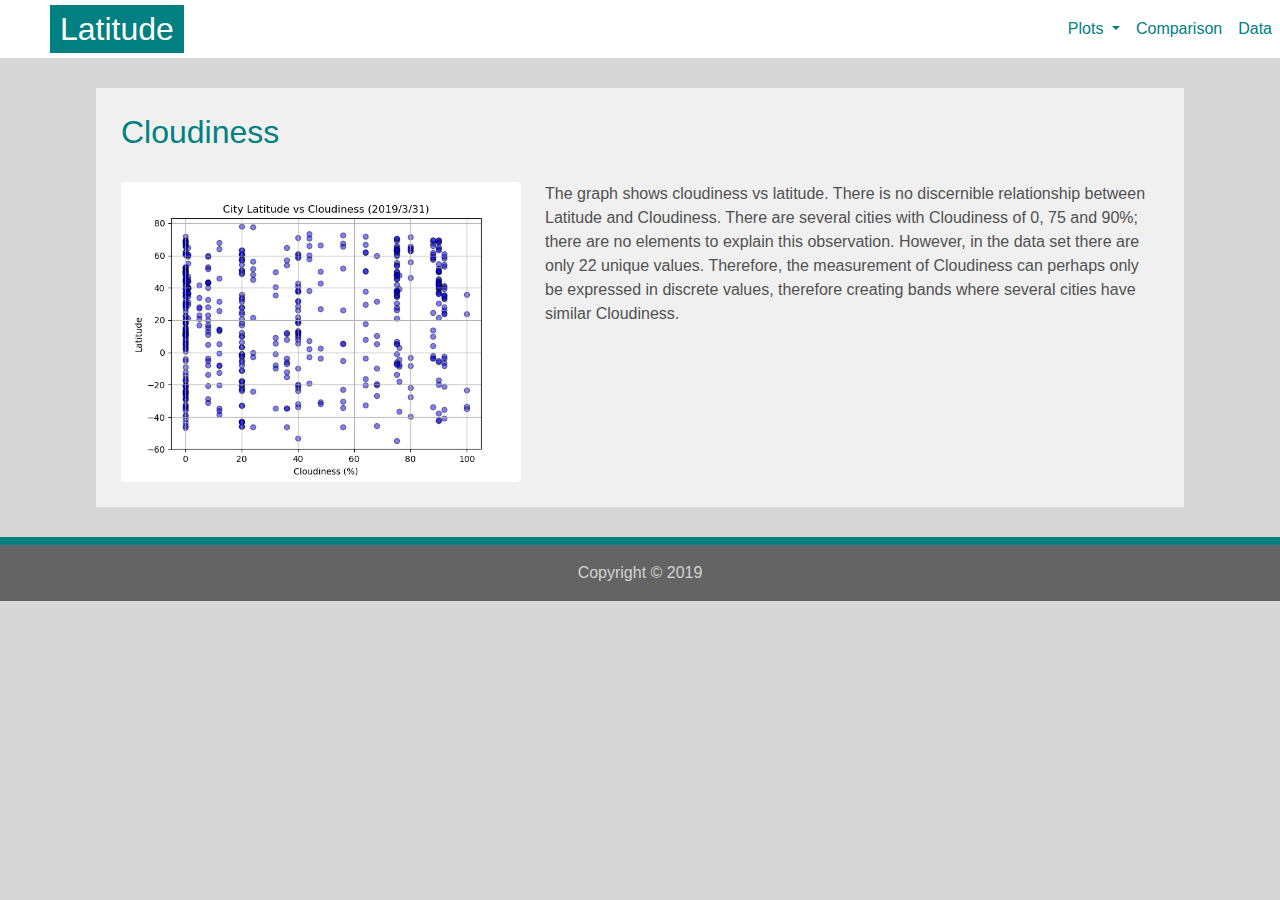
<file: cloudiness.html>
<!DOCTYPE html>
<html lang="en">

<head>
  <meta charset="UTF-8">
  <meta name="viewport" content="width=device-width, initial-scale=1.0">
  <meta http-equiv="X-UA-Compatible" content="ie=edge">
  <title>Cloudiness</title>
  <link rel="stylesheet" href="https://stackpath.bootstrapcdn.com/bootstrap/4.3.1/css/bootstrap.min.css"
    integrity="sha384-ggOyR0iXCbMQv3Xipma34MD+dH/1fQ784/j6cY/iJTQUOhcWr7x9JvoRxT2MZw1T" crossorigin="anonymous">

  <script src="https://code.jquery.com/jquery-3.3.1.slim.min.js"
    integrity="sha384-q8i/X+965DzO0rT7abK41JStQIAqVgRVzpbzo5smXKp4YfRvH+8abtTE1Pi6jizo"
    crossorigin="anonymous"></script>
  <script src="https://cdnjs.cloudflare.com/ajax/libs/popper.js/1.14.7/umd/popper.min.js"
    integrity="sha384-UO2eT0CpHqdSJQ6hJty5KVphtPhzWj9WO1clHTMGa3JDZwrnQq4sF86dIHNDz0W1"
    crossorigin="anonymous"></script>
  <script src="https://stackpath.bootstrapcdn.com/bootstrap/4.3.1/js/bootstrap.min.js"
    integrity="sha384-JjSmVgyd0p3pXB1rRibZUAYoIIy6OrQ6VrjIEaFf/nJGzIxFDsf4x0xIM+B07jRM"
    crossorigin="anonymous"></script>

  <link rel="stylesheet" href="style.css">
</head>

<body>
  <nav class="navbar navbar-expand-md bar">

    <a class="navbar-brand" href="https://sandramejia.github.io/Weather-visualization/">
      <h2 class='brand'>Latitude</h2>
    </a>

    <button class="navbar-toggler" type="button" data-toggle="collapse" data-target="#navbarTogglerDemo02"
      aria-controls="navbarTogglerDemo02" aria-expanded="false" aria-label="Toggle navigation">
      <span class="line"></span>
      <span class="line"></span>
      <span class="line"></span>
      <span class="navbar-toggler-icon"></span>
    </button>

    <div class="collapse navbar-collapse " id="navbarTogglerDemo02">
      <ul class="navbar-nav ml-auto">
        <li class="nav-item dropdown">
          <a class="nav-link dropdown-toggle navformat" href="#" id="navbarDropdownMenuLink" role="button"
            data-toggle="dropdown" aria-haspopup="true" aria-expanded="false">
            Plots
          </a>
          <div class="dropdown-menu navformat" aria-labelledby="navbarDropdownMenuLink">
            <a class="dropdown-item navformat"
              href="https://sandramejia.github.io/Weather-visualization/temperature">Temperature</a>
            <a class="dropdown-item navformat"
              href="https://sandramejia.github.io/Weather-visualization/wind_speed">Wind Speed</a>
            <a class="dropdown-item navformat"
              href="https://sandramejia.github.io/Weather-visualization/humidity">Humidity</a>
            <a class="dropdown-item navformat"
              href="https://sandramejia.github.io/Weather-visualization/cloudiness">Cloudiness</a>
            <a class="dropdown-item navformat"
              href="https://sandramejia.github.io/Weather-visualization/lat-long">Latitude & Longitude</a>
          </div>
        </li>
        <li class="nav-item">
          <a class="nav-link navformat" href="https://sandramejia.github.io/Weather-visualization/comparison">Comparison
            <span class="sr-only">(current)</span></a>
        </li>
        <li class="nav-item">
          <a class="nav-link navformat" href="https://sandramejia.github.io/Weather-visualization/data">Data</a>
        </li>
      </ul>
    </div>
  </nav>


  <div class='row'>
    <div class='col-12'>

      <div class='container'>

        <h2 class='titulos'>
          Cloudiness
        </h2>
        <div class='imagen'><img src="images/cloudiness.png" class="img-fluid rounded float-left mr-4" width="400"
            alt="cloudiness"></div>

        <p>The graph shows cloudiness vs latitude. There is no discernible relationship between Latitude and Cloudiness.
          There are several cities with Cloudiness of 0, 75 and 90%; there are no elements to explain this observation.
          However, in the data set there are only 22 unique values. Therefore, the measurement of Cloudiness can perhaps
          only be expressed in discrete values, therefore creating bands where several cities have similar Cloudiness.
        </p>
      </div>
    </div>
  </div>



  <footer class="page-footer">
    <div class='pie-pagina'>
      <div class="footer-copyright text-center py-3">Copyright © 2019</div>
    </div>

  </footer>

</body>

</html>
</file>
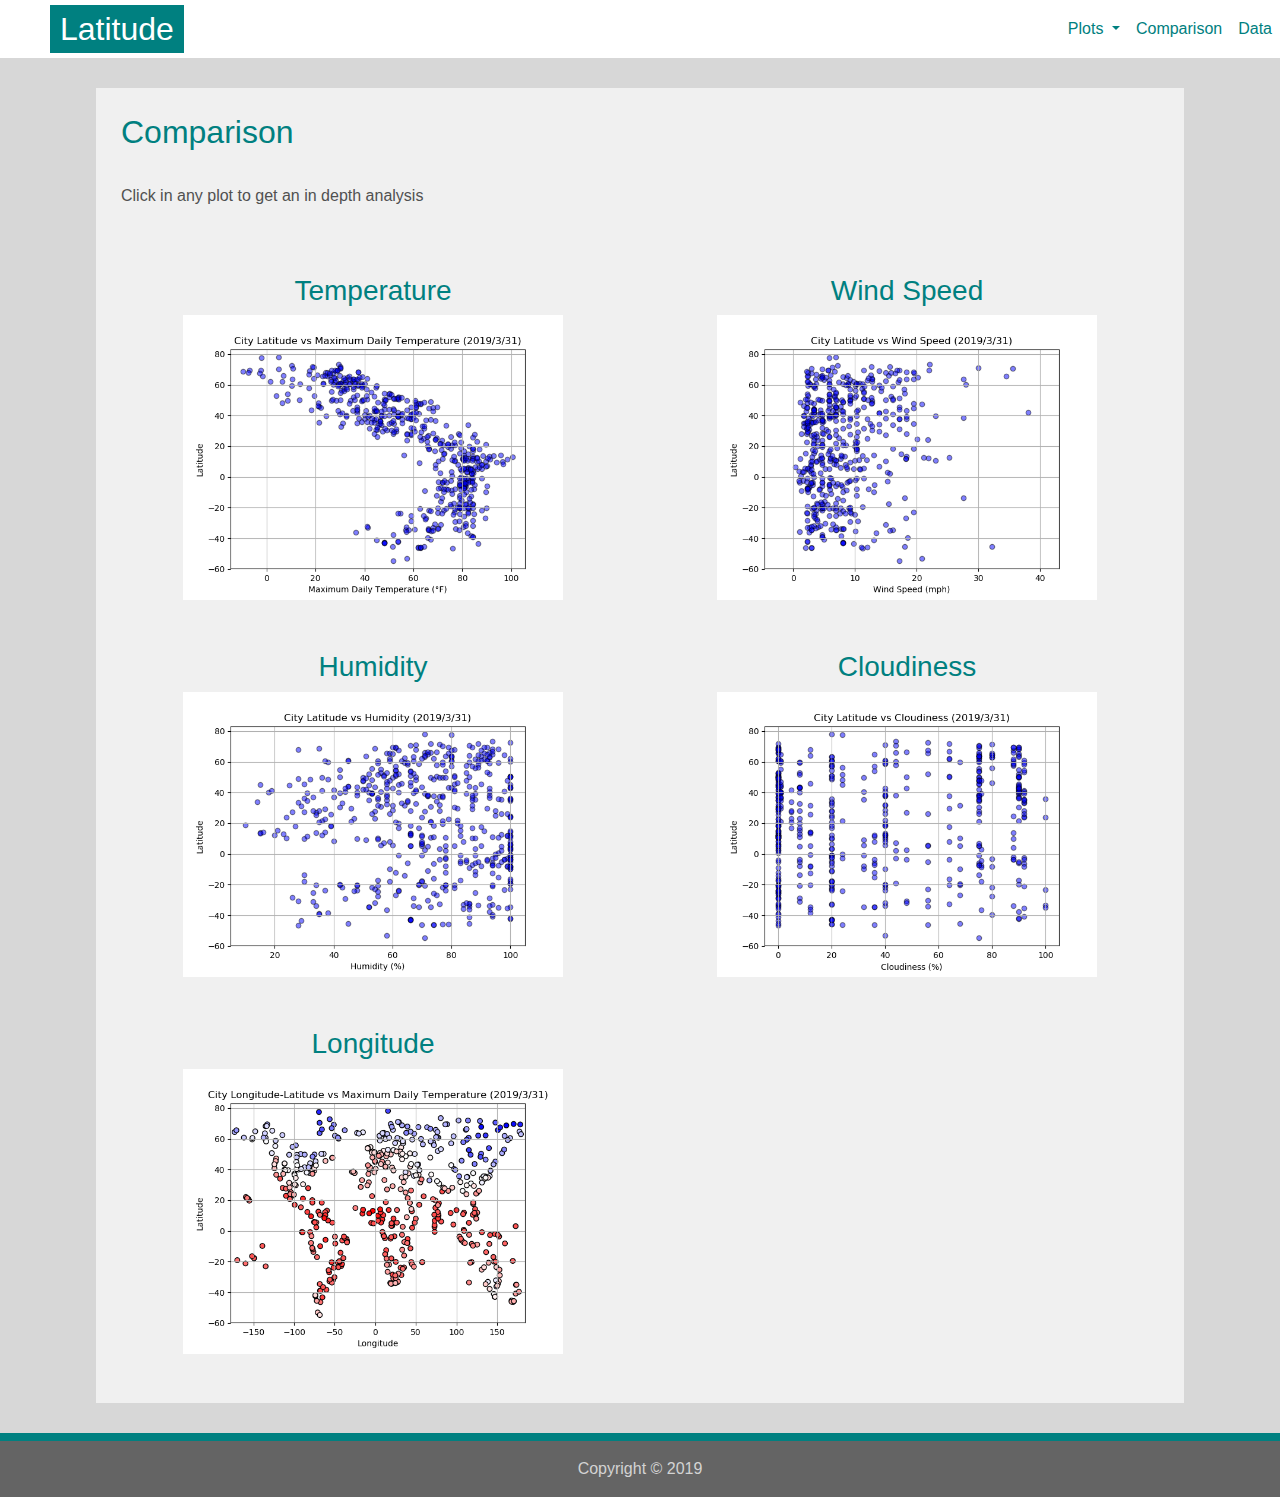
<file: comparison.html>
<!DOCTYPE html>
<html lang="en">

<head>
    <meta charset="UTF-8">
    <meta name="viewport" content="width=device-width, initial-scale=1.0">
    <meta http-equiv="X-UA-Compatible" content="ie=edge">
    <title>Comparison</title>
    <link rel="stylesheet" href="https://stackpath.bootstrapcdn.com/bootstrap/4.3.1/css/bootstrap.min.css"
        integrity="sha384-ggOyR0iXCbMQv3Xipma34MD+dH/1fQ784/j6cY/iJTQUOhcWr7x9JvoRxT2MZw1T" crossorigin="anonymous">

    <script src="https://code.jquery.com/jquery-3.3.1.slim.min.js"
        integrity="sha384-q8i/X+965DzO0rT7abK41JStQIAqVgRVzpbzo5smXKp4YfRvH+8abtTE1Pi6jizo"
        crossorigin="anonymous"></script>
    <script src="https://cdnjs.cloudflare.com/ajax/libs/popper.js/1.14.7/umd/popper.min.js"
        integrity="sha384-UO2eT0CpHqdSJQ6hJty5KVphtPhzWj9WO1clHTMGa3JDZwrnQq4sF86dIHNDz0W1"
        crossorigin="anonymous"></script>
    <script src="https://stackpath.bootstrapcdn.com/bootstrap/4.3.1/js/bootstrap.min.js"
        integrity="sha384-JjSmVgyd0p3pXB1rRibZUAYoIIy6OrQ6VrjIEaFf/nJGzIxFDsf4x0xIM+B07jRM"
        crossorigin="anonymous"></script>

    <link rel="stylesheet" href="style.css">
</head>

<body>
    <nav class="navbar navbar-expand-md bar">

        <a class="navbar-brand" href="https://sandramejia.github.io/Weather-visualization/">
            <h2 class='brand'>Latitude</h2>
        </a>

        <button class="navbar-toggler" type="button" data-toggle="collapse" data-target="#navbarTogglerDemo02"
            aria-controls="navbarTogglerDemo02" aria-expanded="false" aria-label="Toggle navigation">
            <span class="line"></span>
            <span class="line"></span>
            <span class="line"></span>
            <span class="navbar-toggler-icon"></span>
        </button>

        <div class="collapse navbar-collapse " id="navbarTogglerDemo02">
            <ul class="navbar-nav ml-auto">
                <li class="nav-item dropdown">
                    <a class="nav-link dropdown-toggle navformat" href="#" id="navbarDropdownMenuLink" role="button"
                        data-toggle="dropdown" aria-haspopup="true" aria-expanded="false">
                        Plots
                    </a>
                    <div class="dropdown-menu navformat" aria-labelledby="navbarDropdownMenuLink">
                        <a class="dropdown-item navformat"
                            href="https://sandramejia.github.io/Weather-visualization/temperature">Temperature</a>
                        <a class="dropdown-item navformat"
                            href="https://sandramejia.github.io/Weather-visualization/wind_speed">Wind Speed</a>
                        <a class="dropdown-item navformat"
                            href="https://sandramejia.github.io/Weather-visualization/humidity">Humidity</a>
                        <a class="dropdown-item navformat"
                            href="https://sandramejia.github.io/Weather-visualization/cloudiness">Cloudiness</a>
                        <a class="dropdown-item navformat"
                            href="https://sandramejia.github.io/Weather-visualization/lat-long">Latitude & Longitude</a>
                    </div>
                </li>
                <li class="nav-item">
                    <a class="nav-link navformat"
                        href="https://sandramejia.github.io/Weather-visualization/comparison">Comparison
                        <span class="sr-only">(current)</span></a>
                </li>
                <li class="nav-item">
                    <a class="nav-link navformat"
                        href="https://sandramejia.github.io/Weather-visualization/data">Data</a>
                </li>
            </ul>
        </div>
    </nav>


    <div class='container'>
        <div class='row'>
            <div class='col-12'>
                <h2 class='titulos'>Comparison</h2>
                <br>
                <p>Click in any plot to get an in depth analysis</p>
            </div>
        </div>

        <div class='row'>
            <div class='col-sm-12 col-md-6'>
                <h3 class='titulos_h3 center'>Temperature</h3>
                <div class='center'>
                    <a href="https://sandramejia.github.io/Weather-visualization/temperature">
                        <img src="images/temperature.png" class="img-fluid max-width:100%" width=380 alt="temperature">
                    </a>
                </div>

            </div>
            <div class='col-sm-12 col-md-6'>
                <h3 class='titulos_h3 center'>Wind Speed</h3>
                <div class='center'>
                    <a href="https://sandramejia.github.io/Weather-visualization/wind_speed">
                        <img src="images/wind_speed.png" class="img-fluid max-width:100%" width=380 alt="wind_speed">
                    </a>
                </div>
            </div>
        </div>

        <div class='row'>
            <div class='col-sm-12 col-md-6'>
                <h3 class='titulos_h3 center'>Humidity</h3>
                <div class='center'>
                    <a href="https://sandramejia.github.io/Weather-visualization/humidity">
                        <img src="images/humidity.png" class="img-fluid max-width:100%" width=380 alt="humidity">
                    </a>
                </div>

            </div>
            <div class='col-sm-12 col-md-6'>
                <h3 class='titulos_h3 center'>Cloudiness</h3>
                <div class='center'>
                    <a href="https://sandramejia.github.io/Weather-visualization/cloudiness">
                        <img src="images/cloudiness.png" class="img-fluid max-width:100%" width=380 alt="cloudiness">
                    </a>
                </div>
            </div>
        </div>

        <div class='row'>
            <div class='col-sm-12 col-md-6'>
                <h3 class='titulos_h3 center'>Longitude</h3>
                <div class='center'>
                    <a href="https://sandramejia.github.io/Weather-visualization/lat-long">
                        <img src="images/latitude-longitude.png" class="img-fluid max-width:100%" width=380
                            alt="longitude">
                    </a>
                </div>

            </div>

        </div>

        <br>









    </div>





    <footer class="page-footer">
        <div class='pie-pagina'>
            <div class="footer-copyright text-center py-3">Copyright © 2019</div>
        </div>

    </footer>

</body>

</html>
</file>
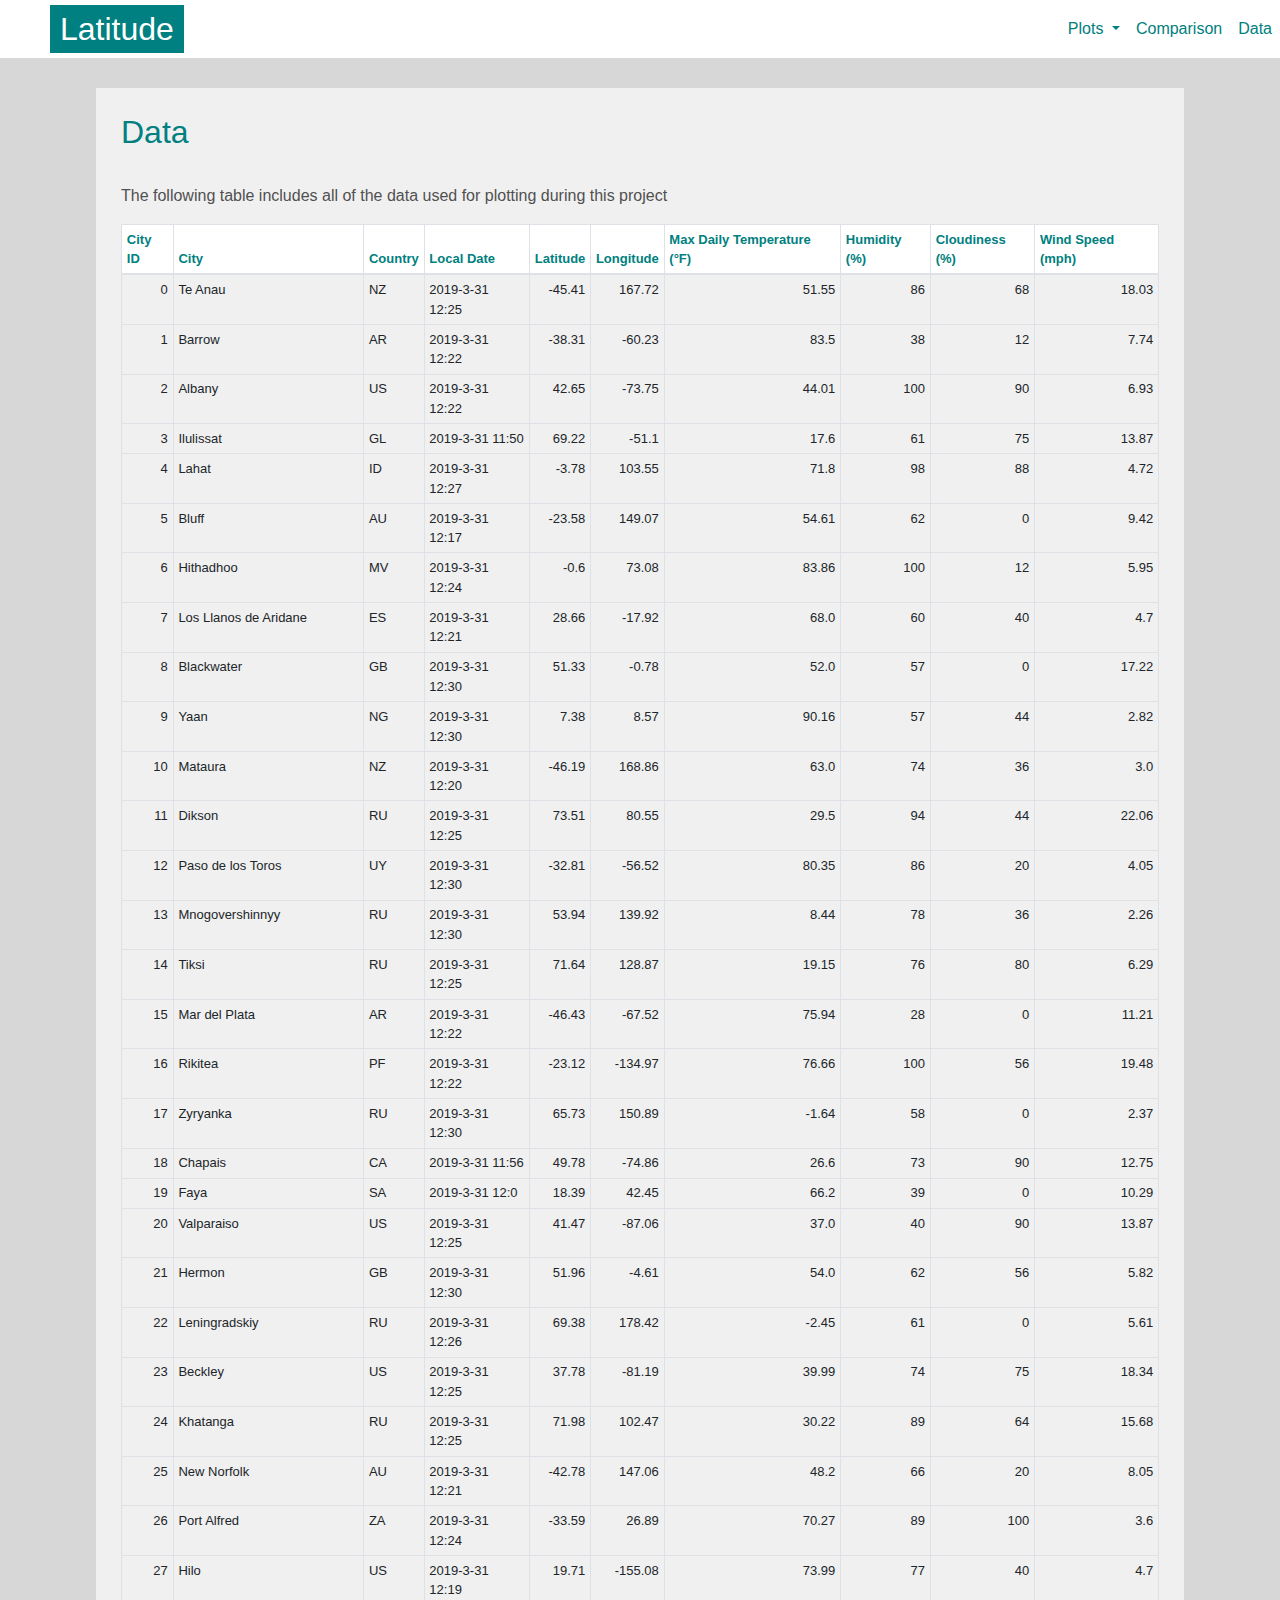
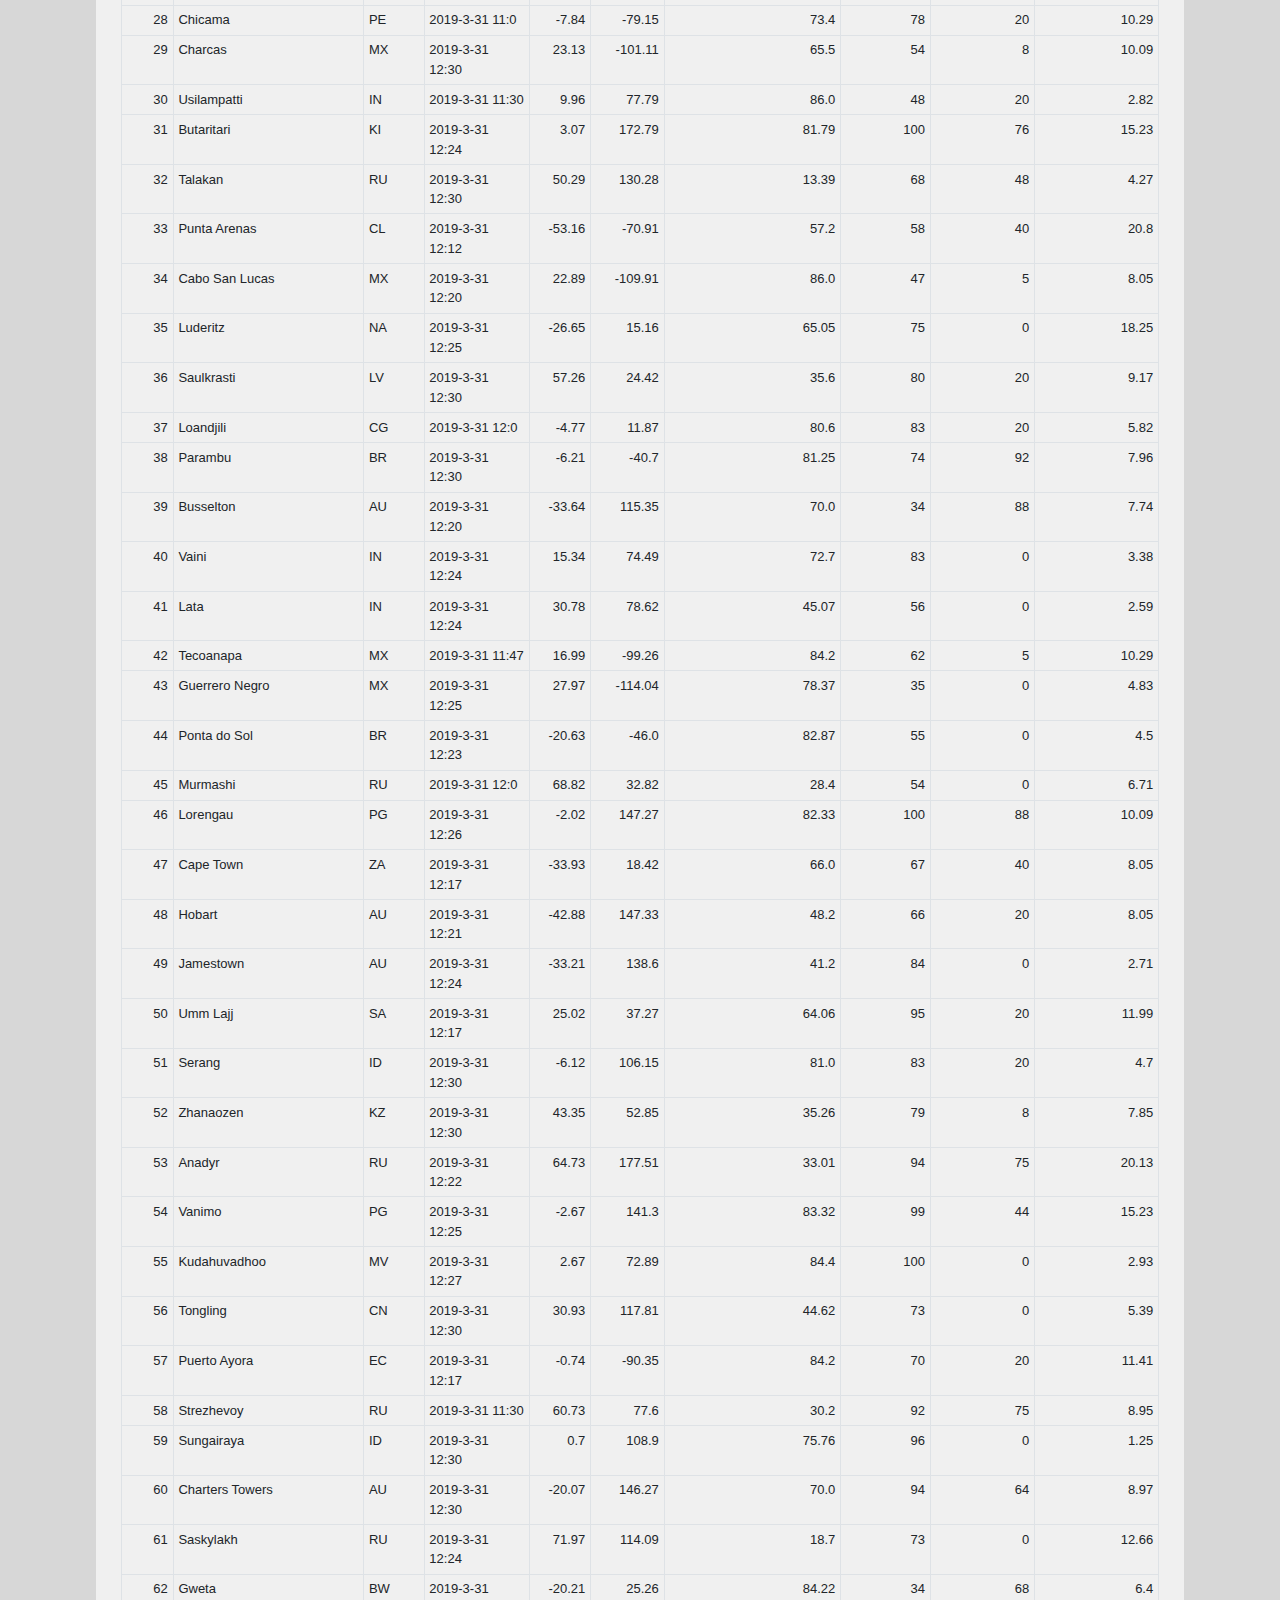
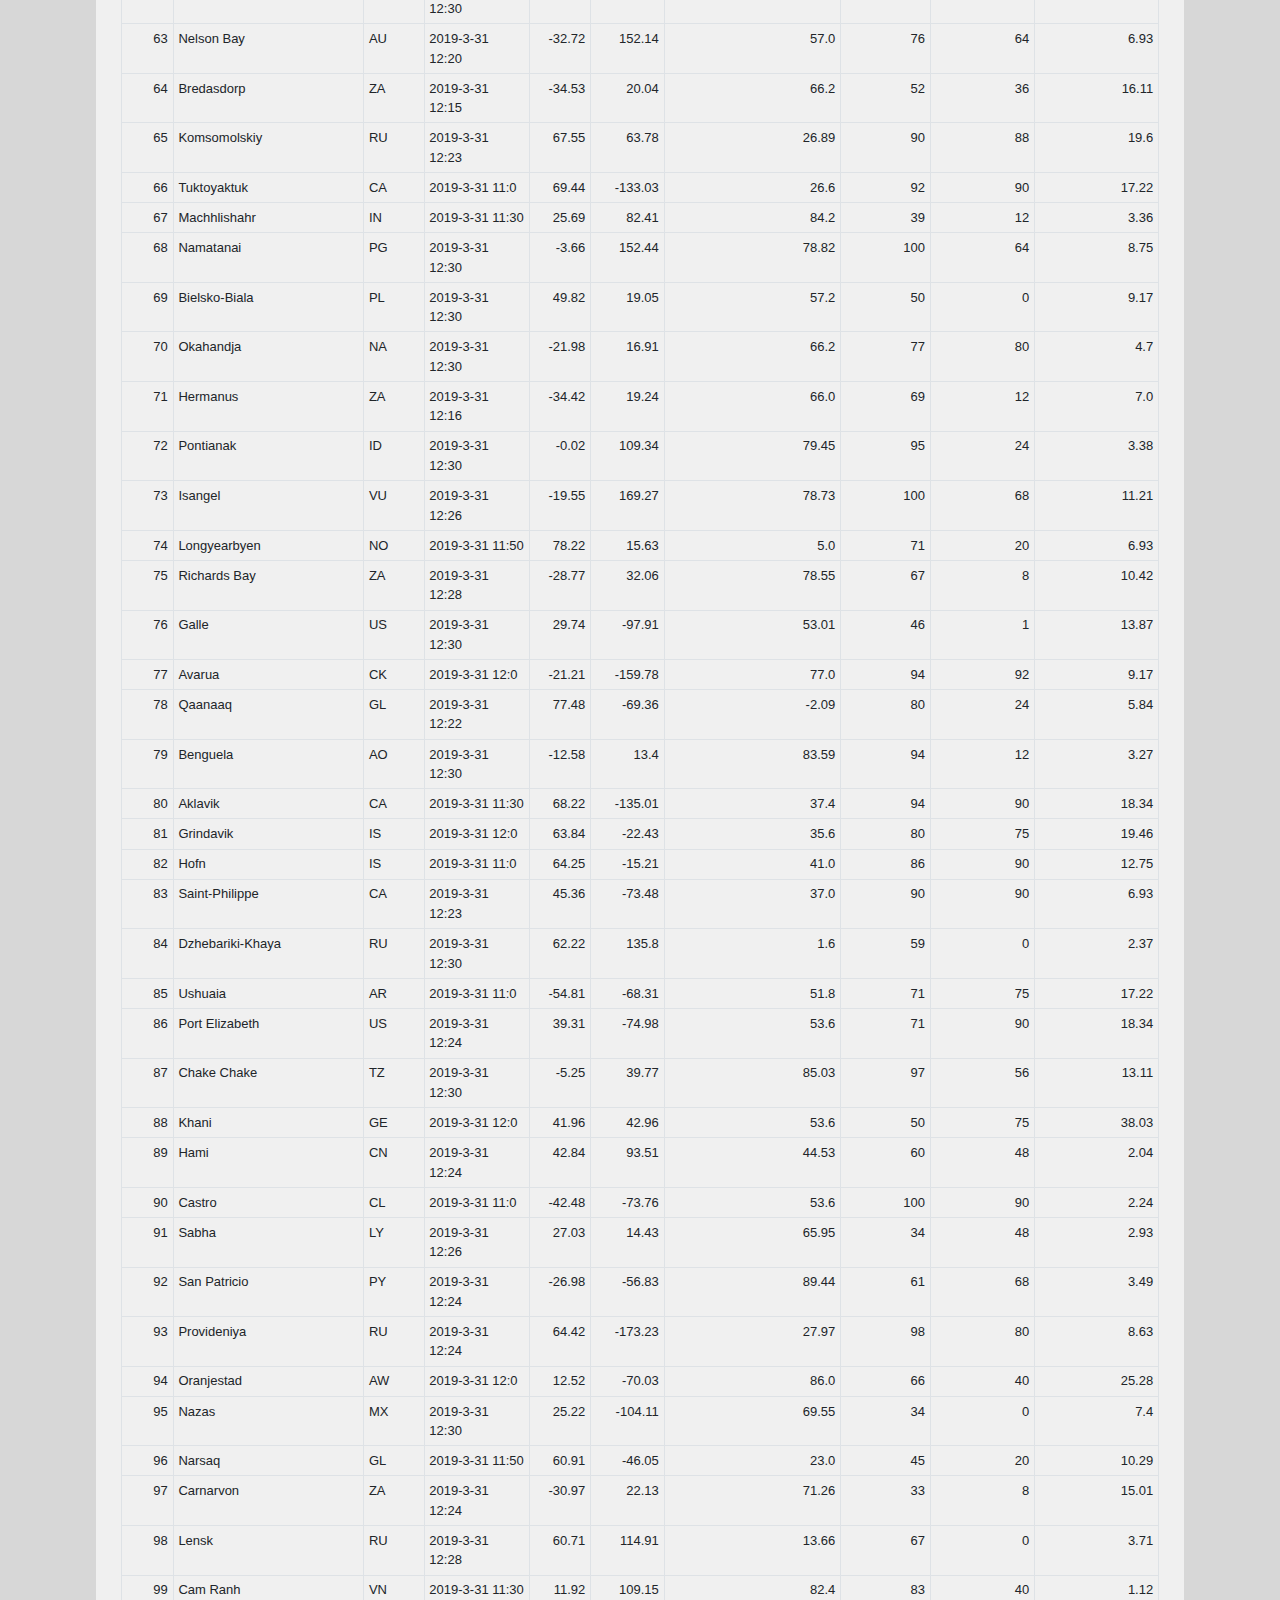
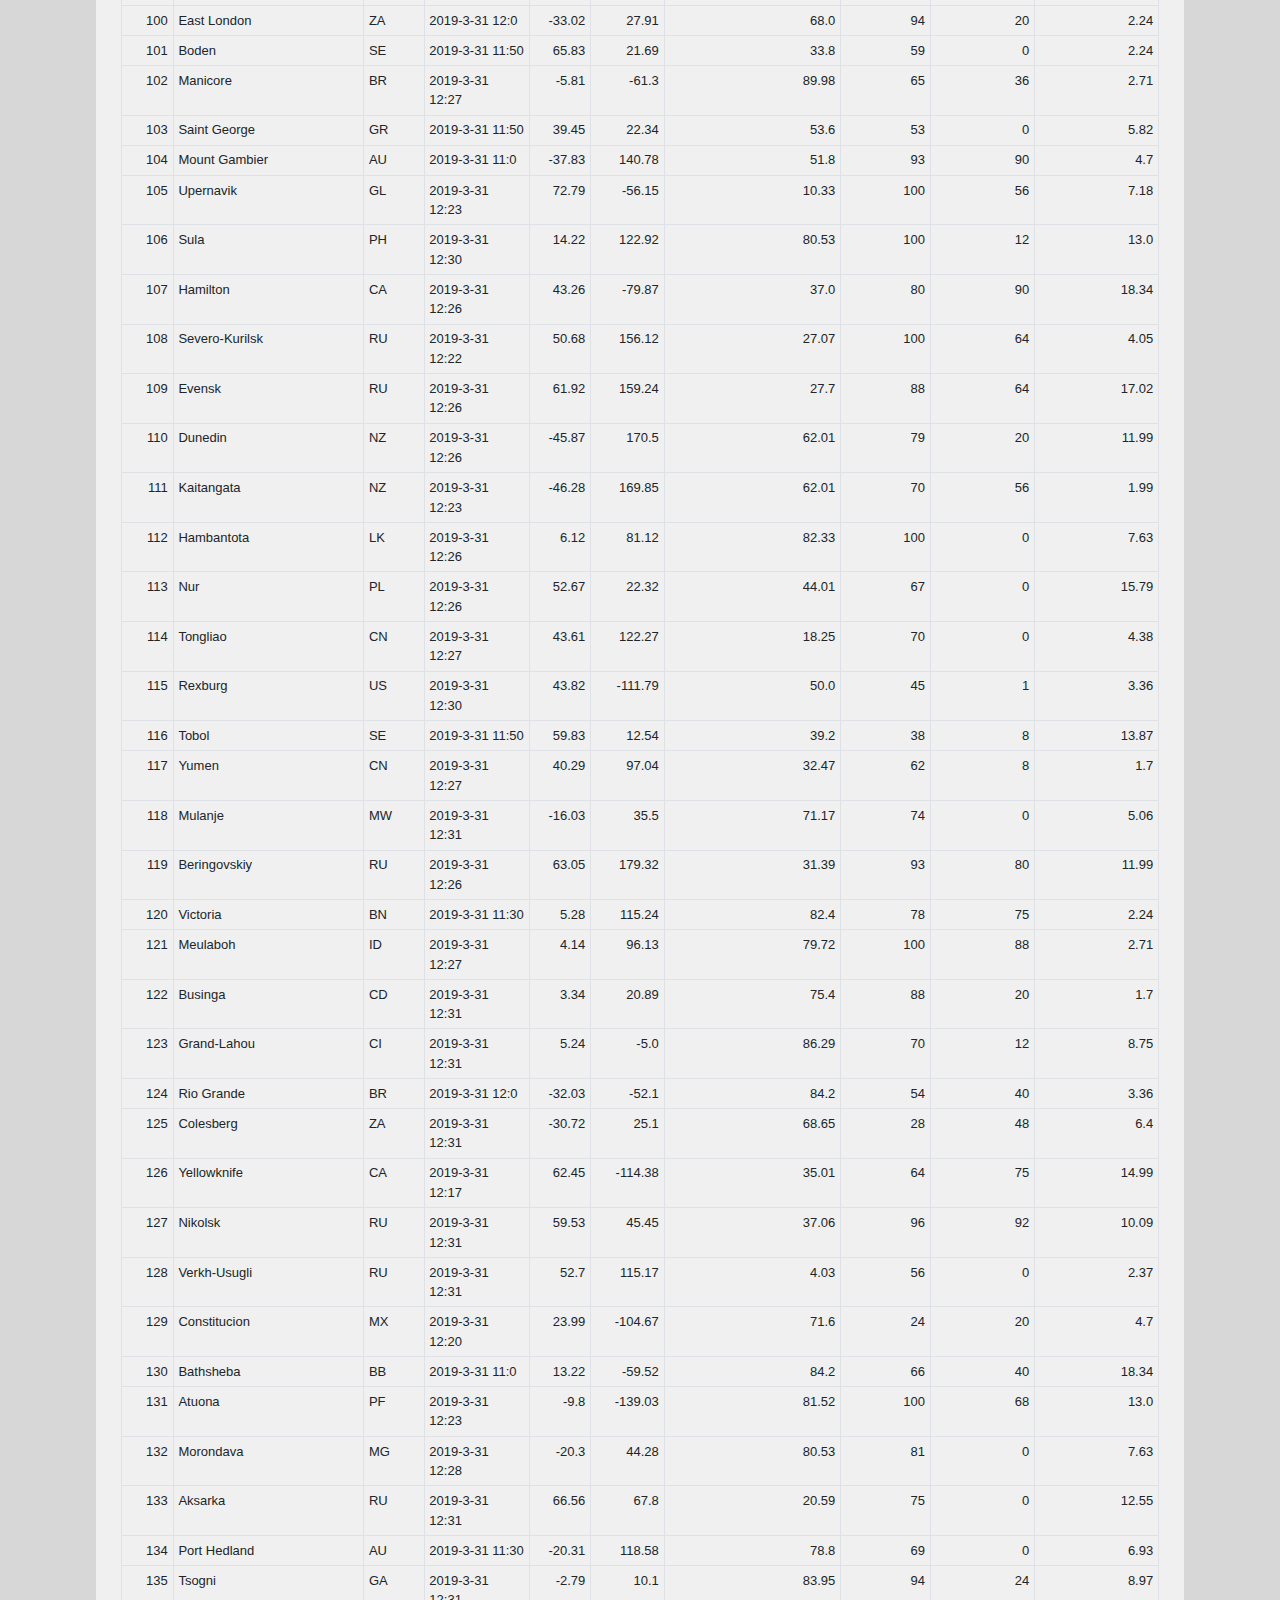
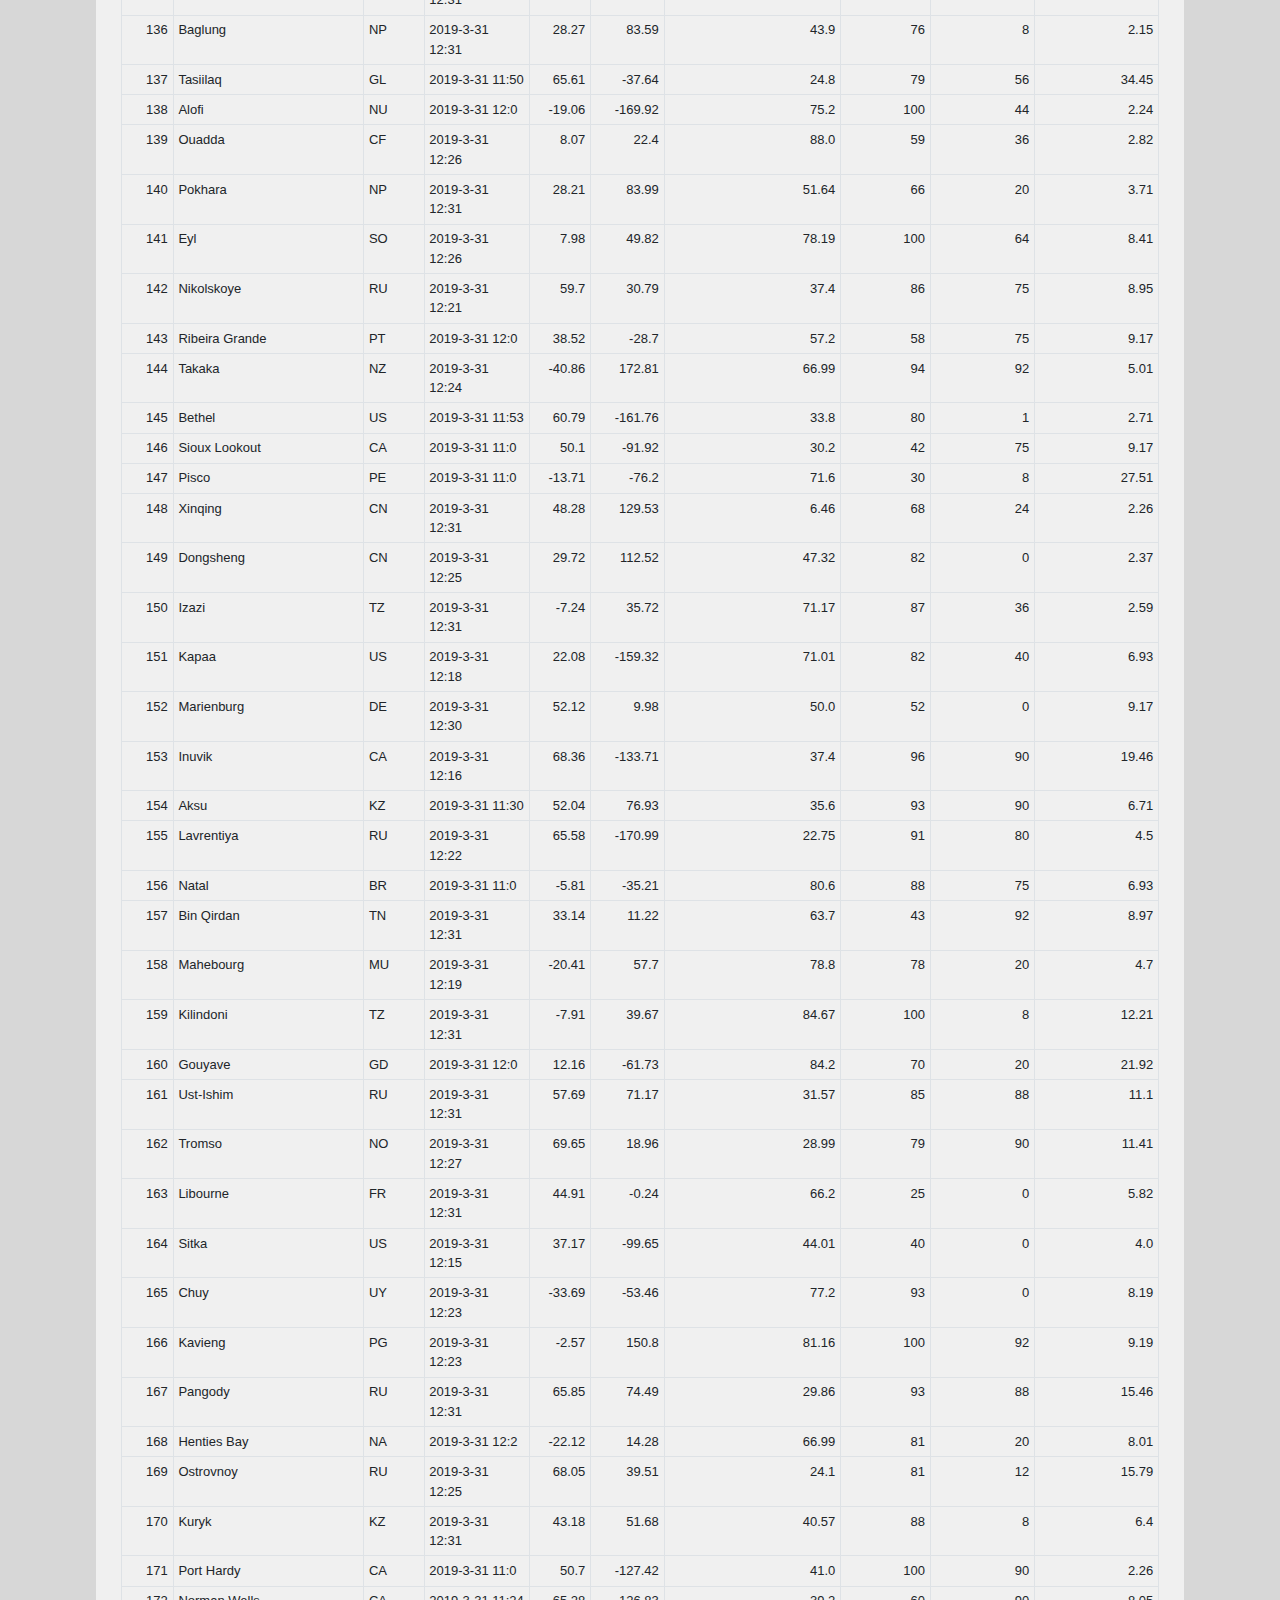
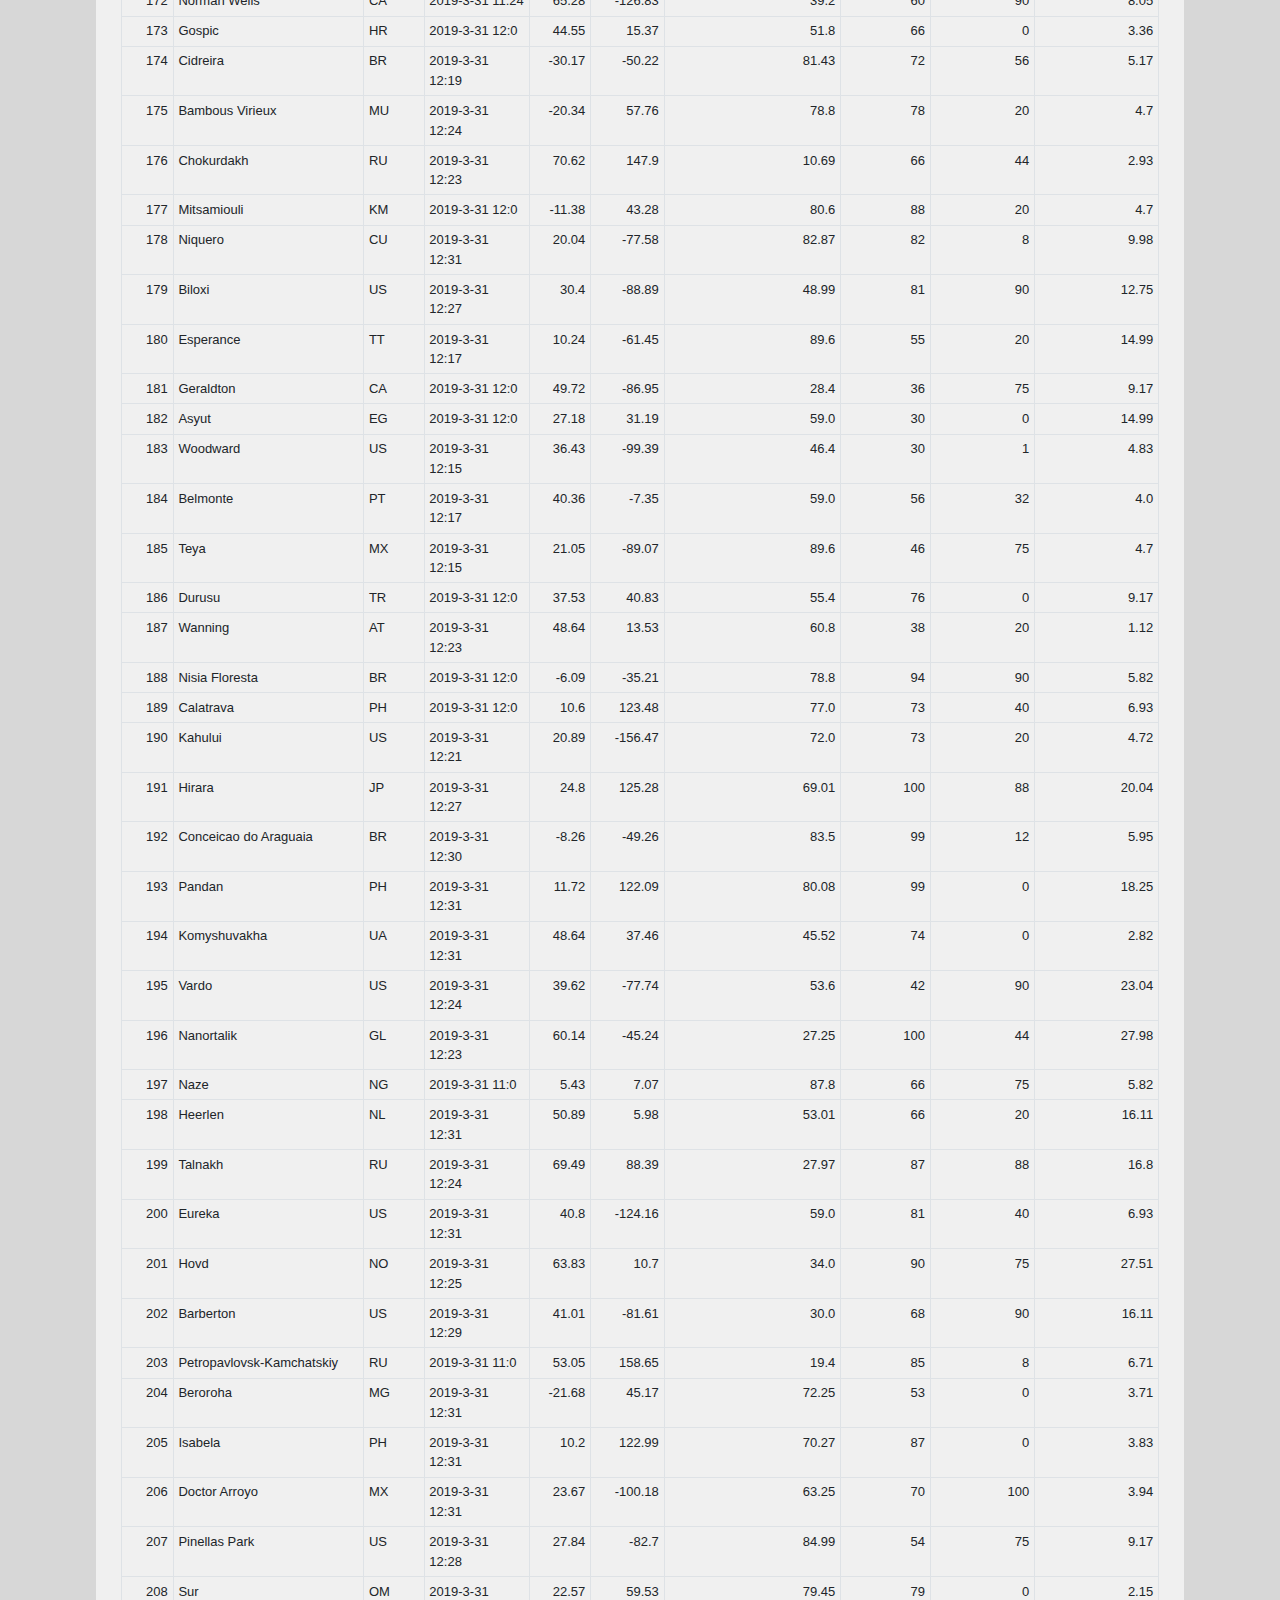
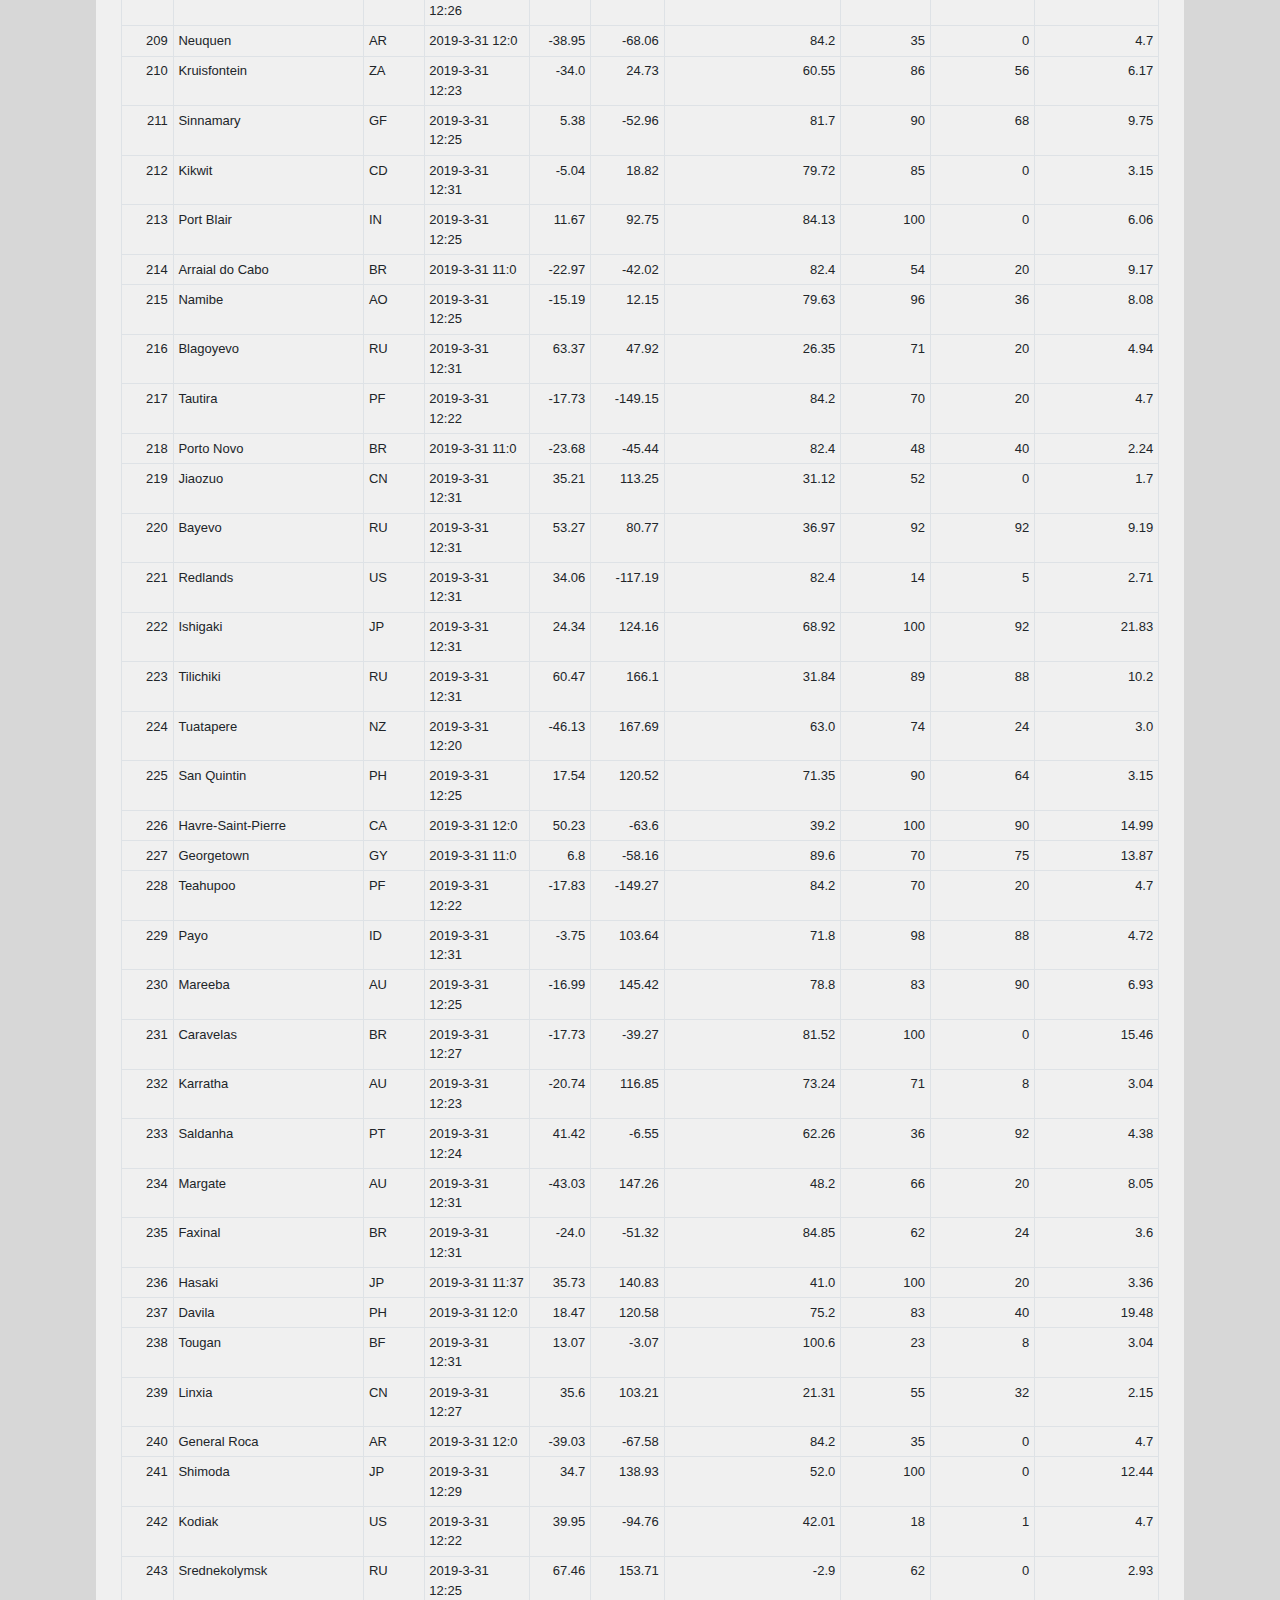
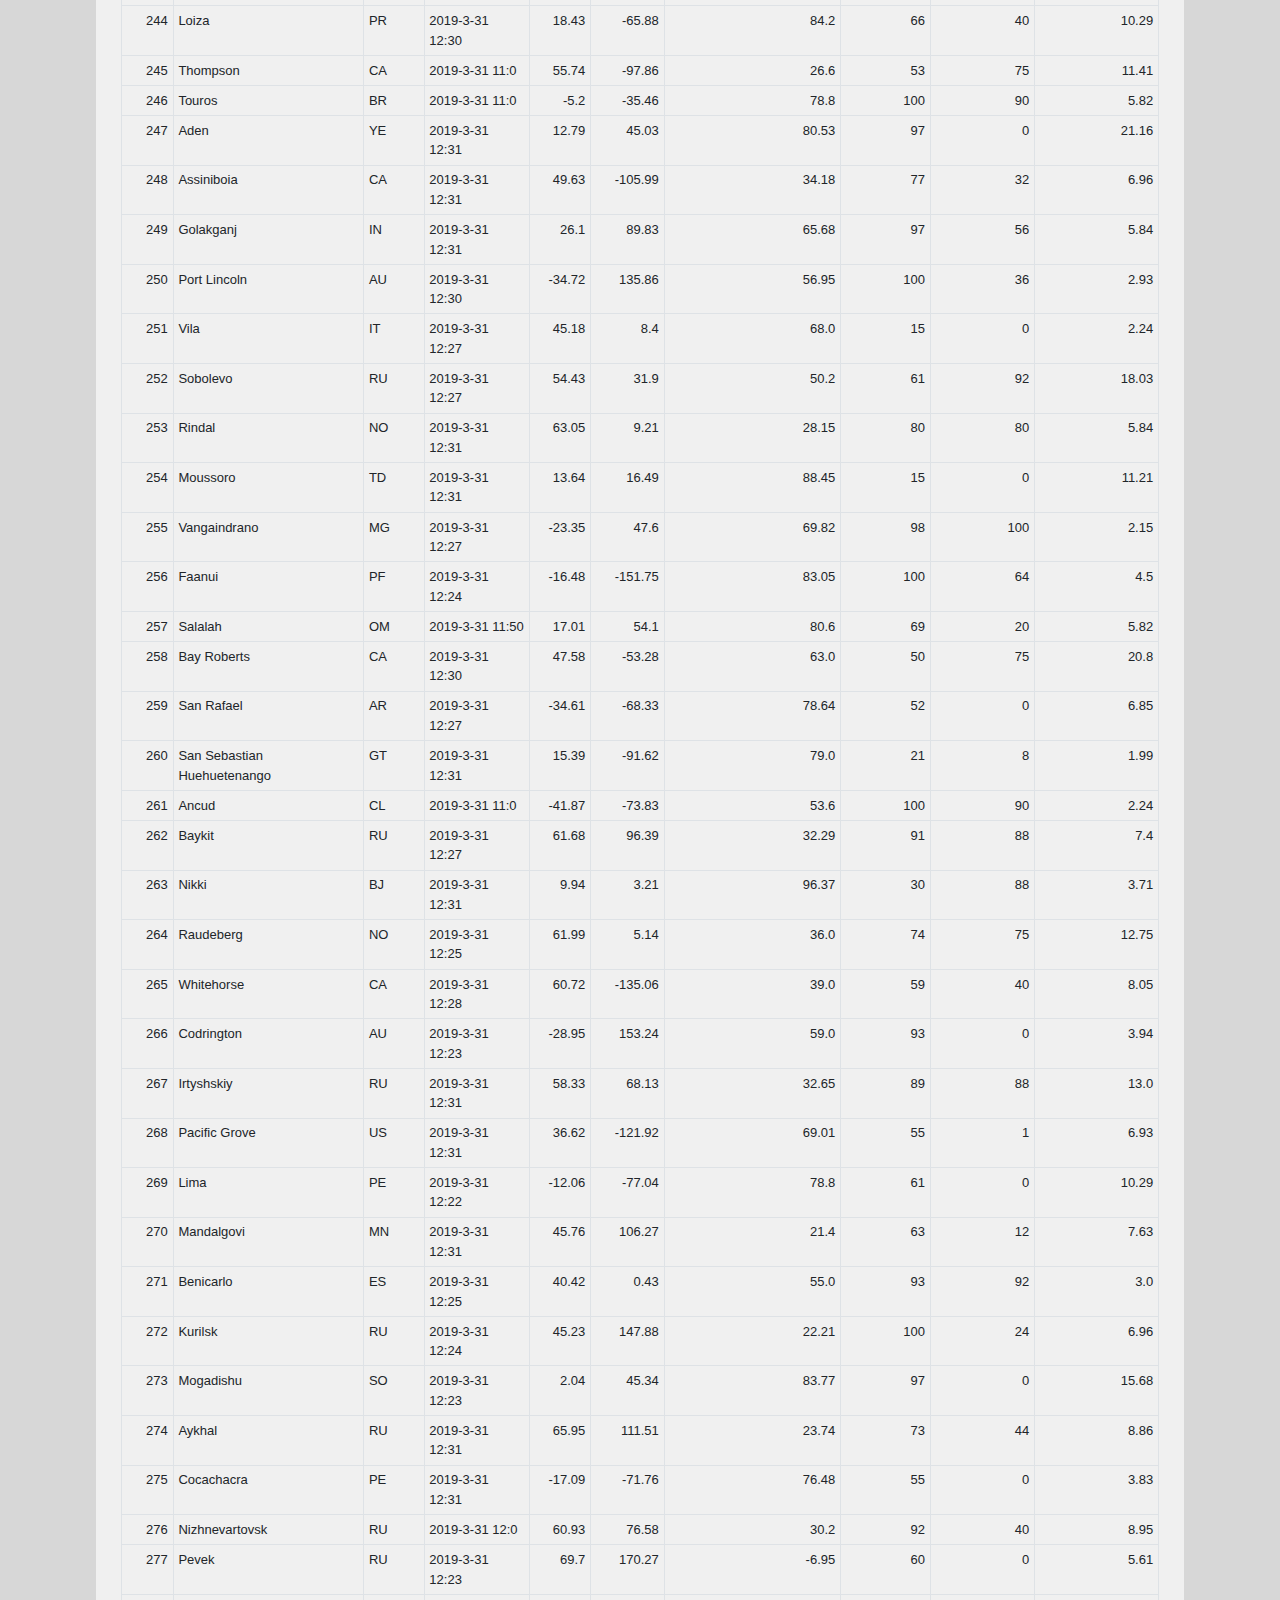
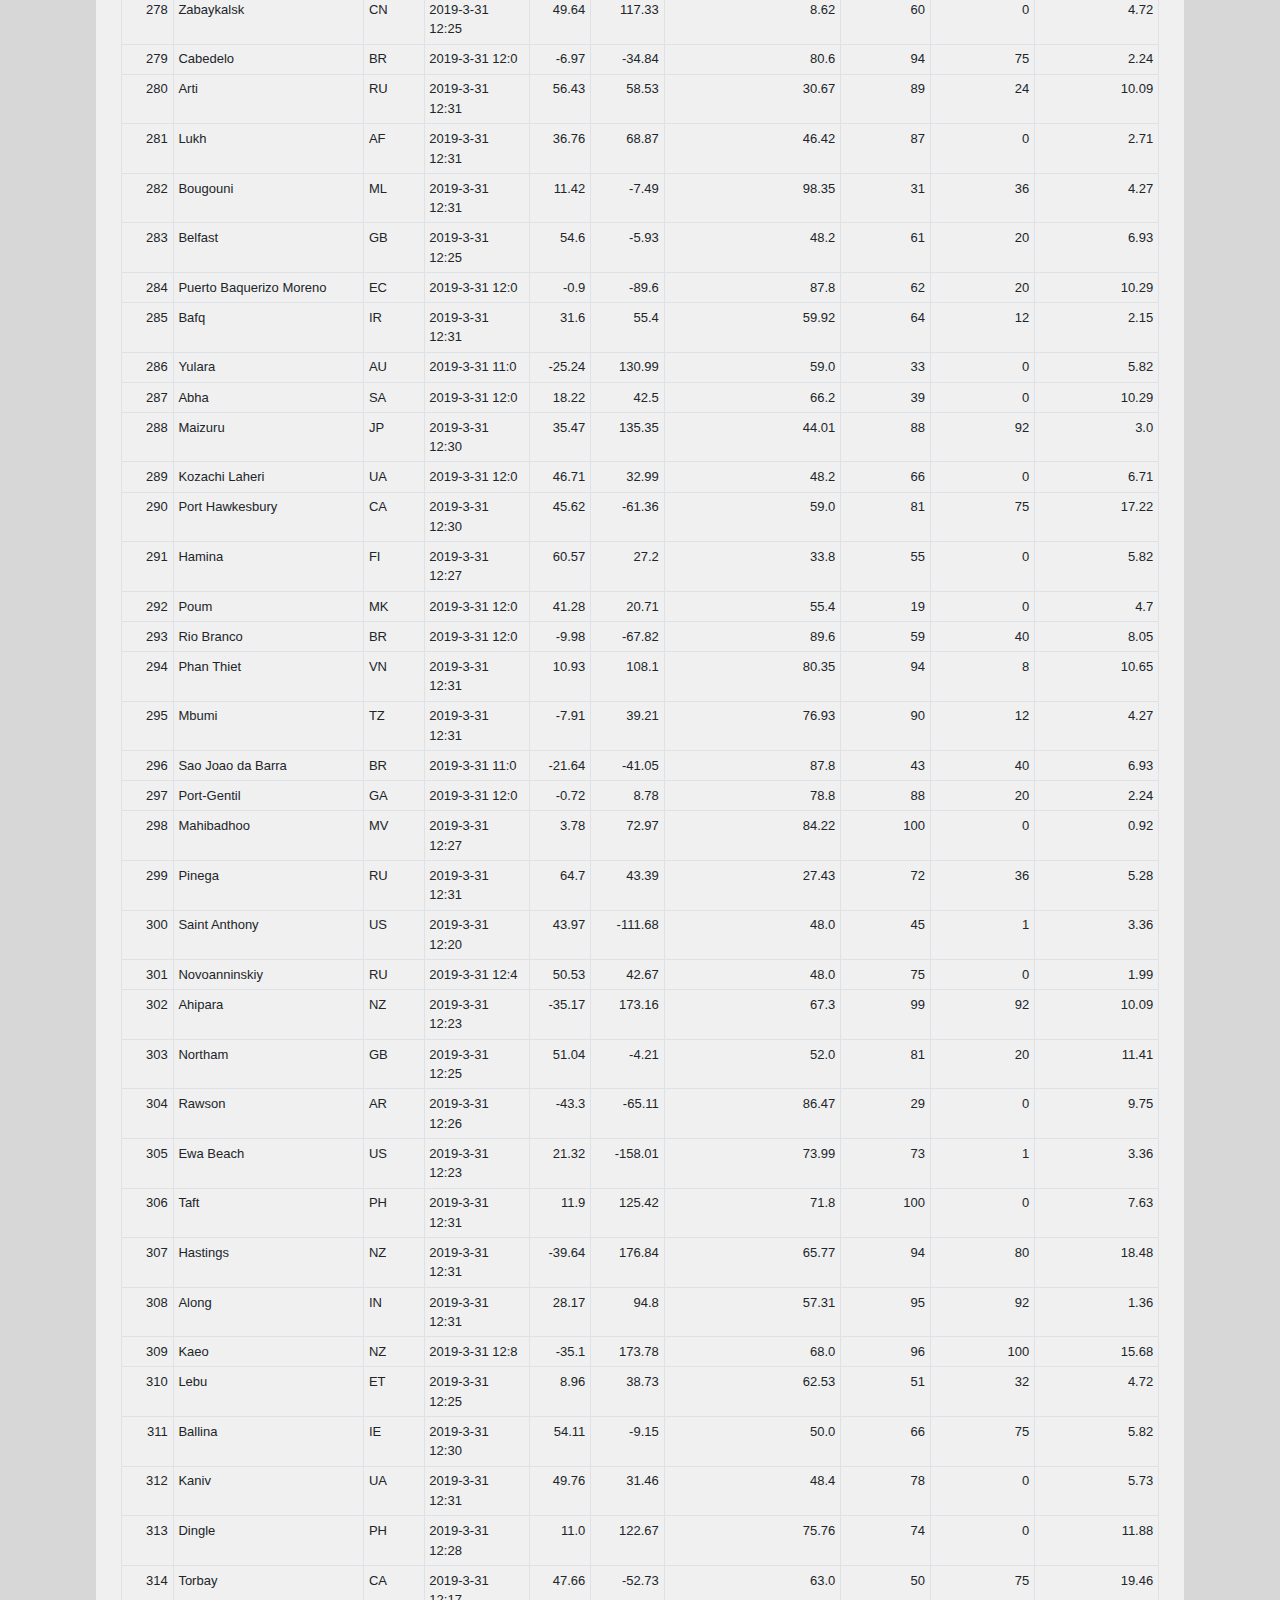
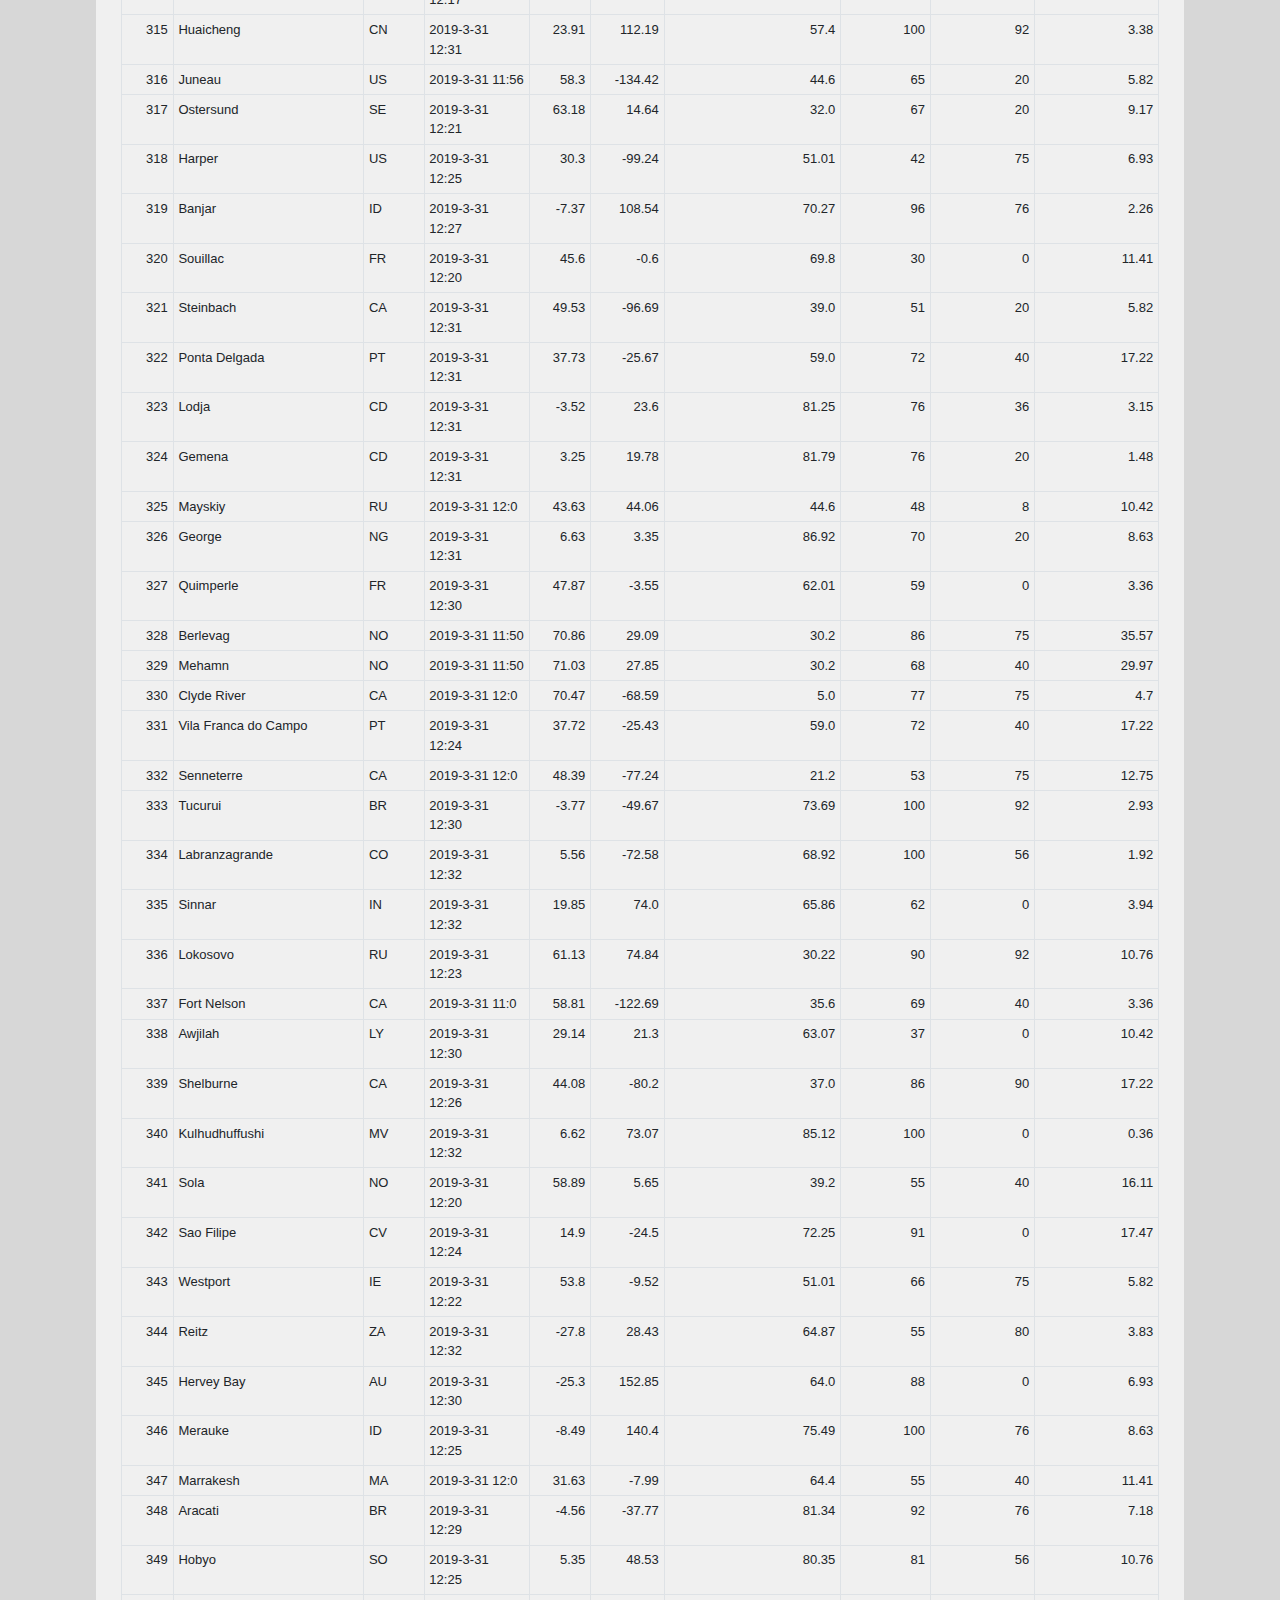
<file: data.html>
<!DOCTYPE html>
<html lang="en">

<head>
    <meta charset="UTF-8">
    <meta name="viewport" content="width=device-width, initial-scale=1.0">
    <meta http-equiv="X-UA-Compatible" content="ie=edge">
    <title>Data</title>
    <link rel="stylesheet" href="https://stackpath.bootstrapcdn.com/bootstrap/4.3.1/css/bootstrap.min.css"
        integrity="sha384-ggOyR0iXCbMQv3Xipma34MD+dH/1fQ784/j6cY/iJTQUOhcWr7x9JvoRxT2MZw1T" crossorigin="anonymous">

    <script src="https://code.jquery.com/jquery-3.3.1.slim.min.js"
        integrity="sha384-q8i/X+965DzO0rT7abK41JStQIAqVgRVzpbzo5smXKp4YfRvH+8abtTE1Pi6jizo"
        crossorigin="anonymous"></script>
    <script src="https://cdnjs.cloudflare.com/ajax/libs/popper.js/1.14.7/umd/popper.min.js"
        integrity="sha384-UO2eT0CpHqdSJQ6hJty5KVphtPhzWj9WO1clHTMGa3JDZwrnQq4sF86dIHNDz0W1"
        crossorigin="anonymous"></script>
    <script src="https://stackpath.bootstrapcdn.com/bootstrap/4.3.1/js/bootstrap.min.js"
        integrity="sha384-JjSmVgyd0p3pXB1rRibZUAYoIIy6OrQ6VrjIEaFf/nJGzIxFDsf4x0xIM+B07jRM"
        crossorigin="anonymous"></script>

    <link rel="stylesheet" href="style.css">
</head>

<body>
    <nav class="navbar navbar-expand-md bar">

        <a class="navbar-brand" href="https://sandramejia.github.io/Weather-visualization/">
            <h2 class='brand'>Latitude</h2>
        </a>

        <button class="navbar-toggler" type="button" data-toggle="collapse" data-target="#navbarTogglerDemo02"
            aria-controls="navbarTogglerDemo02" aria-expanded="false" aria-label="Toggle navigation">
            <span class="line"></span>
            <span class="line"></span>
            <span class="line"></span>
            <span class="navbar-toggler-icon"></span>
        </button>

        <div class="collapse navbar-collapse " id="navbarTogglerDemo02">
            <ul class="navbar-nav ml-auto">
                <li class="nav-item dropdown">
                    <a class="nav-link dropdown-toggle navformat" href="#" id="navbarDropdownMenuLink" role="button"
                        data-toggle="dropdown" aria-haspopup="true" aria-expanded="false">
                        Plots
                    </a>
                    <div class="dropdown-menu navformat" aria-labelledby="navbarDropdownMenuLink">
                        <a class="dropdown-item navformat"
                            href="https://sandramejia.github.io/Weather-visualization/temperature">Temperature</a>
                        <a class="dropdown-item navformat"
                            href="https://sandramejia.github.io/Weather-visualization/wind_speed">Wind Speed</a>
                        <a class="dropdown-item navformat"
                            href="https://sandramejia.github.io/Weather-visualization/humidity">Humidity</a>
                        <a class="dropdown-item navformat"
                            href="https://sandramejia.github.io/Weather-visualization/cloudiness">Cloudiness</a>
                        <a class="dropdown-item navformat"
                            href="https://sandramejia.github.io/Weather-visualization/lat-long">Latitude & Longitude</a>
                    </div>
                </li>
                <li class="nav-item">
                    <a class="nav-link navformat"
                        href="https://sandramejia.github.io/Weather-visualization/comparison">Comparison
                        <span class="sr-only">(current)</span></a>
                </li>
                <li class="nav-item">
                    <a class="nav-link navformat"
                        href="https://sandramejia.github.io/Weather-visualization/data">Data</a>
                </li>
            </ul>
        </div>
    </nav>

    <div class='container'>
        <div class='row'>
            <div class='col-12'>
                <h2 class='titulos'>Data</h2>
                <br>
                <p>The following table includes all of the data used for plotting during this project</p>
            </div>
        </div>

        <div class="overflow-auto">
            <table font-size='1em' class="table table-bordered table-hover table-condensed table-sm">
            <thead class='bar'>
                <tr>
                    <th title="Field #1">City ID</th>
                    <th title="Field #2">City</th>
                    <th title="Field #3">Country</th>
                    <th title="Field #4">Local Date</th>
                    <th title="Field #5">Latitude</th>
                    <th title="Field #6">Longitude</th>
                    <th title="Field #7">Max Daily Temperature (°F)</th>
                    <th title="Field #8">Humidity (%)</th>
                    <th title="Field #9">Cloudiness (%)</th>
                    <th title="Field #10">Wind Speed (mph)</th>
                </tr>
            </thead>
            <tbody>
                <tr>
                    <td align="right">0</td>
                    <td>Te Anau</td>
                    <td>NZ</td>
                    <td>2019-3-31 12:25</td>
                    <td align="right">-45.41</td>
                    <td align="right">167.72</td>
                    <td align="right">51.55</td>
                    <td align="right">86</td>
                    <td align="right">68</td>
                    <td align="right">18.03</td>
                </tr>
                <tr>
                    <td align="right">1</td>
                    <td>Barrow</td>
                    <td>AR</td>
                    <td>2019-3-31 12:22</td>
                    <td align="right">-38.31</td>
                    <td align="right">-60.23</td>
                    <td align="right">83.5</td>
                    <td align="right">38</td>
                    <td align="right">12</td>
                    <td align="right">7.74</td>
                </tr>
                <tr>
                    <td align="right">2</td>
                    <td>Albany</td>
                    <td>US</td>
                    <td>2019-3-31 12:22</td>
                    <td align="right">42.65</td>
                    <td align="right">-73.75</td>
                    <td align="right">44.01</td>
                    <td align="right">100</td>
                    <td align="right">90</td>
                    <td align="right">6.93</td>
                </tr>
                <tr>
                    <td align="right">3</td>
                    <td>Ilulissat</td>
                    <td>GL</td>
                    <td>2019-3-31 11:50</td>
                    <td align="right">69.22</td>
                    <td align="right">-51.1</td>
                    <td align="right">17.6</td>
                    <td align="right">61</td>
                    <td align="right">75</td>
                    <td align="right">13.87</td>
                </tr>
                <tr>
                    <td align="right">4</td>
                    <td>Lahat</td>
                    <td>ID</td>
                    <td>2019-3-31 12:27</td>
                    <td align="right">-3.78</td>
                    <td align="right">103.55</td>
                    <td align="right">71.8</td>
                    <td align="right">98</td>
                    <td align="right">88</td>
                    <td align="right">4.72</td>
                </tr>
                <tr>
                    <td align="right">5</td>
                    <td>Bluff</td>
                    <td>AU</td>
                    <td>2019-3-31 12:17</td>
                    <td align="right">-23.58</td>
                    <td align="right">149.07</td>
                    <td align="right">54.61</td>
                    <td align="right">62</td>
                    <td align="right">0</td>
                    <td align="right">9.42</td>
                </tr>
                <tr>
                    <td align="right">6</td>
                    <td>Hithadhoo</td>
                    <td>MV</td>
                    <td>2019-3-31 12:24</td>
                    <td align="right">-0.6</td>
                    <td align="right">73.08</td>
                    <td align="right">83.86</td>
                    <td align="right">100</td>
                    <td align="right">12</td>
                    <td align="right">5.95</td>
                </tr>
                <tr>
                    <td align="right">7</td>
                    <td>Los Llanos de Aridane</td>
                    <td>ES</td>
                    <td>2019-3-31 12:21</td>
                    <td align="right">28.66</td>
                    <td align="right">-17.92</td>
                    <td align="right">68.0</td>
                    <td align="right">60</td>
                    <td align="right">40</td>
                    <td align="right">4.7</td>
                </tr>
                <tr>
                    <td align="right">8</td>
                    <td>Blackwater</td>
                    <td>GB</td>
                    <td>2019-3-31 12:30</td>
                    <td align="right">51.33</td>
                    <td align="right">-0.78</td>
                    <td align="right">52.0</td>
                    <td align="right">57</td>
                    <td align="right">0</td>
                    <td align="right">17.22</td>
                </tr>
                <tr>
                    <td align="right">9</td>
                    <td>Yaan</td>
                    <td>NG</td>
                    <td>2019-3-31 12:30</td>
                    <td align="right">7.38</td>
                    <td align="right">8.57</td>
                    <td align="right">90.16</td>
                    <td align="right">57</td>
                    <td align="right">44</td>
                    <td align="right">2.82</td>
                </tr>
                <tr>
                    <td align="right">10</td>
                    <td>Mataura</td>
                    <td>NZ</td>
                    <td>2019-3-31 12:20</td>
                    <td align="right">-46.19</td>
                    <td align="right">168.86</td>
                    <td align="right">63.0</td>
                    <td align="right">74</td>
                    <td align="right">36</td>
                    <td align="right">3.0</td>
                </tr>
                <tr>
                    <td align="right">11</td>
                    <td>Dikson</td>
                    <td>RU</td>
                    <td>2019-3-31 12:25</td>
                    <td align="right">73.51</td>
                    <td align="right">80.55</td>
                    <td align="right">29.5</td>
                    <td align="right">94</td>
                    <td align="right">44</td>
                    <td align="right">22.06</td>
                </tr>
                <tr>
                    <td align="right">12</td>
                    <td>Paso de los Toros</td>
                    <td>UY</td>
                    <td>2019-3-31 12:30</td>
                    <td align="right">-32.81</td>
                    <td align="right">-56.52</td>
                    <td align="right">80.35</td>
                    <td align="right">86</td>
                    <td align="right">20</td>
                    <td align="right">4.05</td>
                </tr>
                <tr>
                    <td align="right">13</td>
                    <td>Mnogovershinnyy</td>
                    <td>RU</td>
                    <td>2019-3-31 12:30</td>
                    <td align="right">53.94</td>
                    <td align="right">139.92</td>
                    <td align="right">8.44</td>
                    <td align="right">78</td>
                    <td align="right">36</td>
                    <td align="right">2.26</td>
                </tr>
                <tr>
                    <td align="right">14</td>
                    <td>Tiksi</td>
                    <td>RU</td>
                    <td>2019-3-31 12:25</td>
                    <td align="right">71.64</td>
                    <td align="right">128.87</td>
                    <td align="right">19.15</td>
                    <td align="right">76</td>
                    <td align="right">80</td>
                    <td align="right">6.29</td>
                </tr>
                <tr>
                    <td align="right">15</td>
                    <td>Mar del Plata</td>
                    <td>AR</td>
                    <td>2019-3-31 12:22</td>
                    <td align="right">-46.43</td>
                    <td align="right">-67.52</td>
                    <td align="right">75.94</td>
                    <td align="right">28</td>
                    <td align="right">0</td>
                    <td align="right">11.21</td>
                </tr>
                <tr>
                    <td align="right">16</td>
                    <td>Rikitea</td>
                    <td>PF</td>
                    <td>2019-3-31 12:22</td>
                    <td align="right">-23.12</td>
                    <td align="right">-134.97</td>
                    <td align="right">76.66</td>
                    <td align="right">100</td>
                    <td align="right">56</td>
                    <td align="right">19.48</td>
                </tr>
                <tr>
                    <td align="right">17</td>
                    <td>Zyryanka</td>
                    <td>RU</td>
                    <td>2019-3-31 12:30</td>
                    <td align="right">65.73</td>
                    <td align="right">150.89</td>
                    <td align="right">-1.64</td>
                    <td align="right">58</td>
                    <td align="right">0</td>
                    <td align="right">2.37</td>
                </tr>
                <tr>
                    <td align="right">18</td>
                    <td>Chapais</td>
                    <td>CA</td>
                    <td>2019-3-31 11:56</td>
                    <td align="right">49.78</td>
                    <td align="right">-74.86</td>
                    <td align="right">26.6</td>
                    <td align="right">73</td>
                    <td align="right">90</td>
                    <td align="right">12.75</td>
                </tr>
                <tr>
                    <td align="right">19</td>
                    <td>Faya</td>
                    <td>SA</td>
                    <td>2019-3-31 12:0</td>
                    <td align="right">18.39</td>
                    <td align="right">42.45</td>
                    <td align="right">66.2</td>
                    <td align="right">39</td>
                    <td align="right">0</td>
                    <td align="right">10.29</td>
                </tr>
                <tr>
                    <td align="right">20</td>
                    <td>Valparaiso</td>
                    <td>US</td>
                    <td>2019-3-31 12:25</td>
                    <td align="right">41.47</td>
                    <td align="right">-87.06</td>
                    <td align="right">37.0</td>
                    <td align="right">40</td>
                    <td align="right">90</td>
                    <td align="right">13.87</td>
                </tr>
                <tr>
                    <td align="right">21</td>
                    <td>Hermon</td>
                    <td>GB</td>
                    <td>2019-3-31 12:30</td>
                    <td align="right">51.96</td>
                    <td align="right">-4.61</td>
                    <td align="right">54.0</td>
                    <td align="right">62</td>
                    <td align="right">56</td>
                    <td align="right">5.82</td>
                </tr>
                <tr>
                    <td align="right">22</td>
                    <td>Leningradskiy</td>
                    <td>RU</td>
                    <td>2019-3-31 12:26</td>
                    <td align="right">69.38</td>
                    <td align="right">178.42</td>
                    <td align="right">-2.45</td>
                    <td align="right">61</td>
                    <td align="right">0</td>
                    <td align="right">5.61</td>
                </tr>
                <tr>
                    <td align="right">23</td>
                    <td>Beckley</td>
                    <td>US</td>
                    <td>2019-3-31 12:25</td>
                    <td align="right">37.78</td>
                    <td align="right">-81.19</td>
                    <td align="right">39.99</td>
                    <td align="right">74</td>
                    <td align="right">75</td>
                    <td align="right">18.34</td>
                </tr>
                <tr>
                    <td align="right">24</td>
                    <td>Khatanga</td>
                    <td>RU</td>
                    <td>2019-3-31 12:25</td>
                    <td align="right">71.98</td>
                    <td align="right">102.47</td>
                    <td align="right">30.22</td>
                    <td align="right">89</td>
                    <td align="right">64</td>
                    <td align="right">15.68</td>
                </tr>
                <tr>
                    <td align="right">25</td>
                    <td>New Norfolk</td>
                    <td>AU</td>
                    <td>2019-3-31 12:21</td>
                    <td align="right">-42.78</td>
                    <td align="right">147.06</td>
                    <td align="right">48.2</td>
                    <td align="right">66</td>
                    <td align="right">20</td>
                    <td align="right">8.05</td>
                </tr>
                <tr>
                    <td align="right">26</td>
                    <td>Port Alfred</td>
                    <td>ZA</td>
                    <td>2019-3-31 12:24</td>
                    <td align="right">-33.59</td>
                    <td align="right">26.89</td>
                    <td align="right">70.27</td>
                    <td align="right">89</td>
                    <td align="right">100</td>
                    <td align="right">3.6</td>
                </tr>
                <tr>
                    <td align="right">27</td>
                    <td>Hilo</td>
                    <td>US</td>
                    <td>2019-3-31 12:19</td>
                    <td align="right">19.71</td>
                    <td align="right">-155.08</td>
                    <td align="right">73.99</td>
                    <td align="right">77</td>
                    <td align="right">40</td>
                    <td align="right">4.7</td>
                </tr>
                <tr>
                    <td align="right">28</td>
                    <td>Chicama</td>
                    <td>PE</td>
                    <td>2019-3-31 11:0</td>
                    <td align="right">-7.84</td>
                    <td align="right">-79.15</td>
                    <td align="right">73.4</td>
                    <td align="right">78</td>
                    <td align="right">20</td>
                    <td align="right">10.29</td>
                </tr>
                <tr>
                    <td align="right">29</td>
                    <td>Charcas</td>
                    <td>MX</td>
                    <td>2019-3-31 12:30</td>
                    <td align="right">23.13</td>
                    <td align="right">-101.11</td>
                    <td align="right">65.5</td>
                    <td align="right">54</td>
                    <td align="right">8</td>
                    <td align="right">10.09</td>
                </tr>
                <tr>
                    <td align="right">30</td>
                    <td>Usilampatti</td>
                    <td>IN</td>
                    <td>2019-3-31 11:30</td>
                    <td align="right">9.96</td>
                    <td align="right">77.79</td>
                    <td align="right">86.0</td>
                    <td align="right">48</td>
                    <td align="right">20</td>
                    <td align="right">2.82</td>
                </tr>
                <tr>
                    <td align="right">31</td>
                    <td>Butaritari</td>
                    <td>KI</td>
                    <td>2019-3-31 12:24</td>
                    <td align="right">3.07</td>
                    <td align="right">172.79</td>
                    <td align="right">81.79</td>
                    <td align="right">100</td>
                    <td align="right">76</td>
                    <td align="right">15.23</td>
                </tr>
                <tr>
                    <td align="right">32</td>
                    <td>Talakan</td>
                    <td>RU</td>
                    <td>2019-3-31 12:30</td>
                    <td align="right">50.29</td>
                    <td align="right">130.28</td>
                    <td align="right">13.39</td>
                    <td align="right">68</td>
                    <td align="right">48</td>
                    <td align="right">4.27</td>
                </tr>
                <tr>
                    <td align="right">33</td>
                    <td>Punta Arenas</td>
                    <td>CL</td>
                    <td>2019-3-31 12:12</td>
                    <td align="right">-53.16</td>
                    <td align="right">-70.91</td>
                    <td align="right">57.2</td>
                    <td align="right">58</td>
                    <td align="right">40</td>
                    <td align="right">20.8</td>
                </tr>
                <tr>
                    <td align="right">34</td>
                    <td>Cabo San Lucas</td>
                    <td>MX</td>
                    <td>2019-3-31 12:20</td>
                    <td align="right">22.89</td>
                    <td align="right">-109.91</td>
                    <td align="right">86.0</td>
                    <td align="right">47</td>
                    <td align="right">5</td>
                    <td align="right">8.05</td>
                </tr>
                <tr>
                    <td align="right">35</td>
                    <td>Luderitz</td>
                    <td>NA</td>
                    <td>2019-3-31 12:25</td>
                    <td align="right">-26.65</td>
                    <td align="right">15.16</td>
                    <td align="right">65.05</td>
                    <td align="right">75</td>
                    <td align="right">0</td>
                    <td align="right">18.25</td>
                </tr>
                <tr>
                    <td align="right">36</td>
                    <td>Saulkrasti</td>
                    <td>LV</td>
                    <td>2019-3-31 12:30</td>
                    <td align="right">57.26</td>
                    <td align="right">24.42</td>
                    <td align="right">35.6</td>
                    <td align="right">80</td>
                    <td align="right">20</td>
                    <td align="right">9.17</td>
                </tr>
                <tr>
                    <td align="right">37</td>
                    <td>Loandjili</td>
                    <td>CG</td>
                    <td>2019-3-31 12:0</td>
                    <td align="right">-4.77</td>
                    <td align="right">11.87</td>
                    <td align="right">80.6</td>
                    <td align="right">83</td>
                    <td align="right">20</td>
                    <td align="right">5.82</td>
                </tr>
                <tr>
                    <td align="right">38</td>
                    <td>Parambu</td>
                    <td>BR</td>
                    <td>2019-3-31 12:30</td>
                    <td align="right">-6.21</td>
                    <td align="right">-40.7</td>
                    <td align="right">81.25</td>
                    <td align="right">74</td>
                    <td align="right">92</td>
                    <td align="right">7.96</td>
                </tr>
                <tr>
                    <td align="right">39</td>
                    <td>Busselton</td>
                    <td>AU</td>
                    <td>2019-3-31 12:20</td>
                    <td align="right">-33.64</td>
                    <td align="right">115.35</td>
                    <td align="right">70.0</td>
                    <td align="right">34</td>
                    <td align="right">88</td>
                    <td align="right">7.74</td>
                </tr>
                <tr>
                    <td align="right">40</td>
                    <td>Vaini</td>
                    <td>IN</td>
                    <td>2019-3-31 12:24</td>
                    <td align="right">15.34</td>
                    <td align="right">74.49</td>
                    <td align="right">72.7</td>
                    <td align="right">83</td>
                    <td align="right">0</td>
                    <td align="right">3.38</td>
                </tr>
                <tr>
                    <td align="right">41</td>
                    <td>Lata</td>
                    <td>IN</td>
                    <td>2019-3-31 12:24</td>
                    <td align="right">30.78</td>
                    <td align="right">78.62</td>
                    <td align="right">45.07</td>
                    <td align="right">56</td>
                    <td align="right">0</td>
                    <td align="right">2.59</td>
                </tr>
                <tr>
                    <td align="right">42</td>
                    <td>Tecoanapa</td>
                    <td>MX</td>
                    <td>2019-3-31 11:47</td>
                    <td align="right">16.99</td>
                    <td align="right">-99.26</td>
                    <td align="right">84.2</td>
                    <td align="right">62</td>
                    <td align="right">5</td>
                    <td align="right">10.29</td>
                </tr>
                <tr>
                    <td align="right">43</td>
                    <td>Guerrero Negro</td>
                    <td>MX</td>
                    <td>2019-3-31 12:25</td>
                    <td align="right">27.97</td>
                    <td align="right">-114.04</td>
                    <td align="right">78.37</td>
                    <td align="right">35</td>
                    <td align="right">0</td>
                    <td align="right">4.83</td>
                </tr>
                <tr>
                    <td align="right">44</td>
                    <td>Ponta do Sol</td>
                    <td>BR</td>
                    <td>2019-3-31 12:23</td>
                    <td align="right">-20.63</td>
                    <td align="right">-46.0</td>
                    <td align="right">82.87</td>
                    <td align="right">55</td>
                    <td align="right">0</td>
                    <td align="right">4.5</td>
                </tr>
                <tr>
                    <td align="right">45</td>
                    <td>Murmashi</td>
                    <td>RU</td>
                    <td>2019-3-31 12:0</td>
                    <td align="right">68.82</td>
                    <td align="right">32.82</td>
                    <td align="right">28.4</td>
                    <td align="right">54</td>
                    <td align="right">0</td>
                    <td align="right">6.71</td>
                </tr>
                <tr>
                    <td align="right">46</td>
                    <td>Lorengau</td>
                    <td>PG</td>
                    <td>2019-3-31 12:26</td>
                    <td align="right">-2.02</td>
                    <td align="right">147.27</td>
                    <td align="right">82.33</td>
                    <td align="right">100</td>
                    <td align="right">88</td>
                    <td align="right">10.09</td>
                </tr>
                <tr>
                    <td align="right">47</td>
                    <td>Cape Town</td>
                    <td>ZA</td>
                    <td>2019-3-31 12:17</td>
                    <td align="right">-33.93</td>
                    <td align="right">18.42</td>
                    <td align="right">66.0</td>
                    <td align="right">67</td>
                    <td align="right">40</td>
                    <td align="right">8.05</td>
                </tr>
                <tr>
                    <td align="right">48</td>
                    <td>Hobart</td>
                    <td>AU</td>
                    <td>2019-3-31 12:21</td>
                    <td align="right">-42.88</td>
                    <td align="right">147.33</td>
                    <td align="right">48.2</td>
                    <td align="right">66</td>
                    <td align="right">20</td>
                    <td align="right">8.05</td>
                </tr>
                <tr>
                    <td align="right">49</td>
                    <td>Jamestown</td>
                    <td>AU</td>
                    <td>2019-3-31 12:24</td>
                    <td align="right">-33.21</td>
                    <td align="right">138.6</td>
                    <td align="right">41.2</td>
                    <td align="right">84</td>
                    <td align="right">0</td>
                    <td align="right">2.71</td>
                </tr>
                <tr>
                    <td align="right">50</td>
                    <td>Umm Lajj</td>
                    <td>SA</td>
                    <td>2019-3-31 12:17</td>
                    <td align="right">25.02</td>
                    <td align="right">37.27</td>
                    <td align="right">64.06</td>
                    <td align="right">95</td>
                    <td align="right">20</td>
                    <td align="right">11.99</td>
                </tr>
                <tr>
                    <td align="right">51</td>
                    <td>Serang</td>
                    <td>ID</td>
                    <td>2019-3-31 12:30</td>
                    <td align="right">-6.12</td>
                    <td align="right">106.15</td>
                    <td align="right">81.0</td>
                    <td align="right">83</td>
                    <td align="right">20</td>
                    <td align="right">4.7</td>
                </tr>
                <tr>
                    <td align="right">52</td>
                    <td>Zhanaozen</td>
                    <td>KZ</td>
                    <td>2019-3-31 12:30</td>
                    <td align="right">43.35</td>
                    <td align="right">52.85</td>
                    <td align="right">35.26</td>
                    <td align="right">79</td>
                    <td align="right">8</td>
                    <td align="right">7.85</td>
                </tr>
                <tr>
                    <td align="right">53</td>
                    <td>Anadyr</td>
                    <td>RU</td>
                    <td>2019-3-31 12:22</td>
                    <td align="right">64.73</td>
                    <td align="right">177.51</td>
                    <td align="right">33.01</td>
                    <td align="right">94</td>
                    <td align="right">75</td>
                    <td align="right">20.13</td>
                </tr>
                <tr>
                    <td align="right">54</td>
                    <td>Vanimo</td>
                    <td>PG</td>
                    <td>2019-3-31 12:25</td>
                    <td align="right">-2.67</td>
                    <td align="right">141.3</td>
                    <td align="right">83.32</td>
                    <td align="right">99</td>
                    <td align="right">44</td>
                    <td align="right">15.23</td>
                </tr>
                <tr>
                    <td align="right">55</td>
                    <td>Kudahuvadhoo</td>
                    <td>MV</td>
                    <td>2019-3-31 12:27</td>
                    <td align="right">2.67</td>
                    <td align="right">72.89</td>
                    <td align="right">84.4</td>
                    <td align="right">100</td>
                    <td align="right">0</td>
                    <td align="right">2.93</td>
                </tr>
                <tr>
                    <td align="right">56</td>
                    <td>Tongling</td>
                    <td>CN</td>
                    <td>2019-3-31 12:30</td>
                    <td align="right">30.93</td>
                    <td align="right">117.81</td>
                    <td align="right">44.62</td>
                    <td align="right">73</td>
                    <td align="right">0</td>
                    <td align="right">5.39</td>
                </tr>
                <tr>
                    <td align="right">57</td>
                    <td>Puerto Ayora</td>
                    <td>EC</td>
                    <td>2019-3-31 12:17</td>
                    <td align="right">-0.74</td>
                    <td align="right">-90.35</td>
                    <td align="right">84.2</td>
                    <td align="right">70</td>
                    <td align="right">20</td>
                    <td align="right">11.41</td>
                </tr>
                <tr>
                    <td align="right">58</td>
                    <td>Strezhevoy</td>
                    <td>RU</td>
                    <td>2019-3-31 11:30</td>
                    <td align="right">60.73</td>
                    <td align="right">77.6</td>
                    <td align="right">30.2</td>
                    <td align="right">92</td>
                    <td align="right">75</td>
                    <td align="right">8.95</td>
                </tr>
                <tr>
                    <td align="right">59</td>
                    <td>Sungairaya</td>
                    <td>ID</td>
                    <td>2019-3-31 12:30</td>
                    <td align="right">0.7</td>
                    <td align="right">108.9</td>
                    <td align="right">75.76</td>
                    <td align="right">96</td>
                    <td align="right">0</td>
                    <td align="right">1.25</td>
                </tr>
                <tr>
                    <td align="right">60</td>
                    <td>Charters Towers</td>
                    <td>AU</td>
                    <td>2019-3-31 12:30</td>
                    <td align="right">-20.07</td>
                    <td align="right">146.27</td>
                    <td align="right">70.0</td>
                    <td align="right">94</td>
                    <td align="right">64</td>
                    <td align="right">8.97</td>
                </tr>
                <tr>
                    <td align="right">61</td>
                    <td>Saskylakh</td>
                    <td>RU</td>
                    <td>2019-3-31 12:24</td>
                    <td align="right">71.97</td>
                    <td align="right">114.09</td>
                    <td align="right">18.7</td>
                    <td align="right">73</td>
                    <td align="right">0</td>
                    <td align="right">12.66</td>
                </tr>
                <tr>
                    <td align="right">62</td>
                    <td>Gweta</td>
                    <td>BW</td>
                    <td>2019-3-31 12:30</td>
                    <td align="right">-20.21</td>
                    <td align="right">25.26</td>
                    <td align="right">84.22</td>
                    <td align="right">34</td>
                    <td align="right">68</td>
                    <td align="right">6.4</td>
                </tr>
                <tr>
                    <td align="right">63</td>
                    <td>Nelson Bay</td>
                    <td>AU</td>
                    <td>2019-3-31 12:20</td>
                    <td align="right">-32.72</td>
                    <td align="right">152.14</td>
                    <td align="right">57.0</td>
                    <td align="right">76</td>
                    <td align="right">64</td>
                    <td align="right">6.93</td>
                </tr>
                <tr>
                    <td align="right">64</td>
                    <td>Bredasdorp</td>
                    <td>ZA</td>
                    <td>2019-3-31 12:15</td>
                    <td align="right">-34.53</td>
                    <td align="right">20.04</td>
                    <td align="right">66.2</td>
                    <td align="right">52</td>
                    <td align="right">36</td>
                    <td align="right">16.11</td>
                </tr>
                <tr>
                    <td align="right">65</td>
                    <td>Komsomolskiy</td>
                    <td>RU</td>
                    <td>2019-3-31 12:23</td>
                    <td align="right">67.55</td>
                    <td align="right">63.78</td>
                    <td align="right">26.89</td>
                    <td align="right">90</td>
                    <td align="right">88</td>
                    <td align="right">19.6</td>
                </tr>
                <tr>
                    <td align="right">66</td>
                    <td>Tuktoyaktuk</td>
                    <td>CA</td>
                    <td>2019-3-31 11:0</td>
                    <td align="right">69.44</td>
                    <td align="right">-133.03</td>
                    <td align="right">26.6</td>
                    <td align="right">92</td>
                    <td align="right">90</td>
                    <td align="right">17.22</td>
                </tr>
                <tr>
                    <td align="right">67</td>
                    <td>Machhlishahr</td>
                    <td>IN</td>
                    <td>2019-3-31 11:30</td>
                    <td align="right">25.69</td>
                    <td align="right">82.41</td>
                    <td align="right">84.2</td>
                    <td align="right">39</td>
                    <td align="right">12</td>
                    <td align="right">3.36</td>
                </tr>
                <tr>
                    <td align="right">68</td>
                    <td>Namatanai</td>
                    <td>PG</td>
                    <td>2019-3-31 12:30</td>
                    <td align="right">-3.66</td>
                    <td align="right">152.44</td>
                    <td align="right">78.82</td>
                    <td align="right">100</td>
                    <td align="right">64</td>
                    <td align="right">8.75</td>
                </tr>
                <tr>
                    <td align="right">69</td>
                    <td>Bielsko-Biala</td>
                    <td>PL</td>
                    <td>2019-3-31 12:30</td>
                    <td align="right">49.82</td>
                    <td align="right">19.05</td>
                    <td align="right">57.2</td>
                    <td align="right">50</td>
                    <td align="right">0</td>
                    <td align="right">9.17</td>
                </tr>
                <tr>
                    <td align="right">70</td>
                    <td>Okahandja</td>
                    <td>NA</td>
                    <td>2019-3-31 12:30</td>
                    <td align="right">-21.98</td>
                    <td align="right">16.91</td>
                    <td align="right">66.2</td>
                    <td align="right">77</td>
                    <td align="right">80</td>
                    <td align="right">4.7</td>
                </tr>
                <tr>
                    <td align="right">71</td>
                    <td>Hermanus</td>
                    <td>ZA</td>
                    <td>2019-3-31 12:16</td>
                    <td align="right">-34.42</td>
                    <td align="right">19.24</td>
                    <td align="right">66.0</td>
                    <td align="right">69</td>
                    <td align="right">12</td>
                    <td align="right">7.0</td>
                </tr>
                <tr>
                    <td align="right">72</td>
                    <td>Pontianak</td>
                    <td>ID</td>
                    <td>2019-3-31 12:30</td>
                    <td align="right">-0.02</td>
                    <td align="right">109.34</td>
                    <td align="right">79.45</td>
                    <td align="right">95</td>
                    <td align="right">24</td>
                    <td align="right">3.38</td>
                </tr>
                <tr>
                    <td align="right">73</td>
                    <td>Isangel</td>
                    <td>VU</td>
                    <td>2019-3-31 12:26</td>
                    <td align="right">-19.55</td>
                    <td align="right">169.27</td>
                    <td align="right">78.73</td>
                    <td align="right">100</td>
                    <td align="right">68</td>
                    <td align="right">11.21</td>
                </tr>
                <tr>
                    <td align="right">74</td>
                    <td>Longyearbyen</td>
                    <td>NO</td>
                    <td>2019-3-31 11:50</td>
                    <td align="right">78.22</td>
                    <td align="right">15.63</td>
                    <td align="right">5.0</td>
                    <td align="right">71</td>
                    <td align="right">20</td>
                    <td align="right">6.93</td>
                </tr>
                <tr>
                    <td align="right">75</td>
                    <td>Richards Bay</td>
                    <td>ZA</td>
                    <td>2019-3-31 12:28</td>
                    <td align="right">-28.77</td>
                    <td align="right">32.06</td>
                    <td align="right">78.55</td>
                    <td align="right">67</td>
                    <td align="right">8</td>
                    <td align="right">10.42</td>
                </tr>
                <tr>
                    <td align="right">76</td>
                    <td>Galle</td>
                    <td>US</td>
                    <td>2019-3-31 12:30</td>
                    <td align="right">29.74</td>
                    <td align="right">-97.91</td>
                    <td align="right">53.01</td>
                    <td align="right">46</td>
                    <td align="right">1</td>
                    <td align="right">13.87</td>
                </tr>
                <tr>
                    <td align="right">77</td>
                    <td>Avarua</td>
                    <td>CK</td>
                    <td>2019-3-31 12:0</td>
                    <td align="right">-21.21</td>
                    <td align="right">-159.78</td>
                    <td align="right">77.0</td>
                    <td align="right">94</td>
                    <td align="right">92</td>
                    <td align="right">9.17</td>
                </tr>
                <tr>
                    <td align="right">78</td>
                    <td>Qaanaaq</td>
                    <td>GL</td>
                    <td>2019-3-31 12:22</td>
                    <td align="right">77.48</td>
                    <td align="right">-69.36</td>
                    <td align="right">-2.09</td>
                    <td align="right">80</td>
                    <td align="right">24</td>
                    <td align="right">5.84</td>
                </tr>
                <tr>
                    <td align="right">79</td>
                    <td>Benguela</td>
                    <td>AO</td>
                    <td>2019-3-31 12:30</td>
                    <td align="right">-12.58</td>
                    <td align="right">13.4</td>
                    <td align="right">83.59</td>
                    <td align="right">94</td>
                    <td align="right">12</td>
                    <td align="right">3.27</td>
                </tr>
                <tr>
                    <td align="right">80</td>
                    <td>Aklavik</td>
                    <td>CA</td>
                    <td>2019-3-31 11:30</td>
                    <td align="right">68.22</td>
                    <td align="right">-135.01</td>
                    <td align="right">37.4</td>
                    <td align="right">94</td>
                    <td align="right">90</td>
                    <td align="right">18.34</td>
                </tr>
                <tr>
                    <td align="right">81</td>
                    <td>Grindavik</td>
                    <td>IS</td>
                    <td>2019-3-31 12:0</td>
                    <td align="right">63.84</td>
                    <td align="right">-22.43</td>
                    <td align="right">35.6</td>
                    <td align="right">80</td>
                    <td align="right">75</td>
                    <td align="right">19.46</td>
                </tr>
                <tr>
                    <td align="right">82</td>
                    <td>Hofn</td>
                    <td>IS</td>
                    <td>2019-3-31 11:0</td>
                    <td align="right">64.25</td>
                    <td align="right">-15.21</td>
                    <td align="right">41.0</td>
                    <td align="right">86</td>
                    <td align="right">90</td>
                    <td align="right">12.75</td>
                </tr>
                <tr>
                    <td align="right">83</td>
                    <td>Saint-Philippe</td>
                    <td>CA</td>
                    <td>2019-3-31 12:23</td>
                    <td align="right">45.36</td>
                    <td align="right">-73.48</td>
                    <td align="right">37.0</td>
                    <td align="right">90</td>
                    <td align="right">90</td>
                    <td align="right">6.93</td>
                </tr>
                <tr>
                    <td align="right">84</td>
                    <td>Dzhebariki-Khaya</td>
                    <td>RU</td>
                    <td>2019-3-31 12:30</td>
                    <td align="right">62.22</td>
                    <td align="right">135.8</td>
                    <td align="right">1.6</td>
                    <td align="right">59</td>
                    <td align="right">0</td>
                    <td align="right">2.37</td>
                </tr>
                <tr>
                    <td align="right">85</td>
                    <td>Ushuaia</td>
                    <td>AR</td>
                    <td>2019-3-31 11:0</td>
                    <td align="right">-54.81</td>
                    <td align="right">-68.31</td>
                    <td align="right">51.8</td>
                    <td align="right">71</td>
                    <td align="right">75</td>
                    <td align="right">17.22</td>
                </tr>
                <tr>
                    <td align="right">86</td>
                    <td>Port Elizabeth</td>
                    <td>US</td>
                    <td>2019-3-31 12:24</td>
                    <td align="right">39.31</td>
                    <td align="right">-74.98</td>
                    <td align="right">53.6</td>
                    <td align="right">71</td>
                    <td align="right">90</td>
                    <td align="right">18.34</td>
                </tr>
                <tr>
                    <td align="right">87</td>
                    <td>Chake Chake</td>
                    <td>TZ</td>
                    <td>2019-3-31 12:30</td>
                    <td align="right">-5.25</td>
                    <td align="right">39.77</td>
                    <td align="right">85.03</td>
                    <td align="right">97</td>
                    <td align="right">56</td>
                    <td align="right">13.11</td>
                </tr>
                <tr>
                    <td align="right">88</td>
                    <td>Khani</td>
                    <td>GE</td>
                    <td>2019-3-31 12:0</td>
                    <td align="right">41.96</td>
                    <td align="right">42.96</td>
                    <td align="right">53.6</td>
                    <td align="right">50</td>
                    <td align="right">75</td>
                    <td align="right">38.03</td>
                </tr>
                <tr>
                    <td align="right">89</td>
                    <td>Hami</td>
                    <td>CN</td>
                    <td>2019-3-31 12:24</td>
                    <td align="right">42.84</td>
                    <td align="right">93.51</td>
                    <td align="right">44.53</td>
                    <td align="right">60</td>
                    <td align="right">48</td>
                    <td align="right">2.04</td>
                </tr>
                <tr>
                    <td align="right">90</td>
                    <td>Castro</td>
                    <td>CL</td>
                    <td>2019-3-31 11:0</td>
                    <td align="right">-42.48</td>
                    <td align="right">-73.76</td>
                    <td align="right">53.6</td>
                    <td align="right">100</td>
                    <td align="right">90</td>
                    <td align="right">2.24</td>
                </tr>
                <tr>
                    <td align="right">91</td>
                    <td>Sabha</td>
                    <td>LY</td>
                    <td>2019-3-31 12:26</td>
                    <td align="right">27.03</td>
                    <td align="right">14.43</td>
                    <td align="right">65.95</td>
                    <td align="right">34</td>
                    <td align="right">48</td>
                    <td align="right">2.93</td>
                </tr>
                <tr>
                    <td align="right">92</td>
                    <td>San Patricio</td>
                    <td>PY</td>
                    <td>2019-3-31 12:24</td>
                    <td align="right">-26.98</td>
                    <td align="right">-56.83</td>
                    <td align="right">89.44</td>
                    <td align="right">61</td>
                    <td align="right">68</td>
                    <td align="right">3.49</td>
                </tr>
                <tr>
                    <td align="right">93</td>
                    <td>Provideniya</td>
                    <td>RU</td>
                    <td>2019-3-31 12:24</td>
                    <td align="right">64.42</td>
                    <td align="right">-173.23</td>
                    <td align="right">27.97</td>
                    <td align="right">98</td>
                    <td align="right">80</td>
                    <td align="right">8.63</td>
                </tr>
                <tr>
                    <td align="right">94</td>
                    <td>Oranjestad</td>
                    <td>AW</td>
                    <td>2019-3-31 12:0</td>
                    <td align="right">12.52</td>
                    <td align="right">-70.03</td>
                    <td align="right">86.0</td>
                    <td align="right">66</td>
                    <td align="right">40</td>
                    <td align="right">25.28</td>
                </tr>
                <tr>
                    <td align="right">95</td>
                    <td>Nazas</td>
                    <td>MX</td>
                    <td>2019-3-31 12:30</td>
                    <td align="right">25.22</td>
                    <td align="right">-104.11</td>
                    <td align="right">69.55</td>
                    <td align="right">34</td>
                    <td align="right">0</td>
                    <td align="right">7.4</td>
                </tr>
                <tr>
                    <td align="right">96</td>
                    <td>Narsaq</td>
                    <td>GL</td>
                    <td>2019-3-31 11:50</td>
                    <td align="right">60.91</td>
                    <td align="right">-46.05</td>
                    <td align="right">23.0</td>
                    <td align="right">45</td>
                    <td align="right">20</td>
                    <td align="right">10.29</td>
                </tr>
                <tr>
                    <td align="right">97</td>
                    <td>Carnarvon</td>
                    <td>ZA</td>
                    <td>2019-3-31 12:24</td>
                    <td align="right">-30.97</td>
                    <td align="right">22.13</td>
                    <td align="right">71.26</td>
                    <td align="right">33</td>
                    <td align="right">8</td>
                    <td align="right">15.01</td>
                </tr>
                <tr>
                    <td align="right">98</td>
                    <td>Lensk</td>
                    <td>RU</td>
                    <td>2019-3-31 12:28</td>
                    <td align="right">60.71</td>
                    <td align="right">114.91</td>
                    <td align="right">13.66</td>
                    <td align="right">67</td>
                    <td align="right">0</td>
                    <td align="right">3.71</td>
                </tr>
                <tr>
                    <td align="right">99</td>
                    <td>Cam Ranh</td>
                    <td>VN</td>
                    <td>2019-3-31 11:30</td>
                    <td align="right">11.92</td>
                    <td align="right">109.15</td>
                    <td align="right">82.4</td>
                    <td align="right">83</td>
                    <td align="right">40</td>
                    <td align="right">1.12</td>
                </tr>
                <tr>
                    <td align="right">100</td>
                    <td>East London</td>
                    <td>ZA</td>
                    <td>2019-3-31 12:0</td>
                    <td align="right">-33.02</td>
                    <td align="right">27.91</td>
                    <td align="right">68.0</td>
                    <td align="right">94</td>
                    <td align="right">20</td>
                    <td align="right">2.24</td>
                </tr>
                <tr>
                    <td align="right">101</td>
                    <td>Boden</td>
                    <td>SE</td>
                    <td>2019-3-31 11:50</td>
                    <td align="right">65.83</td>
                    <td align="right">21.69</td>
                    <td align="right">33.8</td>
                    <td align="right">59</td>
                    <td align="right">0</td>
                    <td align="right">2.24</td>
                </tr>
                <tr>
                    <td align="right">102</td>
                    <td>Manicore</td>
                    <td>BR</td>
                    <td>2019-3-31 12:27</td>
                    <td align="right">-5.81</td>
                    <td align="right">-61.3</td>
                    <td align="right">89.98</td>
                    <td align="right">65</td>
                    <td align="right">36</td>
                    <td align="right">2.71</td>
                </tr>
                <tr>
                    <td align="right">103</td>
                    <td>Saint George</td>
                    <td>GR</td>
                    <td>2019-3-31 11:50</td>
                    <td align="right">39.45</td>
                    <td align="right">22.34</td>
                    <td align="right">53.6</td>
                    <td align="right">53</td>
                    <td align="right">0</td>
                    <td align="right">5.82</td>
                </tr>
                <tr>
                    <td align="right">104</td>
                    <td>Mount Gambier</td>
                    <td>AU</td>
                    <td>2019-3-31 11:0</td>
                    <td align="right">-37.83</td>
                    <td align="right">140.78</td>
                    <td align="right">51.8</td>
                    <td align="right">93</td>
                    <td align="right">90</td>
                    <td align="right">4.7</td>
                </tr>
                <tr>
                    <td align="right">105</td>
                    <td>Upernavik</td>
                    <td>GL</td>
                    <td>2019-3-31 12:23</td>
                    <td align="right">72.79</td>
                    <td align="right">-56.15</td>
                    <td align="right">10.33</td>
                    <td align="right">100</td>
                    <td align="right">56</td>
                    <td align="right">7.18</td>
                </tr>
                <tr>
                    <td align="right">106</td>
                    <td>Sula</td>
                    <td>PH</td>
                    <td>2019-3-31 12:30</td>
                    <td align="right">14.22</td>
                    <td align="right">122.92</td>
                    <td align="right">80.53</td>
                    <td align="right">100</td>
                    <td align="right">12</td>
                    <td align="right">13.0</td>
                </tr>
                <tr>
                    <td align="right">107</td>
                    <td>Hamilton</td>
                    <td>CA</td>
                    <td>2019-3-31 12:26</td>
                    <td align="right">43.26</td>
                    <td align="right">-79.87</td>
                    <td align="right">37.0</td>
                    <td align="right">80</td>
                    <td align="right">90</td>
                    <td align="right">18.34</td>
                </tr>
                <tr>
                    <td align="right">108</td>
                    <td>Severo-Kurilsk</td>
                    <td>RU</td>
                    <td>2019-3-31 12:22</td>
                    <td align="right">50.68</td>
                    <td align="right">156.12</td>
                    <td align="right">27.07</td>
                    <td align="right">100</td>
                    <td align="right">64</td>
                    <td align="right">4.05</td>
                </tr>
                <tr>
                    <td align="right">109</td>
                    <td>Evensk</td>
                    <td>RU</td>
                    <td>2019-3-31 12:26</td>
                    <td align="right">61.92</td>
                    <td align="right">159.24</td>
                    <td align="right">27.7</td>
                    <td align="right">88</td>
                    <td align="right">64</td>
                    <td align="right">17.02</td>
                </tr>
                <tr>
                    <td align="right">110</td>
                    <td>Dunedin</td>
                    <td>NZ</td>
                    <td>2019-3-31 12:26</td>
                    <td align="right">-45.87</td>
                    <td align="right">170.5</td>
                    <td align="right">62.01</td>
                    <td align="right">79</td>
                    <td align="right">20</td>
                    <td align="right">11.99</td>
                </tr>
                <tr>
                    <td align="right">111</td>
                    <td>Kaitangata</td>
                    <td>NZ</td>
                    <td>2019-3-31 12:23</td>
                    <td align="right">-46.28</td>
                    <td align="right">169.85</td>
                    <td align="right">62.01</td>
                    <td align="right">70</td>
                    <td align="right">56</td>
                    <td align="right">1.99</td>
                </tr>
                <tr>
                    <td align="right">112</td>
                    <td>Hambantota</td>
                    <td>LK</td>
                    <td>2019-3-31 12:26</td>
                    <td align="right">6.12</td>
                    <td align="right">81.12</td>
                    <td align="right">82.33</td>
                    <td align="right">100</td>
                    <td align="right">0</td>
                    <td align="right">7.63</td>
                </tr>
                <tr>
                    <td align="right">113</td>
                    <td>Nur</td>
                    <td>PL</td>
                    <td>2019-3-31 12:26</td>
                    <td align="right">52.67</td>
                    <td align="right">22.32</td>
                    <td align="right">44.01</td>
                    <td align="right">67</td>
                    <td align="right">0</td>
                    <td align="right">15.79</td>
                </tr>
                <tr>
                    <td align="right">114</td>
                    <td>Tongliao</td>
                    <td>CN</td>
                    <td>2019-3-31 12:27</td>
                    <td align="right">43.61</td>
                    <td align="right">122.27</td>
                    <td align="right">18.25</td>
                    <td align="right">70</td>
                    <td align="right">0</td>
                    <td align="right">4.38</td>
                </tr>
                <tr>
                    <td align="right">115</td>
                    <td>Rexburg</td>
                    <td>US</td>
                    <td>2019-3-31 12:30</td>
                    <td align="right">43.82</td>
                    <td align="right">-111.79</td>
                    <td align="right">50.0</td>
                    <td align="right">45</td>
                    <td align="right">1</td>
                    <td align="right">3.36</td>
                </tr>
                <tr>
                    <td align="right">116</td>
                    <td>Tobol</td>
                    <td>SE</td>
                    <td>2019-3-31 11:50</td>
                    <td align="right">59.83</td>
                    <td align="right">12.54</td>
                    <td align="right">39.2</td>
                    <td align="right">38</td>
                    <td align="right">8</td>
                    <td align="right">13.87</td>
                </tr>
                <tr>
                    <td align="right">117</td>
                    <td>Yumen</td>
                    <td>CN</td>
                    <td>2019-3-31 12:27</td>
                    <td align="right">40.29</td>
                    <td align="right">97.04</td>
                    <td align="right">32.47</td>
                    <td align="right">62</td>
                    <td align="right">8</td>
                    <td align="right">1.7</td>
                </tr>
                <tr>
                    <td align="right">118</td>
                    <td>Mulanje</td>
                    <td>MW</td>
                    <td>2019-3-31 12:31</td>
                    <td align="right">-16.03</td>
                    <td align="right">35.5</td>
                    <td align="right">71.17</td>
                    <td align="right">74</td>
                    <td align="right">0</td>
                    <td align="right">5.06</td>
                </tr>
                <tr>
                    <td align="right">119</td>
                    <td>Beringovskiy</td>
                    <td>RU</td>
                    <td>2019-3-31 12:26</td>
                    <td align="right">63.05</td>
                    <td align="right">179.32</td>
                    <td align="right">31.39</td>
                    <td align="right">93</td>
                    <td align="right">80</td>
                    <td align="right">11.99</td>
                </tr>
                <tr>
                    <td align="right">120</td>
                    <td>Victoria</td>
                    <td>BN</td>
                    <td>2019-3-31 11:30</td>
                    <td align="right">5.28</td>
                    <td align="right">115.24</td>
                    <td align="right">82.4</td>
                    <td align="right">78</td>
                    <td align="right">75</td>
                    <td align="right">2.24</td>
                </tr>
                <tr>
                    <td align="right">121</td>
                    <td>Meulaboh</td>
                    <td>ID</td>
                    <td>2019-3-31 12:27</td>
                    <td align="right">4.14</td>
                    <td align="right">96.13</td>
                    <td align="right">79.72</td>
                    <td align="right">100</td>
                    <td align="right">88</td>
                    <td align="right">2.71</td>
                </tr>
                <tr>
                    <td align="right">122</td>
                    <td>Businga</td>
                    <td>CD</td>
                    <td>2019-3-31 12:31</td>
                    <td align="right">3.34</td>
                    <td align="right">20.89</td>
                    <td align="right">75.4</td>
                    <td align="right">88</td>
                    <td align="right">20</td>
                    <td align="right">1.7</td>
                </tr>
                <tr>
                    <td align="right">123</td>
                    <td>Grand-Lahou</td>
                    <td>CI</td>
                    <td>2019-3-31 12:31</td>
                    <td align="right">5.24</td>
                    <td align="right">-5.0</td>
                    <td align="right">86.29</td>
                    <td align="right">70</td>
                    <td align="right">12</td>
                    <td align="right">8.75</td>
                </tr>
                <tr>
                    <td align="right">124</td>
                    <td>Rio Grande</td>
                    <td>BR</td>
                    <td>2019-3-31 12:0</td>
                    <td align="right">-32.03</td>
                    <td align="right">-52.1</td>
                    <td align="right">84.2</td>
                    <td align="right">54</td>
                    <td align="right">40</td>
                    <td align="right">3.36</td>
                </tr>
                <tr>
                    <td align="right">125</td>
                    <td>Colesberg</td>
                    <td>ZA</td>
                    <td>2019-3-31 12:31</td>
                    <td align="right">-30.72</td>
                    <td align="right">25.1</td>
                    <td align="right">68.65</td>
                    <td align="right">28</td>
                    <td align="right">48</td>
                    <td align="right">6.4</td>
                </tr>
                <tr>
                    <td align="right">126</td>
                    <td>Yellowknife</td>
                    <td>CA</td>
                    <td>2019-3-31 12:17</td>
                    <td align="right">62.45</td>
                    <td align="right">-114.38</td>
                    <td align="right">35.01</td>
                    <td align="right">64</td>
                    <td align="right">75</td>
                    <td align="right">14.99</td>
                </tr>
                <tr>
                    <td align="right">127</td>
                    <td>Nikolsk</td>
                    <td>RU</td>
                    <td>2019-3-31 12:31</td>
                    <td align="right">59.53</td>
                    <td align="right">45.45</td>
                    <td align="right">37.06</td>
                    <td align="right">96</td>
                    <td align="right">92</td>
                    <td align="right">10.09</td>
                </tr>
                <tr>
                    <td align="right">128</td>
                    <td>Verkh-Usugli</td>
                    <td>RU</td>
                    <td>2019-3-31 12:31</td>
                    <td align="right">52.7</td>
                    <td align="right">115.17</td>
                    <td align="right">4.03</td>
                    <td align="right">56</td>
                    <td align="right">0</td>
                    <td align="right">2.37</td>
                </tr>
                <tr>
                    <td align="right">129</td>
                    <td>Constitucion</td>
                    <td>MX</td>
                    <td>2019-3-31 12:20</td>
                    <td align="right">23.99</td>
                    <td align="right">-104.67</td>
                    <td align="right">71.6</td>
                    <td align="right">24</td>
                    <td align="right">20</td>
                    <td align="right">4.7</td>
                </tr>
                <tr>
                    <td align="right">130</td>
                    <td>Bathsheba</td>
                    <td>BB</td>
                    <td>2019-3-31 11:0</td>
                    <td align="right">13.22</td>
                    <td align="right">-59.52</td>
                    <td align="right">84.2</td>
                    <td align="right">66</td>
                    <td align="right">40</td>
                    <td align="right">18.34</td>
                </tr>
                <tr>
                    <td align="right">131</td>
                    <td>Atuona</td>
                    <td>PF</td>
                    <td>2019-3-31 12:23</td>
                    <td align="right">-9.8</td>
                    <td align="right">-139.03</td>
                    <td align="right">81.52</td>
                    <td align="right">100</td>
                    <td align="right">68</td>
                    <td align="right">13.0</td>
                </tr>
                <tr>
                    <td align="right">132</td>
                    <td>Morondava</td>
                    <td>MG</td>
                    <td>2019-3-31 12:28</td>
                    <td align="right">-20.3</td>
                    <td align="right">44.28</td>
                    <td align="right">80.53</td>
                    <td align="right">81</td>
                    <td align="right">0</td>
                    <td align="right">7.63</td>
                </tr>
                <tr>
                    <td align="right">133</td>
                    <td>Aksarka</td>
                    <td>RU</td>
                    <td>2019-3-31 12:31</td>
                    <td align="right">66.56</td>
                    <td align="right">67.8</td>
                    <td align="right">20.59</td>
                    <td align="right">75</td>
                    <td align="right">0</td>
                    <td align="right">12.55</td>
                </tr>
                <tr>
                    <td align="right">134</td>
                    <td>Port Hedland</td>
                    <td>AU</td>
                    <td>2019-3-31 11:30</td>
                    <td align="right">-20.31</td>
                    <td align="right">118.58</td>
                    <td align="right">78.8</td>
                    <td align="right">69</td>
                    <td align="right">0</td>
                    <td align="right">6.93</td>
                </tr>
                <tr>
                    <td align="right">135</td>
                    <td>Tsogni</td>
                    <td>GA</td>
                    <td>2019-3-31 12:31</td>
                    <td align="right">-2.79</td>
                    <td align="right">10.1</td>
                    <td align="right">83.95</td>
                    <td align="right">94</td>
                    <td align="right">24</td>
                    <td align="right">8.97</td>
                </tr>
                <tr>
                    <td align="right">136</td>
                    <td>Baglung</td>
                    <td>NP</td>
                    <td>2019-3-31 12:31</td>
                    <td align="right">28.27</td>
                    <td align="right">83.59</td>
                    <td align="right">43.9</td>
                    <td align="right">76</td>
                    <td align="right">8</td>
                    <td align="right">2.15</td>
                </tr>
                <tr>
                    <td align="right">137</td>
                    <td>Tasiilaq</td>
                    <td>GL</td>
                    <td>2019-3-31 11:50</td>
                    <td align="right">65.61</td>
                    <td align="right">-37.64</td>
                    <td align="right">24.8</td>
                    <td align="right">79</td>
                    <td align="right">56</td>
                    <td align="right">34.45</td>
                </tr>
                <tr>
                    <td align="right">138</td>
                    <td>Alofi</td>
                    <td>NU</td>
                    <td>2019-3-31 12:0</td>
                    <td align="right">-19.06</td>
                    <td align="right">-169.92</td>
                    <td align="right">75.2</td>
                    <td align="right">100</td>
                    <td align="right">44</td>
                    <td align="right">2.24</td>
                </tr>
                <tr>
                    <td align="right">139</td>
                    <td>Ouadda</td>
                    <td>CF</td>
                    <td>2019-3-31 12:26</td>
                    <td align="right">8.07</td>
                    <td align="right">22.4</td>
                    <td align="right">88.0</td>
                    <td align="right">59</td>
                    <td align="right">36</td>
                    <td align="right">2.82</td>
                </tr>
                <tr>
                    <td align="right">140</td>
                    <td>Pokhara</td>
                    <td>NP</td>
                    <td>2019-3-31 12:31</td>
                    <td align="right">28.21</td>
                    <td align="right">83.99</td>
                    <td align="right">51.64</td>
                    <td align="right">66</td>
                    <td align="right">20</td>
                    <td align="right">3.71</td>
                </tr>
                <tr>
                    <td align="right">141</td>
                    <td>Eyl</td>
                    <td>SO</td>
                    <td>2019-3-31 12:26</td>
                    <td align="right">7.98</td>
                    <td align="right">49.82</td>
                    <td align="right">78.19</td>
                    <td align="right">100</td>
                    <td align="right">64</td>
                    <td align="right">8.41</td>
                </tr>
                <tr>
                    <td align="right">142</td>
                    <td>Nikolskoye</td>
                    <td>RU</td>
                    <td>2019-3-31 12:21</td>
                    <td align="right">59.7</td>
                    <td align="right">30.79</td>
                    <td align="right">37.4</td>
                    <td align="right">86</td>
                    <td align="right">75</td>
                    <td align="right">8.95</td>
                </tr>
                <tr>
                    <td align="right">143</td>
                    <td>Ribeira Grande</td>
                    <td>PT</td>
                    <td>2019-3-31 12:0</td>
                    <td align="right">38.52</td>
                    <td align="right">-28.7</td>
                    <td align="right">57.2</td>
                    <td align="right">58</td>
                    <td align="right">75</td>
                    <td align="right">9.17</td>
                </tr>
                <tr>
                    <td align="right">144</td>
                    <td>Takaka</td>
                    <td>NZ</td>
                    <td>2019-3-31 12:24</td>
                    <td align="right">-40.86</td>
                    <td align="right">172.81</td>
                    <td align="right">66.99</td>
                    <td align="right">94</td>
                    <td align="right">92</td>
                    <td align="right">5.01</td>
                </tr>
                <tr>
                    <td align="right">145</td>
                    <td>Bethel</td>
                    <td>US</td>
                    <td>2019-3-31 11:53</td>
                    <td align="right">60.79</td>
                    <td align="right">-161.76</td>
                    <td align="right">33.8</td>
                    <td align="right">80</td>
                    <td align="right">1</td>
                    <td align="right">2.71</td>
                </tr>
                <tr>
                    <td align="right">146</td>
                    <td>Sioux Lookout</td>
                    <td>CA</td>
                    <td>2019-3-31 11:0</td>
                    <td align="right">50.1</td>
                    <td align="right">-91.92</td>
                    <td align="right">30.2</td>
                    <td align="right">42</td>
                    <td align="right">75</td>
                    <td align="right">9.17</td>
                </tr>
                <tr>
                    <td align="right">147</td>
                    <td>Pisco</td>
                    <td>PE</td>
                    <td>2019-3-31 11:0</td>
                    <td align="right">-13.71</td>
                    <td align="right">-76.2</td>
                    <td align="right">71.6</td>
                    <td align="right">30</td>
                    <td align="right">8</td>
                    <td align="right">27.51</td>
                </tr>
                <tr>
                    <td align="right">148</td>
                    <td>Xinqing</td>
                    <td>CN</td>
                    <td>2019-3-31 12:31</td>
                    <td align="right">48.28</td>
                    <td align="right">129.53</td>
                    <td align="right">6.46</td>
                    <td align="right">68</td>
                    <td align="right">24</td>
                    <td align="right">2.26</td>
                </tr>
                <tr>
                    <td align="right">149</td>
                    <td>Dongsheng</td>
                    <td>CN</td>
                    <td>2019-3-31 12:25</td>
                    <td align="right">29.72</td>
                    <td align="right">112.52</td>
                    <td align="right">47.32</td>
                    <td align="right">82</td>
                    <td align="right">0</td>
                    <td align="right">2.37</td>
                </tr>
                <tr>
                    <td align="right">150</td>
                    <td>Izazi</td>
                    <td>TZ</td>
                    <td>2019-3-31 12:31</td>
                    <td align="right">-7.24</td>
                    <td align="right">35.72</td>
                    <td align="right">71.17</td>
                    <td align="right">87</td>
                    <td align="right">36</td>
                    <td align="right">2.59</td>
                </tr>
                <tr>
                    <td align="right">151</td>
                    <td>Kapaa</td>
                    <td>US</td>
                    <td>2019-3-31 12:18</td>
                    <td align="right">22.08</td>
                    <td align="right">-159.32</td>
                    <td align="right">71.01</td>
                    <td align="right">82</td>
                    <td align="right">40</td>
                    <td align="right">6.93</td>
                </tr>
                <tr>
                    <td align="right">152</td>
                    <td>Marienburg</td>
                    <td>DE</td>
                    <td>2019-3-31 12:30</td>
                    <td align="right">52.12</td>
                    <td align="right">9.98</td>
                    <td align="right">50.0</td>
                    <td align="right">52</td>
                    <td align="right">0</td>
                    <td align="right">9.17</td>
                </tr>
                <tr>
                    <td align="right">153</td>
                    <td>Inuvik</td>
                    <td>CA</td>
                    <td>2019-3-31 12:16</td>
                    <td align="right">68.36</td>
                    <td align="right">-133.71</td>
                    <td align="right">37.4</td>
                    <td align="right">96</td>
                    <td align="right">90</td>
                    <td align="right">19.46</td>
                </tr>
                <tr>
                    <td align="right">154</td>
                    <td>Aksu</td>
                    <td>KZ</td>
                    <td>2019-3-31 11:30</td>
                    <td align="right">52.04</td>
                    <td align="right">76.93</td>
                    <td align="right">35.6</td>
                    <td align="right">93</td>
                    <td align="right">90</td>
                    <td align="right">6.71</td>
                </tr>
                <tr>
                    <td align="right">155</td>
                    <td>Lavrentiya</td>
                    <td>RU</td>
                    <td>2019-3-31 12:22</td>
                    <td align="right">65.58</td>
                    <td align="right">-170.99</td>
                    <td align="right">22.75</td>
                    <td align="right">91</td>
                    <td align="right">80</td>
                    <td align="right">4.5</td>
                </tr>
                <tr>
                    <td align="right">156</td>
                    <td>Natal</td>
                    <td>BR</td>
                    <td>2019-3-31 11:0</td>
                    <td align="right">-5.81</td>
                    <td align="right">-35.21</td>
                    <td align="right">80.6</td>
                    <td align="right">88</td>
                    <td align="right">75</td>
                    <td align="right">6.93</td>
                </tr>
                <tr>
                    <td align="right">157</td>
                    <td>Bin Qirdan</td>
                    <td>TN</td>
                    <td>2019-3-31 12:31</td>
                    <td align="right">33.14</td>
                    <td align="right">11.22</td>
                    <td align="right">63.7</td>
                    <td align="right">43</td>
                    <td align="right">92</td>
                    <td align="right">8.97</td>
                </tr>
                <tr>
                    <td align="right">158</td>
                    <td>Mahebourg</td>
                    <td>MU</td>
                    <td>2019-3-31 12:19</td>
                    <td align="right">-20.41</td>
                    <td align="right">57.7</td>
                    <td align="right">78.8</td>
                    <td align="right">78</td>
                    <td align="right">20</td>
                    <td align="right">4.7</td>
                </tr>
                <tr>
                    <td align="right">159</td>
                    <td>Kilindoni</td>
                    <td>TZ</td>
                    <td>2019-3-31 12:31</td>
                    <td align="right">-7.91</td>
                    <td align="right">39.67</td>
                    <td align="right">84.67</td>
                    <td align="right">100</td>
                    <td align="right">8</td>
                    <td align="right">12.21</td>
                </tr>
                <tr>
                    <td align="right">160</td>
                    <td>Gouyave</td>
                    <td>GD</td>
                    <td>2019-3-31 12:0</td>
                    <td align="right">12.16</td>
                    <td align="right">-61.73</td>
                    <td align="right">84.2</td>
                    <td align="right">70</td>
                    <td align="right">20</td>
                    <td align="right">21.92</td>
                </tr>
                <tr>
                    <td align="right">161</td>
                    <td>Ust-Ishim</td>
                    <td>RU</td>
                    <td>2019-3-31 12:31</td>
                    <td align="right">57.69</td>
                    <td align="right">71.17</td>
                    <td align="right">31.57</td>
                    <td align="right">85</td>
                    <td align="right">88</td>
                    <td align="right">11.1</td>
                </tr>
                <tr>
                    <td align="right">162</td>
                    <td>Tromso</td>
                    <td>NO</td>
                    <td>2019-3-31 12:27</td>
                    <td align="right">69.65</td>
                    <td align="right">18.96</td>
                    <td align="right">28.99</td>
                    <td align="right">79</td>
                    <td align="right">90</td>
                    <td align="right">11.41</td>
                </tr>
                <tr>
                    <td align="right">163</td>
                    <td>Libourne</td>
                    <td>FR</td>
                    <td>2019-3-31 12:31</td>
                    <td align="right">44.91</td>
                    <td align="right">-0.24</td>
                    <td align="right">66.2</td>
                    <td align="right">25</td>
                    <td align="right">0</td>
                    <td align="right">5.82</td>
                </tr>
                <tr>
                    <td align="right">164</td>
                    <td>Sitka</td>
                    <td>US</td>
                    <td>2019-3-31 12:15</td>
                    <td align="right">37.17</td>
                    <td align="right">-99.65</td>
                    <td align="right">44.01</td>
                    <td align="right">40</td>
                    <td align="right">0</td>
                    <td align="right">4.0</td>
                </tr>
                <tr>
                    <td align="right">165</td>
                    <td>Chuy</td>
                    <td>UY</td>
                    <td>2019-3-31 12:23</td>
                    <td align="right">-33.69</td>
                    <td align="right">-53.46</td>
                    <td align="right">77.2</td>
                    <td align="right">93</td>
                    <td align="right">0</td>
                    <td align="right">8.19</td>
                </tr>
                <tr>
                    <td align="right">166</td>
                    <td>Kavieng</td>
                    <td>PG</td>
                    <td>2019-3-31 12:23</td>
                    <td align="right">-2.57</td>
                    <td align="right">150.8</td>
                    <td align="right">81.16</td>
                    <td align="right">100</td>
                    <td align="right">92</td>
                    <td align="right">9.19</td>
                </tr>
                <tr>
                    <td align="right">167</td>
                    <td>Pangody</td>
                    <td>RU</td>
                    <td>2019-3-31 12:31</td>
                    <td align="right">65.85</td>
                    <td align="right">74.49</td>
                    <td align="right">29.86</td>
                    <td align="right">93</td>
                    <td align="right">88</td>
                    <td align="right">15.46</td>
                </tr>
                <tr>
                    <td align="right">168</td>
                    <td>Henties Bay</td>
                    <td>NA</td>
                    <td>2019-3-31 12:2</td>
                    <td align="right">-22.12</td>
                    <td align="right">14.28</td>
                    <td align="right">66.99</td>
                    <td align="right">81</td>
                    <td align="right">20</td>
                    <td align="right">8.01</td>
                </tr>
                <tr>
                    <td align="right">169</td>
                    <td>Ostrovnoy</td>
                    <td>RU</td>
                    <td>2019-3-31 12:25</td>
                    <td align="right">68.05</td>
                    <td align="right">39.51</td>
                    <td align="right">24.1</td>
                    <td align="right">81</td>
                    <td align="right">12</td>
                    <td align="right">15.79</td>
                </tr>
                <tr>
                    <td align="right">170</td>
                    <td>Kuryk</td>
                    <td>KZ</td>
                    <td>2019-3-31 12:31</td>
                    <td align="right">43.18</td>
                    <td align="right">51.68</td>
                    <td align="right">40.57</td>
                    <td align="right">88</td>
                    <td align="right">8</td>
                    <td align="right">6.4</td>
                </tr>
                <tr>
                    <td align="right">171</td>
                    <td>Port Hardy</td>
                    <td>CA</td>
                    <td>2019-3-31 11:0</td>
                    <td align="right">50.7</td>
                    <td align="right">-127.42</td>
                    <td align="right">41.0</td>
                    <td align="right">100</td>
                    <td align="right">90</td>
                    <td align="right">2.26</td>
                </tr>
                <tr>
                    <td align="right">172</td>
                    <td>Norman Wells</td>
                    <td>CA</td>
                    <td>2019-3-31 11:24</td>
                    <td align="right">65.28</td>
                    <td align="right">-126.83</td>
                    <td align="right">39.2</td>
                    <td align="right">60</td>
                    <td align="right">90</td>
                    <td align="right">8.05</td>
                </tr>
                <tr>
                    <td align="right">173</td>
                    <td>Gospic</td>
                    <td>HR</td>
                    <td>2019-3-31 12:0</td>
                    <td align="right">44.55</td>
                    <td align="right">15.37</td>
                    <td align="right">51.8</td>
                    <td align="right">66</td>
                    <td align="right">0</td>
                    <td align="right">3.36</td>
                </tr>
                <tr>
                    <td align="right">174</td>
                    <td>Cidreira</td>
                    <td>BR</td>
                    <td>2019-3-31 12:19</td>
                    <td align="right">-30.17</td>
                    <td align="right">-50.22</td>
                    <td align="right">81.43</td>
                    <td align="right">72</td>
                    <td align="right">56</td>
                    <td align="right">5.17</td>
                </tr>
                <tr>
                    <td align="right">175</td>
                    <td>Bambous Virieux</td>
                    <td>MU</td>
                    <td>2019-3-31 12:24</td>
                    <td align="right">-20.34</td>
                    <td align="right">57.76</td>
                    <td align="right">78.8</td>
                    <td align="right">78</td>
                    <td align="right">20</td>
                    <td align="right">4.7</td>
                </tr>
                <tr>
                    <td align="right">176</td>
                    <td>Chokurdakh</td>
                    <td>RU</td>
                    <td>2019-3-31 12:23</td>
                    <td align="right">70.62</td>
                    <td align="right">147.9</td>
                    <td align="right">10.69</td>
                    <td align="right">66</td>
                    <td align="right">44</td>
                    <td align="right">2.93</td>
                </tr>
                <tr>
                    <td align="right">177</td>
                    <td>Mitsamiouli</td>
                    <td>KM</td>
                    <td>2019-3-31 12:0</td>
                    <td align="right">-11.38</td>
                    <td align="right">43.28</td>
                    <td align="right">80.6</td>
                    <td align="right">88</td>
                    <td align="right">20</td>
                    <td align="right">4.7</td>
                </tr>
                <tr>
                    <td align="right">178</td>
                    <td>Niquero</td>
                    <td>CU</td>
                    <td>2019-3-31 12:31</td>
                    <td align="right">20.04</td>
                    <td align="right">-77.58</td>
                    <td align="right">82.87</td>
                    <td align="right">82</td>
                    <td align="right">8</td>
                    <td align="right">9.98</td>
                </tr>
                <tr>
                    <td align="right">179</td>
                    <td>Biloxi</td>
                    <td>US</td>
                    <td>2019-3-31 12:27</td>
                    <td align="right">30.4</td>
                    <td align="right">-88.89</td>
                    <td align="right">48.99</td>
                    <td align="right">81</td>
                    <td align="right">90</td>
                    <td align="right">12.75</td>
                </tr>
                <tr>
                    <td align="right">180</td>
                    <td>Esperance</td>
                    <td>TT</td>
                    <td>2019-3-31 12:17</td>
                    <td align="right">10.24</td>
                    <td align="right">-61.45</td>
                    <td align="right">89.6</td>
                    <td align="right">55</td>
                    <td align="right">20</td>
                    <td align="right">14.99</td>
                </tr>
                <tr>
                    <td align="right">181</td>
                    <td>Geraldton</td>
                    <td>CA</td>
                    <td>2019-3-31 12:0</td>
                    <td align="right">49.72</td>
                    <td align="right">-86.95</td>
                    <td align="right">28.4</td>
                    <td align="right">36</td>
                    <td align="right">75</td>
                    <td align="right">9.17</td>
                </tr>
                <tr>
                    <td align="right">182</td>
                    <td>Asyut</td>
                    <td>EG</td>
                    <td>2019-3-31 12:0</td>
                    <td align="right">27.18</td>
                    <td align="right">31.19</td>
                    <td align="right">59.0</td>
                    <td align="right">30</td>
                    <td align="right">0</td>
                    <td align="right">14.99</td>
                </tr>
                <tr>
                    <td align="right">183</td>
                    <td>Woodward</td>
                    <td>US</td>
                    <td>2019-3-31 12:15</td>
                    <td align="right">36.43</td>
                    <td align="right">-99.39</td>
                    <td align="right">46.4</td>
                    <td align="right">30</td>
                    <td align="right">1</td>
                    <td align="right">4.83</td>
                </tr>
                <tr>
                    <td align="right">184</td>
                    <td>Belmonte</td>
                    <td>PT</td>
                    <td>2019-3-31 12:17</td>
                    <td align="right">40.36</td>
                    <td align="right">-7.35</td>
                    <td align="right">59.0</td>
                    <td align="right">56</td>
                    <td align="right">32</td>
                    <td align="right">4.0</td>
                </tr>
                <tr>
                    <td align="right">185</td>
                    <td>Teya</td>
                    <td>MX</td>
                    <td>2019-3-31 12:15</td>
                    <td align="right">21.05</td>
                    <td align="right">-89.07</td>
                    <td align="right">89.6</td>
                    <td align="right">46</td>
                    <td align="right">75</td>
                    <td align="right">4.7</td>
                </tr>
                <tr>
                    <td align="right">186</td>
                    <td>Durusu</td>
                    <td>TR</td>
                    <td>2019-3-31 12:0</td>
                    <td align="right">37.53</td>
                    <td align="right">40.83</td>
                    <td align="right">55.4</td>
                    <td align="right">76</td>
                    <td align="right">0</td>
                    <td align="right">9.17</td>
                </tr>
                <tr>
                    <td align="right">187</td>
                    <td>Wanning</td>
                    <td>AT</td>
                    <td>2019-3-31 12:23</td>
                    <td align="right">48.64</td>
                    <td align="right">13.53</td>
                    <td align="right">60.8</td>
                    <td align="right">38</td>
                    <td align="right">20</td>
                    <td align="right">1.12</td>
                </tr>
                <tr>
                    <td align="right">188</td>
                    <td>Nisia Floresta</td>
                    <td>BR</td>
                    <td>2019-3-31 12:0</td>
                    <td align="right">-6.09</td>
                    <td align="right">-35.21</td>
                    <td align="right">78.8</td>
                    <td align="right">94</td>
                    <td align="right">90</td>
                    <td align="right">5.82</td>
                </tr>
                <tr>
                    <td align="right">189</td>
                    <td>Calatrava</td>
                    <td>PH</td>
                    <td>2019-3-31 12:0</td>
                    <td align="right">10.6</td>
                    <td align="right">123.48</td>
                    <td align="right">77.0</td>
                    <td align="right">73</td>
                    <td align="right">40</td>
                    <td align="right">6.93</td>
                </tr>
                <tr>
                    <td align="right">190</td>
                    <td>Kahului</td>
                    <td>US</td>
                    <td>2019-3-31 12:21</td>
                    <td align="right">20.89</td>
                    <td align="right">-156.47</td>
                    <td align="right">72.0</td>
                    <td align="right">73</td>
                    <td align="right">20</td>
                    <td align="right">4.72</td>
                </tr>
                <tr>
                    <td align="right">191</td>
                    <td>Hirara</td>
                    <td>JP</td>
                    <td>2019-3-31 12:27</td>
                    <td align="right">24.8</td>
                    <td align="right">125.28</td>
                    <td align="right">69.01</td>
                    <td align="right">100</td>
                    <td align="right">88</td>
                    <td align="right">20.04</td>
                </tr>
                <tr>
                    <td align="right">192</td>
                    <td>Conceicao do Araguaia</td>
                    <td>BR</td>
                    <td>2019-3-31 12:30</td>
                    <td align="right">-8.26</td>
                    <td align="right">-49.26</td>
                    <td align="right">83.5</td>
                    <td align="right">99</td>
                    <td align="right">12</td>
                    <td align="right">5.95</td>
                </tr>
                <tr>
                    <td align="right">193</td>
                    <td>Pandan</td>
                    <td>PH</td>
                    <td>2019-3-31 12:31</td>
                    <td align="right">11.72</td>
                    <td align="right">122.09</td>
                    <td align="right">80.08</td>
                    <td align="right">99</td>
                    <td align="right">0</td>
                    <td align="right">18.25</td>
                </tr>
                <tr>
                    <td align="right">194</td>
                    <td>Komyshuvakha</td>
                    <td>UA</td>
                    <td>2019-3-31 12:31</td>
                    <td align="right">48.64</td>
                    <td align="right">37.46</td>
                    <td align="right">45.52</td>
                    <td align="right">74</td>
                    <td align="right">0</td>
                    <td align="right">2.82</td>
                </tr>
                <tr>
                    <td align="right">195</td>
                    <td>Vardo</td>
                    <td>US</td>
                    <td>2019-3-31 12:24</td>
                    <td align="right">39.62</td>
                    <td align="right">-77.74</td>
                    <td align="right">53.6</td>
                    <td align="right">42</td>
                    <td align="right">90</td>
                    <td align="right">23.04</td>
                </tr>
                <tr>
                    <td align="right">196</td>
                    <td>Nanortalik</td>
                    <td>GL</td>
                    <td>2019-3-31 12:23</td>
                    <td align="right">60.14</td>
                    <td align="right">-45.24</td>
                    <td align="right">27.25</td>
                    <td align="right">100</td>
                    <td align="right">44</td>
                    <td align="right">27.98</td>
                </tr>
                <tr>
                    <td align="right">197</td>
                    <td>Naze</td>
                    <td>NG</td>
                    <td>2019-3-31 11:0</td>
                    <td align="right">5.43</td>
                    <td align="right">7.07</td>
                    <td align="right">87.8</td>
                    <td align="right">66</td>
                    <td align="right">75</td>
                    <td align="right">5.82</td>
                </tr>
                <tr>
                    <td align="right">198</td>
                    <td>Heerlen</td>
                    <td>NL</td>
                    <td>2019-3-31 12:31</td>
                    <td align="right">50.89</td>
                    <td align="right">5.98</td>
                    <td align="right">53.01</td>
                    <td align="right">66</td>
                    <td align="right">20</td>
                    <td align="right">16.11</td>
                </tr>
                <tr>
                    <td align="right">199</td>
                    <td>Talnakh</td>
                    <td>RU</td>
                    <td>2019-3-31 12:24</td>
                    <td align="right">69.49</td>
                    <td align="right">88.39</td>
                    <td align="right">27.97</td>
                    <td align="right">87</td>
                    <td align="right">88</td>
                    <td align="right">16.8</td>
                </tr>
                <tr>
                    <td align="right">200</td>
                    <td>Eureka</td>
                    <td>US</td>
                    <td>2019-3-31 12:31</td>
                    <td align="right">40.8</td>
                    <td align="right">-124.16</td>
                    <td align="right">59.0</td>
                    <td align="right">81</td>
                    <td align="right">40</td>
                    <td align="right">6.93</td>
                </tr>
                <tr>
                    <td align="right">201</td>
                    <td>Hovd</td>
                    <td>NO</td>
                    <td>2019-3-31 12:25</td>
                    <td align="right">63.83</td>
                    <td align="right">10.7</td>
                    <td align="right">34.0</td>
                    <td align="right">90</td>
                    <td align="right">75</td>
                    <td align="right">27.51</td>
                </tr>
                <tr>
                    <td align="right">202</td>
                    <td>Barberton</td>
                    <td>US</td>
                    <td>2019-3-31 12:29</td>
                    <td align="right">41.01</td>
                    <td align="right">-81.61</td>
                    <td align="right">30.0</td>
                    <td align="right">68</td>
                    <td align="right">90</td>
                    <td align="right">16.11</td>
                </tr>
                <tr>
                    <td align="right">203</td>
                    <td>Petropavlovsk-Kamchatskiy</td>
                    <td>RU</td>
                    <td>2019-3-31 11:0</td>
                    <td align="right">53.05</td>
                    <td align="right">158.65</td>
                    <td align="right">19.4</td>
                    <td align="right">85</td>
                    <td align="right">8</td>
                    <td align="right">6.71</td>
                </tr>
                <tr>
                    <td align="right">204</td>
                    <td>Beroroha</td>
                    <td>MG</td>
                    <td>2019-3-31 12:31</td>
                    <td align="right">-21.68</td>
                    <td align="right">45.17</td>
                    <td align="right">72.25</td>
                    <td align="right">53</td>
                    <td align="right">0</td>
                    <td align="right">3.71</td>
                </tr>
                <tr>
                    <td align="right">205</td>
                    <td>Isabela</td>
                    <td>PH</td>
                    <td>2019-3-31 12:31</td>
                    <td align="right">10.2</td>
                    <td align="right">122.99</td>
                    <td align="right">70.27</td>
                    <td align="right">87</td>
                    <td align="right">0</td>
                    <td align="right">3.83</td>
                </tr>
                <tr>
                    <td align="right">206</td>
                    <td>Doctor Arroyo</td>
                    <td>MX</td>
                    <td>2019-3-31 12:31</td>
                    <td align="right">23.67</td>
                    <td align="right">-100.18</td>
                    <td align="right">63.25</td>
                    <td align="right">70</td>
                    <td align="right">100</td>
                    <td align="right">3.94</td>
                </tr>
                <tr>
                    <td align="right">207</td>
                    <td>Pinellas Park</td>
                    <td>US</td>
                    <td>2019-3-31 12:28</td>
                    <td align="right">27.84</td>
                    <td align="right">-82.7</td>
                    <td align="right">84.99</td>
                    <td align="right">54</td>
                    <td align="right">75</td>
                    <td align="right">9.17</td>
                </tr>
                <tr>
                    <td align="right">208</td>
                    <td>Sur</td>
                    <td>OM</td>
                    <td>2019-3-31 12:26</td>
                    <td align="right">22.57</td>
                    <td align="right">59.53</td>
                    <td align="right">79.45</td>
                    <td align="right">79</td>
                    <td align="right">0</td>
                    <td align="right">2.15</td>
                </tr>
                <tr>
                    <td align="right">209</td>
                    <td>Neuquen</td>
                    <td>AR</td>
                    <td>2019-3-31 12:0</td>
                    <td align="right">-38.95</td>
                    <td align="right">-68.06</td>
                    <td align="right">84.2</td>
                    <td align="right">35</td>
                    <td align="right">0</td>
                    <td align="right">4.7</td>
                </tr>
                <tr>
                    <td align="right">210</td>
                    <td>Kruisfontein</td>
                    <td>ZA</td>
                    <td>2019-3-31 12:23</td>
                    <td align="right">-34.0</td>
                    <td align="right">24.73</td>
                    <td align="right">60.55</td>
                    <td align="right">86</td>
                    <td align="right">56</td>
                    <td align="right">6.17</td>
                </tr>
                <tr>
                    <td align="right">211</td>
                    <td>Sinnamary</td>
                    <td>GF</td>
                    <td>2019-3-31 12:25</td>
                    <td align="right">5.38</td>
                    <td align="right">-52.96</td>
                    <td align="right">81.7</td>
                    <td align="right">90</td>
                    <td align="right">68</td>
                    <td align="right">9.75</td>
                </tr>
                <tr>
                    <td align="right">212</td>
                    <td>Kikwit</td>
                    <td>CD</td>
                    <td>2019-3-31 12:31</td>
                    <td align="right">-5.04</td>
                    <td align="right">18.82</td>
                    <td align="right">79.72</td>
                    <td align="right">85</td>
                    <td align="right">0</td>
                    <td align="right">3.15</td>
                </tr>
                <tr>
                    <td align="right">213</td>
                    <td>Port Blair</td>
                    <td>IN</td>
                    <td>2019-3-31 12:25</td>
                    <td align="right">11.67</td>
                    <td align="right">92.75</td>
                    <td align="right">84.13</td>
                    <td align="right">100</td>
                    <td align="right">0</td>
                    <td align="right">6.06</td>
                </tr>
                <tr>
                    <td align="right">214</td>
                    <td>Arraial do Cabo</td>
                    <td>BR</td>
                    <td>2019-3-31 11:0</td>
                    <td align="right">-22.97</td>
                    <td align="right">-42.02</td>
                    <td align="right">82.4</td>
                    <td align="right">54</td>
                    <td align="right">20</td>
                    <td align="right">9.17</td>
                </tr>
                <tr>
                    <td align="right">215</td>
                    <td>Namibe</td>
                    <td>AO</td>
                    <td>2019-3-31 12:25</td>
                    <td align="right">-15.19</td>
                    <td align="right">12.15</td>
                    <td align="right">79.63</td>
                    <td align="right">96</td>
                    <td align="right">36</td>
                    <td align="right">8.08</td>
                </tr>
                <tr>
                    <td align="right">216</td>
                    <td>Blagoyevo</td>
                    <td>RU</td>
                    <td>2019-3-31 12:31</td>
                    <td align="right">63.37</td>
                    <td align="right">47.92</td>
                    <td align="right">26.35</td>
                    <td align="right">71</td>
                    <td align="right">20</td>
                    <td align="right">4.94</td>
                </tr>
                <tr>
                    <td align="right">217</td>
                    <td>Tautira</td>
                    <td>PF</td>
                    <td>2019-3-31 12:22</td>
                    <td align="right">-17.73</td>
                    <td align="right">-149.15</td>
                    <td align="right">84.2</td>
                    <td align="right">70</td>
                    <td align="right">20</td>
                    <td align="right">4.7</td>
                </tr>
                <tr>
                    <td align="right">218</td>
                    <td>Porto Novo</td>
                    <td>BR</td>
                    <td>2019-3-31 11:0</td>
                    <td align="right">-23.68</td>
                    <td align="right">-45.44</td>
                    <td align="right">82.4</td>
                    <td align="right">48</td>
                    <td align="right">40</td>
                    <td align="right">2.24</td>
                </tr>
                <tr>
                    <td align="right">219</td>
                    <td>Jiaozuo</td>
                    <td>CN</td>
                    <td>2019-3-31 12:31</td>
                    <td align="right">35.21</td>
                    <td align="right">113.25</td>
                    <td align="right">31.12</td>
                    <td align="right">52</td>
                    <td align="right">0</td>
                    <td align="right">1.7</td>
                </tr>
                <tr>
                    <td align="right">220</td>
                    <td>Bayevo</td>
                    <td>RU</td>
                    <td>2019-3-31 12:31</td>
                    <td align="right">53.27</td>
                    <td align="right">80.77</td>
                    <td align="right">36.97</td>
                    <td align="right">92</td>
                    <td align="right">92</td>
                    <td align="right">9.19</td>
                </tr>
                <tr>
                    <td align="right">221</td>
                    <td>Redlands</td>
                    <td>US</td>
                    <td>2019-3-31 12:31</td>
                    <td align="right">34.06</td>
                    <td align="right">-117.19</td>
                    <td align="right">82.4</td>
                    <td align="right">14</td>
                    <td align="right">5</td>
                    <td align="right">2.71</td>
                </tr>
                <tr>
                    <td align="right">222</td>
                    <td>Ishigaki</td>
                    <td>JP</td>
                    <td>2019-3-31 12:31</td>
                    <td align="right">24.34</td>
                    <td align="right">124.16</td>
                    <td align="right">68.92</td>
                    <td align="right">100</td>
                    <td align="right">92</td>
                    <td align="right">21.83</td>
                </tr>
                <tr>
                    <td align="right">223</td>
                    <td>Tilichiki</td>
                    <td>RU</td>
                    <td>2019-3-31 12:31</td>
                    <td align="right">60.47</td>
                    <td align="right">166.1</td>
                    <td align="right">31.84</td>
                    <td align="right">89</td>
                    <td align="right">88</td>
                    <td align="right">10.2</td>
                </tr>
                <tr>
                    <td align="right">224</td>
                    <td>Tuatapere</td>
                    <td>NZ</td>
                    <td>2019-3-31 12:20</td>
                    <td align="right">-46.13</td>
                    <td align="right">167.69</td>
                    <td align="right">63.0</td>
                    <td align="right">74</td>
                    <td align="right">24</td>
                    <td align="right">3.0</td>
                </tr>
                <tr>
                    <td align="right">225</td>
                    <td>San Quintin</td>
                    <td>PH</td>
                    <td>2019-3-31 12:25</td>
                    <td align="right">17.54</td>
                    <td align="right">120.52</td>
                    <td align="right">71.35</td>
                    <td align="right">90</td>
                    <td align="right">64</td>
                    <td align="right">3.15</td>
                </tr>
                <tr>
                    <td align="right">226</td>
                    <td>Havre-Saint-Pierre</td>
                    <td>CA</td>
                    <td>2019-3-31 12:0</td>
                    <td align="right">50.23</td>
                    <td align="right">-63.6</td>
                    <td align="right">39.2</td>
                    <td align="right">100</td>
                    <td align="right">90</td>
                    <td align="right">14.99</td>
                </tr>
                <tr>
                    <td align="right">227</td>
                    <td>Georgetown</td>
                    <td>GY</td>
                    <td>2019-3-31 11:0</td>
                    <td align="right">6.8</td>
                    <td align="right">-58.16</td>
                    <td align="right">89.6</td>
                    <td align="right">70</td>
                    <td align="right">75</td>
                    <td align="right">13.87</td>
                </tr>
                <tr>
                    <td align="right">228</td>
                    <td>Teahupoo</td>
                    <td>PF</td>
                    <td>2019-3-31 12:22</td>
                    <td align="right">-17.83</td>
                    <td align="right">-149.27</td>
                    <td align="right">84.2</td>
                    <td align="right">70</td>
                    <td align="right">20</td>
                    <td align="right">4.7</td>
                </tr>
                <tr>
                    <td align="right">229</td>
                    <td>Payo</td>
                    <td>ID</td>
                    <td>2019-3-31 12:31</td>
                    <td align="right">-3.75</td>
                    <td align="right">103.64</td>
                    <td align="right">71.8</td>
                    <td align="right">98</td>
                    <td align="right">88</td>
                    <td align="right">4.72</td>
                </tr>
                <tr>
                    <td align="right">230</td>
                    <td>Mareeba</td>
                    <td>AU</td>
                    <td>2019-3-31 12:25</td>
                    <td align="right">-16.99</td>
                    <td align="right">145.42</td>
                    <td align="right">78.8</td>
                    <td align="right">83</td>
                    <td align="right">90</td>
                    <td align="right">6.93</td>
                </tr>
                <tr>
                    <td align="right">231</td>
                    <td>Caravelas</td>
                    <td>BR</td>
                    <td>2019-3-31 12:27</td>
                    <td align="right">-17.73</td>
                    <td align="right">-39.27</td>
                    <td align="right">81.52</td>
                    <td align="right">100</td>
                    <td align="right">0</td>
                    <td align="right">15.46</td>
                </tr>
                <tr>
                    <td align="right">232</td>
                    <td>Karratha</td>
                    <td>AU</td>
                    <td>2019-3-31 12:23</td>
                    <td align="right">-20.74</td>
                    <td align="right">116.85</td>
                    <td align="right">73.24</td>
                    <td align="right">71</td>
                    <td align="right">8</td>
                    <td align="right">3.04</td>
                </tr>
                <tr>
                    <td align="right">233</td>
                    <td>Saldanha</td>
                    <td>PT</td>
                    <td>2019-3-31 12:24</td>
                    <td align="right">41.42</td>
                    <td align="right">-6.55</td>
                    <td align="right">62.26</td>
                    <td align="right">36</td>
                    <td align="right">92</td>
                    <td align="right">4.38</td>
                </tr>
                <tr>
                    <td align="right">234</td>
                    <td>Margate</td>
                    <td>AU</td>
                    <td>2019-3-31 12:31</td>
                    <td align="right">-43.03</td>
                    <td align="right">147.26</td>
                    <td align="right">48.2</td>
                    <td align="right">66</td>
                    <td align="right">20</td>
                    <td align="right">8.05</td>
                </tr>
                <tr>
                    <td align="right">235</td>
                    <td>Faxinal</td>
                    <td>BR</td>
                    <td>2019-3-31 12:31</td>
                    <td align="right">-24.0</td>
                    <td align="right">-51.32</td>
                    <td align="right">84.85</td>
                    <td align="right">62</td>
                    <td align="right">24</td>
                    <td align="right">3.6</td>
                </tr>
                <tr>
                    <td align="right">236</td>
                    <td>Hasaki</td>
                    <td>JP</td>
                    <td>2019-3-31 11:37</td>
                    <td align="right">35.73</td>
                    <td align="right">140.83</td>
                    <td align="right">41.0</td>
                    <td align="right">100</td>
                    <td align="right">20</td>
                    <td align="right">3.36</td>
                </tr>
                <tr>
                    <td align="right">237</td>
                    <td>Davila</td>
                    <td>PH</td>
                    <td>2019-3-31 12:0</td>
                    <td align="right">18.47</td>
                    <td align="right">120.58</td>
                    <td align="right">75.2</td>
                    <td align="right">83</td>
                    <td align="right">40</td>
                    <td align="right">19.48</td>
                </tr>
                <tr>
                    <td align="right">238</td>
                    <td>Tougan</td>
                    <td>BF</td>
                    <td>2019-3-31 12:31</td>
                    <td align="right">13.07</td>
                    <td align="right">-3.07</td>
                    <td align="right">100.6</td>
                    <td align="right">23</td>
                    <td align="right">8</td>
                    <td align="right">3.04</td>
                </tr>
                <tr>
                    <td align="right">239</td>
                    <td>Linxia</td>
                    <td>CN</td>
                    <td>2019-3-31 12:27</td>
                    <td align="right">35.6</td>
                    <td align="right">103.21</td>
                    <td align="right">21.31</td>
                    <td align="right">55</td>
                    <td align="right">32</td>
                    <td align="right">2.15</td>
                </tr>
                <tr>
                    <td align="right">240</td>
                    <td>General Roca</td>
                    <td>AR</td>
                    <td>2019-3-31 12:0</td>
                    <td align="right">-39.03</td>
                    <td align="right">-67.58</td>
                    <td align="right">84.2</td>
                    <td align="right">35</td>
                    <td align="right">0</td>
                    <td align="right">4.7</td>
                </tr>
                <tr>
                    <td align="right">241</td>
                    <td>Shimoda</td>
                    <td>JP</td>
                    <td>2019-3-31 12:29</td>
                    <td align="right">34.7</td>
                    <td align="right">138.93</td>
                    <td align="right">52.0</td>
                    <td align="right">100</td>
                    <td align="right">0</td>
                    <td align="right">12.44</td>
                </tr>
                <tr>
                    <td align="right">242</td>
                    <td>Kodiak</td>
                    <td>US</td>
                    <td>2019-3-31 12:22</td>
                    <td align="right">39.95</td>
                    <td align="right">-94.76</td>
                    <td align="right">42.01</td>
                    <td align="right">18</td>
                    <td align="right">1</td>
                    <td align="right">4.7</td>
                </tr>
                <tr>
                    <td align="right">243</td>
                    <td>Srednekolymsk</td>
                    <td>RU</td>
                    <td>2019-3-31 12:25</td>
                    <td align="right">67.46</td>
                    <td align="right">153.71</td>
                    <td align="right">-2.9</td>
                    <td align="right">62</td>
                    <td align="right">0</td>
                    <td align="right">2.93</td>
                </tr>
                <tr>
                    <td align="right">244</td>
                    <td>Loiza</td>
                    <td>PR</td>
                    <td>2019-3-31 12:30</td>
                    <td align="right">18.43</td>
                    <td align="right">-65.88</td>
                    <td align="right">84.2</td>
                    <td align="right">66</td>
                    <td align="right">40</td>
                    <td align="right">10.29</td>
                </tr>
                <tr>
                    <td align="right">245</td>
                    <td>Thompson</td>
                    <td>CA</td>
                    <td>2019-3-31 11:0</td>
                    <td align="right">55.74</td>
                    <td align="right">-97.86</td>
                    <td align="right">26.6</td>
                    <td align="right">53</td>
                    <td align="right">75</td>
                    <td align="right">11.41</td>
                </tr>
                <tr>
                    <td align="right">246</td>
                    <td>Touros</td>
                    <td>BR</td>
                    <td>2019-3-31 11:0</td>
                    <td align="right">-5.2</td>
                    <td align="right">-35.46</td>
                    <td align="right">78.8</td>
                    <td align="right">100</td>
                    <td align="right">90</td>
                    <td align="right">5.82</td>
                </tr>
                <tr>
                    <td align="right">247</td>
                    <td>Aden</td>
                    <td>YE</td>
                    <td>2019-3-31 12:31</td>
                    <td align="right">12.79</td>
                    <td align="right">45.03</td>
                    <td align="right">80.53</td>
                    <td align="right">97</td>
                    <td align="right">0</td>
                    <td align="right">21.16</td>
                </tr>
                <tr>
                    <td align="right">248</td>
                    <td>Assiniboia</td>
                    <td>CA</td>
                    <td>2019-3-31 12:31</td>
                    <td align="right">49.63</td>
                    <td align="right">-105.99</td>
                    <td align="right">34.18</td>
                    <td align="right">77</td>
                    <td align="right">32</td>
                    <td align="right">6.96</td>
                </tr>
                <tr>
                    <td align="right">249</td>
                    <td>Golakganj</td>
                    <td>IN</td>
                    <td>2019-3-31 12:31</td>
                    <td align="right">26.1</td>
                    <td align="right">89.83</td>
                    <td align="right">65.68</td>
                    <td align="right">97</td>
                    <td align="right">56</td>
                    <td align="right">5.84</td>
                </tr>
                <tr>
                    <td align="right">250</td>
                    <td>Port Lincoln</td>
                    <td>AU</td>
                    <td>2019-3-31 12:30</td>
                    <td align="right">-34.72</td>
                    <td align="right">135.86</td>
                    <td align="right">56.95</td>
                    <td align="right">100</td>
                    <td align="right">36</td>
                    <td align="right">2.93</td>
                </tr>
                <tr>
                    <td align="right">251</td>
                    <td>Vila</td>
                    <td>IT</td>
                    <td>2019-3-31 12:27</td>
                    <td align="right">45.18</td>
                    <td align="right">8.4</td>
                    <td align="right">68.0</td>
                    <td align="right">15</td>
                    <td align="right">0</td>
                    <td align="right">2.24</td>
                </tr>
                <tr>
                    <td align="right">252</td>
                    <td>Sobolevo</td>
                    <td>RU</td>
                    <td>2019-3-31 12:27</td>
                    <td align="right">54.43</td>
                    <td align="right">31.9</td>
                    <td align="right">50.2</td>
                    <td align="right">61</td>
                    <td align="right">92</td>
                    <td align="right">18.03</td>
                </tr>
                <tr>
                    <td align="right">253</td>
                    <td>Rindal</td>
                    <td>NO</td>
                    <td>2019-3-31 12:31</td>
                    <td align="right">63.05</td>
                    <td align="right">9.21</td>
                    <td align="right">28.15</td>
                    <td align="right">80</td>
                    <td align="right">80</td>
                    <td align="right">5.84</td>
                </tr>
                <tr>
                    <td align="right">254</td>
                    <td>Moussoro</td>
                    <td>TD</td>
                    <td>2019-3-31 12:31</td>
                    <td align="right">13.64</td>
                    <td align="right">16.49</td>
                    <td align="right">88.45</td>
                    <td align="right">15</td>
                    <td align="right">0</td>
                    <td align="right">11.21</td>
                </tr>
                <tr>
                    <td align="right">255</td>
                    <td>Vangaindrano</td>
                    <td>MG</td>
                    <td>2019-3-31 12:27</td>
                    <td align="right">-23.35</td>
                    <td align="right">47.6</td>
                    <td align="right">69.82</td>
                    <td align="right">98</td>
                    <td align="right">100</td>
                    <td align="right">2.15</td>
                </tr>
                <tr>
                    <td align="right">256</td>
                    <td>Faanui</td>
                    <td>PF</td>
                    <td>2019-3-31 12:24</td>
                    <td align="right">-16.48</td>
                    <td align="right">-151.75</td>
                    <td align="right">83.05</td>
                    <td align="right">100</td>
                    <td align="right">64</td>
                    <td align="right">4.5</td>
                </tr>
                <tr>
                    <td align="right">257</td>
                    <td>Salalah</td>
                    <td>OM</td>
                    <td>2019-3-31 11:50</td>
                    <td align="right">17.01</td>
                    <td align="right">54.1</td>
                    <td align="right">80.6</td>
                    <td align="right">69</td>
                    <td align="right">20</td>
                    <td align="right">5.82</td>
                </tr>
                <tr>
                    <td align="right">258</td>
                    <td>Bay Roberts</td>
                    <td>CA</td>
                    <td>2019-3-31 12:30</td>
                    <td align="right">47.58</td>
                    <td align="right">-53.28</td>
                    <td align="right">63.0</td>
                    <td align="right">50</td>
                    <td align="right">75</td>
                    <td align="right">20.8</td>
                </tr>
                <tr>
                    <td align="right">259</td>
                    <td>San Rafael</td>
                    <td>AR</td>
                    <td>2019-3-31 12:27</td>
                    <td align="right">-34.61</td>
                    <td align="right">-68.33</td>
                    <td align="right">78.64</td>
                    <td align="right">52</td>
                    <td align="right">0</td>
                    <td align="right">6.85</td>
                </tr>
                <tr>
                    <td align="right">260</td>
                    <td>San Sebastian Huehuetenango</td>
                    <td>GT</td>
                    <td>2019-3-31 12:31</td>
                    <td align="right">15.39</td>
                    <td align="right">-91.62</td>
                    <td align="right">79.0</td>
                    <td align="right">21</td>
                    <td align="right">8</td>
                    <td align="right">1.99</td>
                </tr>
                <tr>
                    <td align="right">261</td>
                    <td>Ancud</td>
                    <td>CL</td>
                    <td>2019-3-31 11:0</td>
                    <td align="right">-41.87</td>
                    <td align="right">-73.83</td>
                    <td align="right">53.6</td>
                    <td align="right">100</td>
                    <td align="right">90</td>
                    <td align="right">2.24</td>
                </tr>
                <tr>
                    <td align="right">262</td>
                    <td>Baykit</td>
                    <td>RU</td>
                    <td>2019-3-31 12:27</td>
                    <td align="right">61.68</td>
                    <td align="right">96.39</td>
                    <td align="right">32.29</td>
                    <td align="right">91</td>
                    <td align="right">88</td>
                    <td align="right">7.4</td>
                </tr>
                <tr>
                    <td align="right">263</td>
                    <td>Nikki</td>
                    <td>BJ</td>
                    <td>2019-3-31 12:31</td>
                    <td align="right">9.94</td>
                    <td align="right">3.21</td>
                    <td align="right">96.37</td>
                    <td align="right">30</td>
                    <td align="right">88</td>
                    <td align="right">3.71</td>
                </tr>
                <tr>
                    <td align="right">264</td>
                    <td>Raudeberg</td>
                    <td>NO</td>
                    <td>2019-3-31 12:25</td>
                    <td align="right">61.99</td>
                    <td align="right">5.14</td>
                    <td align="right">36.0</td>
                    <td align="right">74</td>
                    <td align="right">75</td>
                    <td align="right">12.75</td>
                </tr>
                <tr>
                    <td align="right">265</td>
                    <td>Whitehorse</td>
                    <td>CA</td>
                    <td>2019-3-31 12:28</td>
                    <td align="right">60.72</td>
                    <td align="right">-135.06</td>
                    <td align="right">39.0</td>
                    <td align="right">59</td>
                    <td align="right">40</td>
                    <td align="right">8.05</td>
                </tr>
                <tr>
                    <td align="right">266</td>
                    <td>Codrington</td>
                    <td>AU</td>
                    <td>2019-3-31 12:23</td>
                    <td align="right">-28.95</td>
                    <td align="right">153.24</td>
                    <td align="right">59.0</td>
                    <td align="right">93</td>
                    <td align="right">0</td>
                    <td align="right">3.94</td>
                </tr>
                <tr>
                    <td align="right">267</td>
                    <td>Irtyshskiy</td>
                    <td>RU</td>
                    <td>2019-3-31 12:31</td>
                    <td align="right">58.33</td>
                    <td align="right">68.13</td>
                    <td align="right">32.65</td>
                    <td align="right">89</td>
                    <td align="right">88</td>
                    <td align="right">13.0</td>
                </tr>
                <tr>
                    <td align="right">268</td>
                    <td>Pacific Grove</td>
                    <td>US</td>
                    <td>2019-3-31 12:31</td>
                    <td align="right">36.62</td>
                    <td align="right">-121.92</td>
                    <td align="right">69.01</td>
                    <td align="right">55</td>
                    <td align="right">1</td>
                    <td align="right">6.93</td>
                </tr>
                <tr>
                    <td align="right">269</td>
                    <td>Lima</td>
                    <td>PE</td>
                    <td>2019-3-31 12:22</td>
                    <td align="right">-12.06</td>
                    <td align="right">-77.04</td>
                    <td align="right">78.8</td>
                    <td align="right">61</td>
                    <td align="right">0</td>
                    <td align="right">10.29</td>
                </tr>
                <tr>
                    <td align="right">270</td>
                    <td>Mandalgovi</td>
                    <td>MN</td>
                    <td>2019-3-31 12:31</td>
                    <td align="right">45.76</td>
                    <td align="right">106.27</td>
                    <td align="right">21.4</td>
                    <td align="right">63</td>
                    <td align="right">12</td>
                    <td align="right">7.63</td>
                </tr>
                <tr>
                    <td align="right">271</td>
                    <td>Benicarlo</td>
                    <td>ES</td>
                    <td>2019-3-31 12:25</td>
                    <td align="right">40.42</td>
                    <td align="right">0.43</td>
                    <td align="right">55.0</td>
                    <td align="right">93</td>
                    <td align="right">92</td>
                    <td align="right">3.0</td>
                </tr>
                <tr>
                    <td align="right">272</td>
                    <td>Kurilsk</td>
                    <td>RU</td>
                    <td>2019-3-31 12:24</td>
                    <td align="right">45.23</td>
                    <td align="right">147.88</td>
                    <td align="right">22.21</td>
                    <td align="right">100</td>
                    <td align="right">24</td>
                    <td align="right">6.96</td>
                </tr>
                <tr>
                    <td align="right">273</td>
                    <td>Mogadishu</td>
                    <td>SO</td>
                    <td>2019-3-31 12:23</td>
                    <td align="right">2.04</td>
                    <td align="right">45.34</td>
                    <td align="right">83.77</td>
                    <td align="right">97</td>
                    <td align="right">0</td>
                    <td align="right">15.68</td>
                </tr>
                <tr>
                    <td align="right">274</td>
                    <td>Aykhal</td>
                    <td>RU</td>
                    <td>2019-3-31 12:31</td>
                    <td align="right">65.95</td>
                    <td align="right">111.51</td>
                    <td align="right">23.74</td>
                    <td align="right">73</td>
                    <td align="right">44</td>
                    <td align="right">8.86</td>
                </tr>
                <tr>
                    <td align="right">275</td>
                    <td>Cocachacra</td>
                    <td>PE</td>
                    <td>2019-3-31 12:31</td>
                    <td align="right">-17.09</td>
                    <td align="right">-71.76</td>
                    <td align="right">76.48</td>
                    <td align="right">55</td>
                    <td align="right">0</td>
                    <td align="right">3.83</td>
                </tr>
                <tr>
                    <td align="right">276</td>
                    <td>Nizhnevartovsk</td>
                    <td>RU</td>
                    <td>2019-3-31 12:0</td>
                    <td align="right">60.93</td>
                    <td align="right">76.58</td>
                    <td align="right">30.2</td>
                    <td align="right">92</td>
                    <td align="right">40</td>
                    <td align="right">8.95</td>
                </tr>
                <tr>
                    <td align="right">277</td>
                    <td>Pevek</td>
                    <td>RU</td>
                    <td>2019-3-31 12:23</td>
                    <td align="right">69.7</td>
                    <td align="right">170.27</td>
                    <td align="right">-6.95</td>
                    <td align="right">60</td>
                    <td align="right">0</td>
                    <td align="right">5.61</td>
                </tr>
                <tr>
                    <td align="right">278</td>
                    <td>Zabaykalsk</td>
                    <td>CN</td>
                    <td>2019-3-31 12:25</td>
                    <td align="right">49.64</td>
                    <td align="right">117.33</td>
                    <td align="right">8.62</td>
                    <td align="right">60</td>
                    <td align="right">0</td>
                    <td align="right">4.72</td>
                </tr>
                <tr>
                    <td align="right">279</td>
                    <td>Cabedelo</td>
                    <td>BR</td>
                    <td>2019-3-31 12:0</td>
                    <td align="right">-6.97</td>
                    <td align="right">-34.84</td>
                    <td align="right">80.6</td>
                    <td align="right">94</td>
                    <td align="right">75</td>
                    <td align="right">2.24</td>
                </tr>
                <tr>
                    <td align="right">280</td>
                    <td>Arti</td>
                    <td>RU</td>
                    <td>2019-3-31 12:31</td>
                    <td align="right">56.43</td>
                    <td align="right">58.53</td>
                    <td align="right">30.67</td>
                    <td align="right">89</td>
                    <td align="right">24</td>
                    <td align="right">10.09</td>
                </tr>
                <tr>
                    <td align="right">281</td>
                    <td>Lukh</td>
                    <td>AF</td>
                    <td>2019-3-31 12:31</td>
                    <td align="right">36.76</td>
                    <td align="right">68.87</td>
                    <td align="right">46.42</td>
                    <td align="right">87</td>
                    <td align="right">0</td>
                    <td align="right">2.71</td>
                </tr>
                <tr>
                    <td align="right">282</td>
                    <td>Bougouni</td>
                    <td>ML</td>
                    <td>2019-3-31 12:31</td>
                    <td align="right">11.42</td>
                    <td align="right">-7.49</td>
                    <td align="right">98.35</td>
                    <td align="right">31</td>
                    <td align="right">36</td>
                    <td align="right">4.27</td>
                </tr>
                <tr>
                    <td align="right">283</td>
                    <td>Belfast</td>
                    <td>GB</td>
                    <td>2019-3-31 12:25</td>
                    <td align="right">54.6</td>
                    <td align="right">-5.93</td>
                    <td align="right">48.2</td>
                    <td align="right">61</td>
                    <td align="right">20</td>
                    <td align="right">6.93</td>
                </tr>
                <tr>
                    <td align="right">284</td>
                    <td>Puerto Baquerizo Moreno</td>
                    <td>EC</td>
                    <td>2019-3-31 12:0</td>
                    <td align="right">-0.9</td>
                    <td align="right">-89.6</td>
                    <td align="right">87.8</td>
                    <td align="right">62</td>
                    <td align="right">20</td>
                    <td align="right">10.29</td>
                </tr>
                <tr>
                    <td align="right">285</td>
                    <td>Bafq</td>
                    <td>IR</td>
                    <td>2019-3-31 12:31</td>
                    <td align="right">31.6</td>
                    <td align="right">55.4</td>
                    <td align="right">59.92</td>
                    <td align="right">64</td>
                    <td align="right">12</td>
                    <td align="right">2.15</td>
                </tr>
                <tr>
                    <td align="right">286</td>
                    <td>Yulara</td>
                    <td>AU</td>
                    <td>2019-3-31 11:0</td>
                    <td align="right">-25.24</td>
                    <td align="right">130.99</td>
                    <td align="right">59.0</td>
                    <td align="right">33</td>
                    <td align="right">0</td>
                    <td align="right">5.82</td>
                </tr>
                <tr>
                    <td align="right">287</td>
                    <td>Abha</td>
                    <td>SA</td>
                    <td>2019-3-31 12:0</td>
                    <td align="right">18.22</td>
                    <td align="right">42.5</td>
                    <td align="right">66.2</td>
                    <td align="right">39</td>
                    <td align="right">0</td>
                    <td align="right">10.29</td>
                </tr>
                <tr>
                    <td align="right">288</td>
                    <td>Maizuru</td>
                    <td>JP</td>
                    <td>2019-3-31 12:30</td>
                    <td align="right">35.47</td>
                    <td align="right">135.35</td>
                    <td align="right">44.01</td>
                    <td align="right">88</td>
                    <td align="right">92</td>
                    <td align="right">3.0</td>
                </tr>
                <tr>
                    <td align="right">289</td>
                    <td>Kozachi Laheri</td>
                    <td>UA</td>
                    <td>2019-3-31 12:0</td>
                    <td align="right">46.71</td>
                    <td align="right">32.99</td>
                    <td align="right">48.2</td>
                    <td align="right">66</td>
                    <td align="right">0</td>
                    <td align="right">6.71</td>
                </tr>
                <tr>
                    <td align="right">290</td>
                    <td>Port Hawkesbury</td>
                    <td>CA</td>
                    <td>2019-3-31 12:30</td>
                    <td align="right">45.62</td>
                    <td align="right">-61.36</td>
                    <td align="right">59.0</td>
                    <td align="right">81</td>
                    <td align="right">75</td>
                    <td align="right">17.22</td>
                </tr>
                <tr>
                    <td align="right">291</td>
                    <td>Hamina</td>
                    <td>FI</td>
                    <td>2019-3-31 12:27</td>
                    <td align="right">60.57</td>
                    <td align="right">27.2</td>
                    <td align="right">33.8</td>
                    <td align="right">55</td>
                    <td align="right">0</td>
                    <td align="right">5.82</td>
                </tr>
                <tr>
                    <td align="right">292</td>
                    <td>Poum</td>
                    <td>MK</td>
                    <td>2019-3-31 12:0</td>
                    <td align="right">41.28</td>
                    <td align="right">20.71</td>
                    <td align="right">55.4</td>
                    <td align="right">19</td>
                    <td align="right">0</td>
                    <td align="right">4.7</td>
                </tr>
                <tr>
                    <td align="right">293</td>
                    <td>Rio Branco</td>
                    <td>BR</td>
                    <td>2019-3-31 12:0</td>
                    <td align="right">-9.98</td>
                    <td align="right">-67.82</td>
                    <td align="right">89.6</td>
                    <td align="right">59</td>
                    <td align="right">40</td>
                    <td align="right">8.05</td>
                </tr>
                <tr>
                    <td align="right">294</td>
                    <td>Phan Thiet</td>
                    <td>VN</td>
                    <td>2019-3-31 12:31</td>
                    <td align="right">10.93</td>
                    <td align="right">108.1</td>
                    <td align="right">80.35</td>
                    <td align="right">94</td>
                    <td align="right">8</td>
                    <td align="right">10.65</td>
                </tr>
                <tr>
                    <td align="right">295</td>
                    <td>Mbumi</td>
                    <td>TZ</td>
                    <td>2019-3-31 12:31</td>
                    <td align="right">-7.91</td>
                    <td align="right">39.21</td>
                    <td align="right">76.93</td>
                    <td align="right">90</td>
                    <td align="right">12</td>
                    <td align="right">4.27</td>
                </tr>
                <tr>
                    <td align="right">296</td>
                    <td>Sao Joao da Barra</td>
                    <td>BR</td>
                    <td>2019-3-31 11:0</td>
                    <td align="right">-21.64</td>
                    <td align="right">-41.05</td>
                    <td align="right">87.8</td>
                    <td align="right">43</td>
                    <td align="right">40</td>
                    <td align="right">6.93</td>
                </tr>
                <tr>
                    <td align="right">297</td>
                    <td>Port-Gentil</td>
                    <td>GA</td>
                    <td>2019-3-31 12:0</td>
                    <td align="right">-0.72</td>
                    <td align="right">8.78</td>
                    <td align="right">78.8</td>
                    <td align="right">88</td>
                    <td align="right">20</td>
                    <td align="right">2.24</td>
                </tr>
                <tr>
                    <td align="right">298</td>
                    <td>Mahibadhoo</td>
                    <td>MV</td>
                    <td>2019-3-31 12:27</td>
                    <td align="right">3.78</td>
                    <td align="right">72.97</td>
                    <td align="right">84.22</td>
                    <td align="right">100</td>
                    <td align="right">0</td>
                    <td align="right">0.92</td>
                </tr>
                <tr>
                    <td align="right">299</td>
                    <td>Pinega</td>
                    <td>RU</td>
                    <td>2019-3-31 12:31</td>
                    <td align="right">64.7</td>
                    <td align="right">43.39</td>
                    <td align="right">27.43</td>
                    <td align="right">72</td>
                    <td align="right">36</td>
                    <td align="right">5.28</td>
                </tr>
                <tr>
                    <td align="right">300</td>
                    <td>Saint Anthony</td>
                    <td>US</td>
                    <td>2019-3-31 12:20</td>
                    <td align="right">43.97</td>
                    <td align="right">-111.68</td>
                    <td align="right">48.0</td>
                    <td align="right">45</td>
                    <td align="right">1</td>
                    <td align="right">3.36</td>
                </tr>
                <tr>
                    <td align="right">301</td>
                    <td>Novoanninskiy</td>
                    <td>RU</td>
                    <td>2019-3-31 12:4</td>
                    <td align="right">50.53</td>
                    <td align="right">42.67</td>
                    <td align="right">48.0</td>
                    <td align="right">75</td>
                    <td align="right">0</td>
                    <td align="right">1.99</td>
                </tr>
                <tr>
                    <td align="right">302</td>
                    <td>Ahipara</td>
                    <td>NZ</td>
                    <td>2019-3-31 12:23</td>
                    <td align="right">-35.17</td>
                    <td align="right">173.16</td>
                    <td align="right">67.3</td>
                    <td align="right">99</td>
                    <td align="right">92</td>
                    <td align="right">10.09</td>
                </tr>
                <tr>
                    <td align="right">303</td>
                    <td>Northam</td>
                    <td>GB</td>
                    <td>2019-3-31 12:25</td>
                    <td align="right">51.04</td>
                    <td align="right">-4.21</td>
                    <td align="right">52.0</td>
                    <td align="right">81</td>
                    <td align="right">20</td>
                    <td align="right">11.41</td>
                </tr>
                <tr>
                    <td align="right">304</td>
                    <td>Rawson</td>
                    <td>AR</td>
                    <td>2019-3-31 12:26</td>
                    <td align="right">-43.3</td>
                    <td align="right">-65.11</td>
                    <td align="right">86.47</td>
                    <td align="right">29</td>
                    <td align="right">0</td>
                    <td align="right">9.75</td>
                </tr>
                <tr>
                    <td align="right">305</td>
                    <td>Ewa Beach</td>
                    <td>US</td>
                    <td>2019-3-31 12:23</td>
                    <td align="right">21.32</td>
                    <td align="right">-158.01</td>
                    <td align="right">73.99</td>
                    <td align="right">73</td>
                    <td align="right">1</td>
                    <td align="right">3.36</td>
                </tr>
                <tr>
                    <td align="right">306</td>
                    <td>Taft</td>
                    <td>PH</td>
                    <td>2019-3-31 12:31</td>
                    <td align="right">11.9</td>
                    <td align="right">125.42</td>
                    <td align="right">71.8</td>
                    <td align="right">100</td>
                    <td align="right">0</td>
                    <td align="right">7.63</td>
                </tr>
                <tr>
                    <td align="right">307</td>
                    <td>Hastings</td>
                    <td>NZ</td>
                    <td>2019-3-31 12:31</td>
                    <td align="right">-39.64</td>
                    <td align="right">176.84</td>
                    <td align="right">65.77</td>
                    <td align="right">94</td>
                    <td align="right">80</td>
                    <td align="right">18.48</td>
                </tr>
                <tr>
                    <td align="right">308</td>
                    <td>Along</td>
                    <td>IN</td>
                    <td>2019-3-31 12:31</td>
                    <td align="right">28.17</td>
                    <td align="right">94.8</td>
                    <td align="right">57.31</td>
                    <td align="right">95</td>
                    <td align="right">92</td>
                    <td align="right">1.36</td>
                </tr>
                <tr>
                    <td align="right">309</td>
                    <td>Kaeo</td>
                    <td>NZ</td>
                    <td>2019-3-31 12:8</td>
                    <td align="right">-35.1</td>
                    <td align="right">173.78</td>
                    <td align="right">68.0</td>
                    <td align="right">96</td>
                    <td align="right">100</td>
                    <td align="right">15.68</td>
                </tr>
                <tr>
                    <td align="right">310</td>
                    <td>Lebu</td>
                    <td>ET</td>
                    <td>2019-3-31 12:25</td>
                    <td align="right">8.96</td>
                    <td align="right">38.73</td>
                    <td align="right">62.53</td>
                    <td align="right">51</td>
                    <td align="right">32</td>
                    <td align="right">4.72</td>
                </tr>
                <tr>
                    <td align="right">311</td>
                    <td>Ballina</td>
                    <td>IE</td>
                    <td>2019-3-31 12:30</td>
                    <td align="right">54.11</td>
                    <td align="right">-9.15</td>
                    <td align="right">50.0</td>
                    <td align="right">66</td>
                    <td align="right">75</td>
                    <td align="right">5.82</td>
                </tr>
                <tr>
                    <td align="right">312</td>
                    <td>Kaniv</td>
                    <td>UA</td>
                    <td>2019-3-31 12:31</td>
                    <td align="right">49.76</td>
                    <td align="right">31.46</td>
                    <td align="right">48.4</td>
                    <td align="right">78</td>
                    <td align="right">0</td>
                    <td align="right">5.73</td>
                </tr>
                <tr>
                    <td align="right">313</td>
                    <td>Dingle</td>
                    <td>PH</td>
                    <td>2019-3-31 12:28</td>
                    <td align="right">11.0</td>
                    <td align="right">122.67</td>
                    <td align="right">75.76</td>
                    <td align="right">74</td>
                    <td align="right">0</td>
                    <td align="right">11.88</td>
                </tr>
                <tr>
                    <td align="right">314</td>
                    <td>Torbay</td>
                    <td>CA</td>
                    <td>2019-3-31 12:17</td>
                    <td align="right">47.66</td>
                    <td align="right">-52.73</td>
                    <td align="right">63.0</td>
                    <td align="right">50</td>
                    <td align="right">75</td>
                    <td align="right">19.46</td>
                </tr>
                <tr>
                    <td align="right">315</td>
                    <td>Huaicheng</td>
                    <td>CN</td>
                    <td>2019-3-31 12:31</td>
                    <td align="right">23.91</td>
                    <td align="right">112.19</td>
                    <td align="right">57.4</td>
                    <td align="right">100</td>
                    <td align="right">92</td>
                    <td align="right">3.38</td>
                </tr>
                <tr>
                    <td align="right">316</td>
                    <td>Juneau</td>
                    <td>US</td>
                    <td>2019-3-31 11:56</td>
                    <td align="right">58.3</td>
                    <td align="right">-134.42</td>
                    <td align="right">44.6</td>
                    <td align="right">65</td>
                    <td align="right">20</td>
                    <td align="right">5.82</td>
                </tr>
                <tr>
                    <td align="right">317</td>
                    <td>Ostersund</td>
                    <td>SE</td>
                    <td>2019-3-31 12:21</td>
                    <td align="right">63.18</td>
                    <td align="right">14.64</td>
                    <td align="right">32.0</td>
                    <td align="right">67</td>
                    <td align="right">20</td>
                    <td align="right">9.17</td>
                </tr>
                <tr>
                    <td align="right">318</td>
                    <td>Harper</td>
                    <td>US</td>
                    <td>2019-3-31 12:25</td>
                    <td align="right">30.3</td>
                    <td align="right">-99.24</td>
                    <td align="right">51.01</td>
                    <td align="right">42</td>
                    <td align="right">75</td>
                    <td align="right">6.93</td>
                </tr>
                <tr>
                    <td align="right">319</td>
                    <td>Banjar</td>
                    <td>ID</td>
                    <td>2019-3-31 12:27</td>
                    <td align="right">-7.37</td>
                    <td align="right">108.54</td>
                    <td align="right">70.27</td>
                    <td align="right">96</td>
                    <td align="right">76</td>
                    <td align="right">2.26</td>
                </tr>
                <tr>
                    <td align="right">320</td>
                    <td>Souillac</td>
                    <td>FR</td>
                    <td>2019-3-31 12:20</td>
                    <td align="right">45.6</td>
                    <td align="right">-0.6</td>
                    <td align="right">69.8</td>
                    <td align="right">30</td>
                    <td align="right">0</td>
                    <td align="right">11.41</td>
                </tr>
                <tr>
                    <td align="right">321</td>
                    <td>Steinbach</td>
                    <td>CA</td>
                    <td>2019-3-31 12:31</td>
                    <td align="right">49.53</td>
                    <td align="right">-96.69</td>
                    <td align="right">39.0</td>
                    <td align="right">51</td>
                    <td align="right">20</td>
                    <td align="right">5.82</td>
                </tr>
                <tr>
                    <td align="right">322</td>
                    <td>Ponta Delgada</td>
                    <td>PT</td>
                    <td>2019-3-31 12:31</td>
                    <td align="right">37.73</td>
                    <td align="right">-25.67</td>
                    <td align="right">59.0</td>
                    <td align="right">72</td>
                    <td align="right">40</td>
                    <td align="right">17.22</td>
                </tr>
                <tr>
                    <td align="right">323</td>
                    <td>Lodja</td>
                    <td>CD</td>
                    <td>2019-3-31 12:31</td>
                    <td align="right">-3.52</td>
                    <td align="right">23.6</td>
                    <td align="right">81.25</td>
                    <td align="right">76</td>
                    <td align="right">36</td>
                    <td align="right">3.15</td>
                </tr>
                <tr>
                    <td align="right">324</td>
                    <td>Gemena</td>
                    <td>CD</td>
                    <td>2019-3-31 12:31</td>
                    <td align="right">3.25</td>
                    <td align="right">19.78</td>
                    <td align="right">81.79</td>
                    <td align="right">76</td>
                    <td align="right">20</td>
                    <td align="right">1.48</td>
                </tr>
                <tr>
                    <td align="right">325</td>
                    <td>Mayskiy</td>
                    <td>RU</td>
                    <td>2019-3-31 12:0</td>
                    <td align="right">43.63</td>
                    <td align="right">44.06</td>
                    <td align="right">44.6</td>
                    <td align="right">48</td>
                    <td align="right">8</td>
                    <td align="right">10.42</td>
                </tr>
                <tr>
                    <td align="right">326</td>
                    <td>George</td>
                    <td>NG</td>
                    <td>2019-3-31 12:31</td>
                    <td align="right">6.63</td>
                    <td align="right">3.35</td>
                    <td align="right">86.92</td>
                    <td align="right">70</td>
                    <td align="right">20</td>
                    <td align="right">8.63</td>
                </tr>
                <tr>
                    <td align="right">327</td>
                    <td>Quimperle</td>
                    <td>FR</td>
                    <td>2019-3-31 12:30</td>
                    <td align="right">47.87</td>
                    <td align="right">-3.55</td>
                    <td align="right">62.01</td>
                    <td align="right">59</td>
                    <td align="right">0</td>
                    <td align="right">3.36</td>
                </tr>
                <tr>
                    <td align="right">328</td>
                    <td>Berlevag</td>
                    <td>NO</td>
                    <td>2019-3-31 11:50</td>
                    <td align="right">70.86</td>
                    <td align="right">29.09</td>
                    <td align="right">30.2</td>
                    <td align="right">86</td>
                    <td align="right">75</td>
                    <td align="right">35.57</td>
                </tr>
                <tr>
                    <td align="right">329</td>
                    <td>Mehamn</td>
                    <td>NO</td>
                    <td>2019-3-31 11:50</td>
                    <td align="right">71.03</td>
                    <td align="right">27.85</td>
                    <td align="right">30.2</td>
                    <td align="right">68</td>
                    <td align="right">40</td>
                    <td align="right">29.97</td>
                </tr>
                <tr>
                    <td align="right">330</td>
                    <td>Clyde River</td>
                    <td>CA</td>
                    <td>2019-3-31 12:0</td>
                    <td align="right">70.47</td>
                    <td align="right">-68.59</td>
                    <td align="right">5.0</td>
                    <td align="right">77</td>
                    <td align="right">75</td>
                    <td align="right">4.7</td>
                </tr>
                <tr>
                    <td align="right">331</td>
                    <td>Vila Franca do Campo</td>
                    <td>PT</td>
                    <td>2019-3-31 12:24</td>
                    <td align="right">37.72</td>
                    <td align="right">-25.43</td>
                    <td align="right">59.0</td>
                    <td align="right">72</td>
                    <td align="right">40</td>
                    <td align="right">17.22</td>
                </tr>
                <tr>
                    <td align="right">332</td>
                    <td>Senneterre</td>
                    <td>CA</td>
                    <td>2019-3-31 12:0</td>
                    <td align="right">48.39</td>
                    <td align="right">-77.24</td>
                    <td align="right">21.2</td>
                    <td align="right">53</td>
                    <td align="right">75</td>
                    <td align="right">12.75</td>
                </tr>
                <tr>
                    <td align="right">333</td>
                    <td>Tucurui</td>
                    <td>BR</td>
                    <td>2019-3-31 12:30</td>
                    <td align="right">-3.77</td>
                    <td align="right">-49.67</td>
                    <td align="right">73.69</td>
                    <td align="right">100</td>
                    <td align="right">92</td>
                    <td align="right">2.93</td>
                </tr>
                <tr>
                    <td align="right">334</td>
                    <td>Labranzagrande</td>
                    <td>CO</td>
                    <td>2019-3-31 12:32</td>
                    <td align="right">5.56</td>
                    <td align="right">-72.58</td>
                    <td align="right">68.92</td>
                    <td align="right">100</td>
                    <td align="right">56</td>
                    <td align="right">1.92</td>
                </tr>
                <tr>
                    <td align="right">335</td>
                    <td>Sinnar</td>
                    <td>IN</td>
                    <td>2019-3-31 12:32</td>
                    <td align="right">19.85</td>
                    <td align="right">74.0</td>
                    <td align="right">65.86</td>
                    <td align="right">62</td>
                    <td align="right">0</td>
                    <td align="right">3.94</td>
                </tr>
                <tr>
                    <td align="right">336</td>
                    <td>Lokosovo</td>
                    <td>RU</td>
                    <td>2019-3-31 12:23</td>
                    <td align="right">61.13</td>
                    <td align="right">74.84</td>
                    <td align="right">30.22</td>
                    <td align="right">90</td>
                    <td align="right">92</td>
                    <td align="right">10.76</td>
                </tr>
                <tr>
                    <td align="right">337</td>
                    <td>Fort Nelson</td>
                    <td>CA</td>
                    <td>2019-3-31 11:0</td>
                    <td align="right">58.81</td>
                    <td align="right">-122.69</td>
                    <td align="right">35.6</td>
                    <td align="right">69</td>
                    <td align="right">40</td>
                    <td align="right">3.36</td>
                </tr>
                <tr>
                    <td align="right">338</td>
                    <td>Awjilah</td>
                    <td>LY</td>
                    <td>2019-3-31 12:30</td>
                    <td align="right">29.14</td>
                    <td align="right">21.3</td>
                    <td align="right">63.07</td>
                    <td align="right">37</td>
                    <td align="right">0</td>
                    <td align="right">10.42</td>
                </tr>
                <tr>
                    <td align="right">339</td>
                    <td>Shelburne</td>
                    <td>CA</td>
                    <td>2019-3-31 12:26</td>
                    <td align="right">44.08</td>
                    <td align="right">-80.2</td>
                    <td align="right">37.0</td>
                    <td align="right">86</td>
                    <td align="right">90</td>
                    <td align="right">17.22</td>
                </tr>
                <tr>
                    <td align="right">340</td>
                    <td>Kulhudhuffushi</td>
                    <td>MV</td>
                    <td>2019-3-31 12:32</td>
                    <td align="right">6.62</td>
                    <td align="right">73.07</td>
                    <td align="right">85.12</td>
                    <td align="right">100</td>
                    <td align="right">0</td>
                    <td align="right">0.36</td>
                </tr>
                <tr>
                    <td align="right">341</td>
                    <td>Sola</td>
                    <td>NO</td>
                    <td>2019-3-31 12:20</td>
                    <td align="right">58.89</td>
                    <td align="right">5.65</td>
                    <td align="right">39.2</td>
                    <td align="right">55</td>
                    <td align="right">40</td>
                    <td align="right">16.11</td>
                </tr>
                <tr>
                    <td align="right">342</td>
                    <td>Sao Filipe</td>
                    <td>CV</td>
                    <td>2019-3-31 12:24</td>
                    <td align="right">14.9</td>
                    <td align="right">-24.5</td>
                    <td align="right">72.25</td>
                    <td align="right">91</td>
                    <td align="right">0</td>
                    <td align="right">17.47</td>
                </tr>
                <tr>
                    <td align="right">343</td>
                    <td>Westport</td>
                    <td>IE</td>
                    <td>2019-3-31 12:22</td>
                    <td align="right">53.8</td>
                    <td align="right">-9.52</td>
                    <td align="right">51.01</td>
                    <td align="right">66</td>
                    <td align="right">75</td>
                    <td align="right">5.82</td>
                </tr>
                <tr>
                    <td align="right">344</td>
                    <td>Reitz</td>
                    <td>ZA</td>
                    <td>2019-3-31 12:32</td>
                    <td align="right">-27.8</td>
                    <td align="right">28.43</td>
                    <td align="right">64.87</td>
                    <td align="right">55</td>
                    <td align="right">80</td>
                    <td align="right">3.83</td>
                </tr>
                <tr>
                    <td align="right">345</td>
                    <td>Hervey Bay</td>
                    <td>AU</td>
                    <td>2019-3-31 12:30</td>
                    <td align="right">-25.3</td>
                    <td align="right">152.85</td>
                    <td align="right">64.0</td>
                    <td align="right">88</td>
                    <td align="right">0</td>
                    <td align="right">6.93</td>
                </tr>
                <tr>
                    <td align="right">346</td>
                    <td>Merauke</td>
                    <td>ID</td>
                    <td>2019-3-31 12:25</td>
                    <td align="right">-8.49</td>
                    <td align="right">140.4</td>
                    <td align="right">75.49</td>
                    <td align="right">100</td>
                    <td align="right">76</td>
                    <td align="right">8.63</td>
                </tr>
                <tr>
                    <td align="right">347</td>
                    <td>Marrakesh</td>
                    <td>MA</td>
                    <td>2019-3-31 12:0</td>
                    <td align="right">31.63</td>
                    <td align="right">-7.99</td>
                    <td align="right">64.4</td>
                    <td align="right">55</td>
                    <td align="right">40</td>
                    <td align="right">11.41</td>
                </tr>
                <tr>
                    <td align="right">348</td>
                    <td>Aracati</td>
                    <td>BR</td>
                    <td>2019-3-31 12:29</td>
                    <td align="right">-4.56</td>
                    <td align="right">-37.77</td>
                    <td align="right">81.34</td>
                    <td align="right">92</td>
                    <td align="right">76</td>
                    <td align="right">7.18</td>
                </tr>
                <tr>
                    <td align="right">349</td>
                    <td>Hobyo</td>
                    <td>SO</td>
                    <td>2019-3-31 12:25</td>
                    <td align="right">5.35</td>
                    <td align="right">48.53</td>
                    <td align="right">80.35</td>
                    <td align="right">81</td>
                    <td align="right">56</td>
                    <td align="right">10.76</td>
                </tr>
                <tr>
                    <td align="right">350</td>
                    <td>Laguna</td>
                    <td>MX</td>
                    <td>2019-3-31 11:46</td>
                    <td align="right">27.52</td>
                    <td align="right">-110.01</td>
                    <td align="right">78.8</td>
                    <td align="right">26</td>
                    <td align="right">5</td>
                    <td align="right">6.93</td>
                </tr>
                <tr>
                    <td align="right">351</td>
                    <td>Nagato</td>
                    <td>JP</td>
                    <td>2019-3-31 12:19</td>
                    <td align="right">34.35</td>
                    <td align="right">131.14</td>
                    <td align="right">46.0</td>
                    <td align="right">75</td>
                    <td align="right">75</td>
                    <td align="right">13.87</td>
                </tr>
                <tr>
                    <td align="right">352</td>
                    <td>Iqaluit</td>
                    <td>CA</td>
                    <td>2019-3-31 12:22</td>
                    <td align="right">63.75</td>
                    <td align="right">-68.52</td>
                    <td align="right">10.4</td>
                    <td align="right">78</td>
                    <td align="right">75</td>
                    <td align="right">12.75</td>
                </tr>
                <tr>
                    <td align="right">353</td>
                    <td>Damnoen Saduak</td>
                    <td>TH</td>
                    <td>2019-3-31 12:30</td>
                    <td align="right">13.52</td>
                    <td align="right">99.95</td>
                    <td align="right">91.0</td>
                    <td align="right">66</td>
                    <td align="right">12</td>
                    <td align="right">7.85</td>
                </tr>
                <tr>
                    <td align="right">354</td>
                    <td>Heyang</td>
                    <td>CN</td>
                    <td>2019-3-31 12:32</td>
                    <td align="right">26.1</td>
                    <td align="right">107.47</td>
                    <td align="right">45.25</td>
                    <td align="right">99</td>
                    <td align="right">92</td>
                    <td align="right">3.83</td>
                </tr>
                <tr>
                    <td align="right">355</td>
                    <td>Paamiut</td>
                    <td>GL</td>
                    <td>2019-3-31 12:25</td>
                    <td align="right">61.99</td>
                    <td align="right">-49.67</td>
                    <td align="right">26.35</td>
                    <td align="right">100</td>
                    <td align="right">64</td>
                    <td align="right">9.75</td>
                </tr>
                <tr>
                    <td align="right">356</td>
                    <td>Sorong</td>
                    <td>ID</td>
                    <td>2019-3-31 12:32</td>
                    <td align="right">-0.86</td>
                    <td align="right">131.25</td>
                    <td align="right">81.52</td>
                    <td align="right">100</td>
                    <td align="right">32</td>
                    <td align="right">6.17</td>
                </tr>
                <tr>
                    <td align="right">357</td>
                    <td>Mecca</td>
                    <td>SA</td>
                    <td>2019-3-31 12:23</td>
                    <td align="right">21.43</td>
                    <td align="right">39.83</td>
                    <td align="right">70.81</td>
                    <td align="right">36</td>
                    <td align="right">24</td>
                    <td align="right">10.2</td>
                </tr>
                <tr>
                    <td align="right">358</td>
                    <td>Kamaishi</td>
                    <td>JP</td>
                    <td>2019-3-31 12:25</td>
                    <td align="right">39.28</td>
                    <td align="right">141.86</td>
                    <td align="right">32.65</td>
                    <td align="right">88</td>
                    <td align="right">92</td>
                    <td align="right">6.4</td>
                </tr>
                <tr>
                    <td align="right">359</td>
                    <td>Bilma</td>
                    <td>NE</td>
                    <td>2019-3-31 12:23</td>
                    <td align="right">18.69</td>
                    <td align="right">12.92</td>
                    <td align="right">79.45</td>
                    <td align="right">10</td>
                    <td align="right">0</td>
                    <td align="right">7.07</td>
                </tr>
                <tr>
                    <td align="right">360</td>
                    <td>Praia</td>
                    <td>BR</td>
                    <td>2019-3-31 12:0</td>
                    <td align="right">-20.25</td>
                    <td align="right">-43.81</td>
                    <td align="right">82.4</td>
                    <td align="right">42</td>
                    <td align="right">40</td>
                    <td align="right">3.36</td>
                </tr>
                <tr>
                    <td align="right">361</td>
                    <td>Campoverde</td>
                    <td>IT</td>
                    <td>2019-3-31 12:32</td>
                    <td align="right">41.54</td>
                    <td align="right">12.73</td>
                    <td align="right">60.01</td>
                    <td align="right">81</td>
                    <td align="right">5</td>
                    <td align="right">3.36</td>
                </tr>
                <tr>
                    <td align="right">362</td>
                    <td>Nemuro</td>
                    <td>JP</td>
                    <td>2019-3-31 12:24</td>
                    <td align="right">43.32</td>
                    <td align="right">145.57</td>
                    <td align="right">29.14</td>
                    <td align="right">100</td>
                    <td align="right">8</td>
                    <td align="right">5.61</td>
                </tr>
                <tr>
                    <td align="right">363</td>
                    <td>Moron</td>
                    <td>VE</td>
                    <td>2019-3-31 12:25</td>
                    <td align="right">10.49</td>
                    <td align="right">-68.2</td>
                    <td align="right">76.75</td>
                    <td align="right">88</td>
                    <td align="right">68</td>
                    <td align="right">3.04</td>
                </tr>
                <tr>
                    <td align="right">364</td>
                    <td>Bar-le-Duc</td>
                    <td>FR</td>
                    <td>2019-3-31 12:32</td>
                    <td align="right">48.77</td>
                    <td align="right">5.16</td>
                    <td align="right">64.4</td>
                    <td align="right">32</td>
                    <td align="right">0</td>
                    <td align="right">8.05</td>
                </tr>
                <tr>
                    <td align="right">365</td>
                    <td>Kuvshinovo</td>
                    <td>RU</td>
                    <td>2019-3-31 12:32</td>
                    <td align="right">57.03</td>
                    <td align="right">34.18</td>
                    <td align="right">40.75</td>
                    <td align="right">61</td>
                    <td align="right">36</td>
                    <td align="right">17.92</td>
                </tr>
                <tr>
                    <td align="right">366</td>
                    <td>Diu</td>
                    <td>IN</td>
                    <td>2019-3-31 12:32</td>
                    <td align="right">20.71</td>
                    <td align="right">70.98</td>
                    <td align="right">75.67</td>
                    <td align="right">35</td>
                    <td align="right">0</td>
                    <td align="right">8.52</td>
                </tr>
                <tr>
                    <td align="right">367</td>
                    <td>Elbistan</td>
                    <td>TR</td>
                    <td>2019-3-31 12:32</td>
                    <td align="right">38.2</td>
                    <td align="right">37.19</td>
                    <td align="right">37.78</td>
                    <td align="right">87</td>
                    <td align="right">44</td>
                    <td align="right">2.48</td>
                </tr>
                <tr>
                    <td align="right">368</td>
                    <td>Mount Isa</td>
                    <td>AU</td>
                    <td>2019-3-31 11:30</td>
                    <td align="right">-20.73</td>
                    <td align="right">139.49</td>
                    <td align="right">62.6</td>
                    <td align="right">48</td>
                    <td align="right">0</td>
                    <td align="right">5.82</td>
                </tr>
                <tr>
                    <td align="right">369</td>
                    <td>Bubaque</td>
                    <td>GW</td>
                    <td>2019-3-31 12:26</td>
                    <td align="right">11.28</td>
                    <td align="right">-15.83</td>
                    <td align="right">91.33</td>
                    <td align="right">70</td>
                    <td align="right">0</td>
                    <td align="right">6.62</td>
                </tr>
                <tr>
                    <td align="right">370</td>
                    <td>Bauchi</td>
                    <td>NG</td>
                    <td>2019-3-31 12:32</td>
                    <td align="right">10.31</td>
                    <td align="right">9.85</td>
                    <td align="right">86.74</td>
                    <td align="right">24</td>
                    <td align="right">0</td>
                    <td align="right">5.95</td>
                </tr>
                <tr>
                    <td align="right">371</td>
                    <td>Mayo</td>
                    <td>CA</td>
                    <td>2019-3-31 12:0</td>
                    <td align="right">63.59</td>
                    <td align="right">-135.9</td>
                    <td align="right">35.6</td>
                    <td align="right">51</td>
                    <td align="right">75</td>
                    <td align="right">3.6</td>
                </tr>
                <tr>
                    <td align="right">372</td>
                    <td>Vestmannaeyjar</td>
                    <td>IS</td>
                    <td>2019-3-31 12:0</td>
                    <td align="right">63.44</td>
                    <td align="right">-20.27</td>
                    <td align="right">37.4</td>
                    <td align="right">93</td>
                    <td align="right">90</td>
                    <td align="right">17.22</td>
                </tr>
                <tr>
                    <td align="right">373</td>
                    <td>Haines Junction</td>
                    <td>CA</td>
                    <td>2019-3-31 12:25</td>
                    <td align="right">60.75</td>
                    <td align="right">-137.51</td>
                    <td align="right">29.41</td>
                    <td align="right">63</td>
                    <td align="right">0</td>
                    <td align="right">2.71</td>
                </tr>
                <tr>
                    <td align="right">374</td>
                    <td>Praxedis Guerrero</td>
                    <td>MX</td>
                    <td>2019-3-31 12:15</td>
                    <td align="right">31.37</td>
                    <td align="right">-106.02</td>
                    <td align="right">53.01</td>
                    <td align="right">29</td>
                    <td align="right">1</td>
                    <td align="right">17.22</td>
                </tr>
                <tr>
                    <td align="right">375</td>
                    <td>Pangnirtung</td>
                    <td>CA</td>
                    <td>2019-3-31 11:0</td>
                    <td align="right">66.15</td>
                    <td align="right">-65.72</td>
                    <td align="right">6.8</td>
                    <td align="right">71</td>
                    <td align="right">75</td>
                    <td align="right">4.7</td>
                </tr>
                <tr>
                    <td align="right">376</td>
                    <td>Sisimiut</td>
                    <td>GL</td>
                    <td>2019-3-31 12:24</td>
                    <td align="right">66.94</td>
                    <td align="right">-53.67</td>
                    <td align="right">17.35</td>
                    <td align="right">94</td>
                    <td align="right">64</td>
                    <td align="right">3.71</td>
                </tr>
                <tr>
                    <td align="right">377</td>
                    <td>Burnie</td>
                    <td>AU</td>
                    <td>2019-3-31 12:32</td>
                    <td align="right">-41.05</td>
                    <td align="right">145.91</td>
                    <td align="right">45.0</td>
                    <td align="right">86</td>
                    <td align="right">0</td>
                    <td align="right">13.0</td>
                </tr>
                <tr>
                    <td align="right">378</td>
                    <td>Opuwo</td>
                    <td>NA</td>
                    <td>2019-3-31 12:31</td>
                    <td align="right">-18.06</td>
                    <td align="right">13.84</td>
                    <td align="right">74.95</td>
                    <td align="right">59</td>
                    <td align="right">76</td>
                    <td align="right">3.94</td>
                </tr>
                <tr>
                    <td align="right">379</td>
                    <td>Vitim</td>
                    <td>RU</td>
                    <td>2019-3-31 12:32</td>
                    <td align="right">59.44</td>
                    <td align="right">112.57</td>
                    <td align="right">10.33</td>
                    <td align="right">64</td>
                    <td align="right">8</td>
                    <td align="right">2.37</td>
                </tr>
                <tr>
                    <td align="right">380</td>
                    <td>Metro</td>
                    <td>ID</td>
                    <td>2019-3-31 12:32</td>
                    <td align="right">-5.11</td>
                    <td align="right">105.31</td>
                    <td align="right">79.0</td>
                    <td align="right">89</td>
                    <td align="right">8</td>
                    <td align="right">7.74</td>
                </tr>
                <tr>
                    <td align="right">381</td>
                    <td>Airai</td>
                    <td>TL</td>
                    <td>2019-3-31 12:24</td>
                    <td align="right">-8.93</td>
                    <td align="right">125.41</td>
                    <td align="right">64.69</td>
                    <td align="right">86</td>
                    <td align="right">0</td>
                    <td align="right">1.36</td>
                </tr>
                <tr>
                    <td align="right">382</td>
                    <td>Cooma</td>
                    <td>AU</td>
                    <td>2019-3-31 12:30</td>
                    <td align="right">-36.24</td>
                    <td align="right">149.13</td>
                    <td align="right">36.52</td>
                    <td align="right">86</td>
                    <td align="right">12</td>
                    <td align="right">2.59</td>
                </tr>
                <tr>
                    <td align="right">383</td>
                    <td>Sistranda</td>
                    <td>NO</td>
                    <td>2019-3-31 12:24</td>
                    <td align="right">63.73</td>
                    <td align="right">8.83</td>
                    <td align="right">37.0</td>
                    <td align="right">80</td>
                    <td align="right">75</td>
                    <td align="right">18.34</td>
                </tr>
                <tr>
                    <td align="right">384</td>
                    <td>Beatrice</td>
                    <td>US</td>
                    <td>2019-3-31 12:32</td>
                    <td align="right">40.27</td>
                    <td align="right">-96.75</td>
                    <td align="right">46.99</td>
                    <td align="right">48</td>
                    <td align="right">1</td>
                    <td align="right">6.93</td>
                </tr>
                <tr>
                    <td align="right">385</td>
                    <td>Fortuna</td>
                    <td>ES</td>
                    <td>2019-3-31 12:25</td>
                    <td align="right">38.18</td>
                    <td align="right">-1.13</td>
                    <td align="right">57.99</td>
                    <td align="right">93</td>
                    <td align="right">75</td>
                    <td align="right">5.82</td>
                </tr>
                <tr>
                    <td align="right">386</td>
                    <td>Winchester</td>
                    <td>GB</td>
                    <td>2019-3-31 12:29</td>
                    <td align="right">51.06</td>
                    <td align="right">-1.31</td>
                    <td align="right">53.6</td>
                    <td align="right">61</td>
                    <td align="right">0</td>
                    <td align="right">11.41</td>
                </tr>
                <tr>
                    <td align="right">387</td>
                    <td>Hualmay</td>
                    <td>PE</td>
                    <td>2019-3-31 12:32</td>
                    <td align="right">-11.1</td>
                    <td align="right">-77.61</td>
                    <td align="right">75.85</td>
                    <td align="right">72</td>
                    <td align="right">20</td>
                    <td align="right">6.17</td>
                </tr>
                <tr>
                    <td align="right">388</td>
                    <td>Tyukalinsk</td>
                    <td>RU</td>
                    <td>2019-3-31 12:32</td>
                    <td align="right">55.87</td>
                    <td align="right">72.2</td>
                    <td align="right">31.57</td>
                    <td align="right">88</td>
                    <td align="right">80</td>
                    <td align="right">14.23</td>
                </tr>
                <tr>
                    <td align="right">389</td>
                    <td>Vostok</td>
                    <td>RU</td>
                    <td>2019-3-31 12:25</td>
                    <td align="right">46.45</td>
                    <td align="right">135.83</td>
                    <td align="right">21.04</td>
                    <td align="right">82</td>
                    <td align="right">80</td>
                    <td align="right">1.7</td>
                </tr>
                <tr>
                    <td align="right">390</td>
                    <td>Pearl Lagoon</td>
                    <td>NI</td>
                    <td>2019-3-31 12:0</td>
                    <td align="right">12.34</td>
                    <td align="right">-83.67</td>
                    <td align="right">86.0</td>
                    <td align="right">66</td>
                    <td align="right">40</td>
                    <td align="right">4.7</td>
                </tr>
                <tr>
                    <td align="right">391</td>
                    <td>Ixtapa</td>
                    <td>MX</td>
                    <td>2019-3-31 12:25</td>
                    <td align="right">20.71</td>
                    <td align="right">-105.21</td>
                    <td align="right">77.0</td>
                    <td align="right">61</td>
                    <td align="right">5</td>
                    <td align="right">8.05</td>
                </tr>
                <tr>
                    <td align="right">392</td>
                    <td>Zhicheng</td>
                    <td>CN</td>
                    <td>2019-3-31 12:32</td>
                    <td align="right">35.04</td>
                    <td align="right">112.59</td>
                    <td align="right">36.97</td>
                    <td align="right">58</td>
                    <td align="right">0</td>
                    <td align="right">1.92</td>
                </tr>
                <tr>
                    <td align="right">393</td>
                    <td>Dudinka</td>
                    <td>RU</td>
                    <td>2019-3-31 12:30</td>
                    <td align="right">69.41</td>
                    <td align="right">86.18</td>
                    <td align="right">28.96</td>
                    <td align="right">91</td>
                    <td align="right">88</td>
                    <td align="right">21.94</td>
                </tr>
                <tr>
                    <td align="right">394</td>
                    <td>Waitati</td>
                    <td>NZ</td>
                    <td>2019-3-31 12:30</td>
                    <td align="right">-45.75</td>
                    <td align="right">170.57</td>
                    <td align="right">63.0</td>
                    <td align="right">77</td>
                    <td align="right">20</td>
                    <td align="right">11.01</td>
                </tr>
                <tr>
                    <td align="right">395</td>
                    <td>Vila Velha</td>
                    <td>BR</td>
                    <td>2019-3-31 12:21</td>
                    <td align="right">-3.71</td>
                    <td align="right">-38.6</td>
                    <td align="right">84.0</td>
                    <td align="right">100</td>
                    <td align="right">8</td>
                    <td align="right">1.01</td>
                </tr>
                <tr>
                    <td align="right">396</td>
                    <td>Phalaborwa</td>
                    <td>ZA</td>
                    <td>2019-3-31 12:0</td>
                    <td align="right">-23.95</td>
                    <td align="right">31.14</td>
                    <td align="right">78.8</td>
                    <td align="right">47</td>
                    <td align="right">0</td>
                    <td align="right">3.36</td>
                </tr>
                <tr>
                    <td align="right">397</td>
                    <td>Coihaique</td>
                    <td>CL</td>
                    <td>2019-3-31 11:0</td>
                    <td align="right">-45.58</td>
                    <td align="right">-72.07</td>
                    <td align="right">64.4</td>
                    <td align="right">45</td>
                    <td align="right">0</td>
                    <td align="right">32.21</td>
                </tr>
                <tr>
                    <td align="right">398</td>
                    <td>Longkou</td>
                    <td>CN</td>
                    <td>2019-3-31 12:32</td>
                    <td align="right">37.64</td>
                    <td align="right">120.47</td>
                    <td align="right">44.71</td>
                    <td align="right">77</td>
                    <td align="right">64</td>
                    <td align="right">11.99</td>
                </tr>
                <tr>
                    <td align="right">399</td>
                    <td>Inhambane</td>
                    <td>MZ</td>
                    <td>2019-3-31 12:0</td>
                    <td align="right">-23.87</td>
                    <td align="right">35.38</td>
                    <td align="right">71.6</td>
                    <td align="right">78</td>
                    <td align="right">20</td>
                    <td align="right">8.41</td>
                </tr>
                <tr>
                    <td align="right">400</td>
                    <td>Mwanza</td>
                    <td>TZ</td>
                    <td>2019-3-31 12:0</td>
                    <td align="right">-2.52</td>
                    <td align="right">32.9</td>
                    <td align="right">75.2</td>
                    <td align="right">78</td>
                    <td align="right">20</td>
                    <td align="right">1.59</td>
                </tr>
                <tr>
                    <td align="right">401</td>
                    <td>Sakaiminato</td>
                    <td>JP</td>
                    <td>2019-3-31 12:18</td>
                    <td align="right">35.55</td>
                    <td align="right">133.23</td>
                    <td align="right">42.8</td>
                    <td align="right">100</td>
                    <td align="right">75</td>
                    <td align="right">4.7</td>
                </tr>
                <tr>
                    <td align="right">402</td>
                    <td>Ciudad Guayana</td>
                    <td>VE</td>
                    <td>2019-3-31 12:32</td>
                    <td align="right">8.32</td>
                    <td align="right">-62.69</td>
                    <td align="right">96.73</td>
                    <td align="right">40</td>
                    <td align="right">0</td>
                    <td align="right">6.62</td>
                </tr>
                <tr>
                    <td align="right">403</td>
                    <td>Vidim</td>
                    <td>CZ</td>
                    <td>2019-3-31 12:32</td>
                    <td align="right">50.47</td>
                    <td align="right">14.53</td>
                    <td align="right">54.0</td>
                    <td align="right">57</td>
                    <td align="right">0</td>
                    <td align="right">6.93</td>
                </tr>
                <tr>
                    <td align="right">404</td>
                    <td>Lexington</td>
                    <td>US</td>
                    <td>2019-3-31 12:30</td>
                    <td align="right">38.05</td>
                    <td align="right">-84.5</td>
                    <td align="right">43.0</td>
                    <td align="right">48</td>
                    <td align="right">75</td>
                    <td align="right">14.99</td>
                </tr>
                <tr>
                    <td align="right">405</td>
                    <td>Ahuimanu</td>
                    <td>US</td>
                    <td>2019-3-31 12:30</td>
                    <td align="right">21.44</td>
                    <td align="right">-157.84</td>
                    <td align="right">73.99</td>
                    <td align="right">77</td>
                    <td align="right">90</td>
                    <td align="right">3.27</td>
                </tr>
                <tr>
                    <td align="right">406</td>
                    <td>Katsuura</td>
                    <td>JP</td>
                    <td>2019-3-31 12:4</td>
                    <td align="right">33.93</td>
                    <td align="right">134.5</td>
                    <td align="right">46.99</td>
                    <td align="right">65</td>
                    <td align="right">20</td>
                    <td align="right">16.11</td>
                </tr>
                <tr>
                    <td align="right">407</td>
                    <td>Araceli</td>
                    <td>PH</td>
                    <td>2019-3-31 12:32</td>
                    <td align="right">10.55</td>
                    <td align="right">119.99</td>
                    <td align="right">81.97</td>
                    <td align="right">96</td>
                    <td align="right">0</td>
                    <td align="right">23.06</td>
                </tr>
                <tr>
                    <td align="right">408</td>
                    <td>Bima</td>
                    <td>ID</td>
                    <td>2019-3-31 12:32</td>
                    <td align="right">-8.45</td>
                    <td align="right">118.73</td>
                    <td align="right">74.05</td>
                    <td align="right">100</td>
                    <td align="right">80</td>
                    <td align="right">2.26</td>
                </tr>
                <tr>
                    <td align="right">409</td>
                    <td>Auki</td>
                    <td>NG</td>
                    <td>2019-3-31 12:25</td>
                    <td align="right">12.18</td>
                    <td align="right">6.51</td>
                    <td align="right">90.25</td>
                    <td align="right">20</td>
                    <td align="right">0</td>
                    <td align="right">6.06</td>
                </tr>
                <tr>
                    <td align="right">410</td>
                    <td>Meoqui</td>
                    <td>MX</td>
                    <td>2019-3-31 11:40</td>
                    <td align="right">28.27</td>
                    <td align="right">-105.48</td>
                    <td align="right">59.0</td>
                    <td align="right">33</td>
                    <td align="right">5</td>
                    <td align="right">18.34</td>
                </tr>
                <tr>
                    <td align="right">411</td>
                    <td>Umm Kaddadah</td>
                    <td>SD</td>
                    <td>2019-3-31 12:19</td>
                    <td align="right">13.6</td>
                    <td align="right">26.69</td>
                    <td align="right">76.57</td>
                    <td align="right">15</td>
                    <td align="right">0</td>
                    <td align="right">8.3</td>
                </tr>
                <tr>
                    <td align="right">412</td>
                    <td>Madaoua</td>
                    <td>NE</td>
                    <td>2019-3-31 12:32</td>
                    <td align="right">14.07</td>
                    <td align="right">5.96</td>
                    <td align="right">95.65</td>
                    <td align="right">16</td>
                    <td align="right">12</td>
                    <td align="right">7.74</td>
                </tr>
                <tr>
                    <td align="right">413</td>
                    <td>Bambanglipuro</td>
                    <td>ID</td>
                    <td>2019-3-31 12:26</td>
                    <td align="right">-7.95</td>
                    <td align="right">110.28</td>
                    <td align="right">72.43</td>
                    <td align="right">99</td>
                    <td align="right">32</td>
                    <td align="right">2.37</td>
                </tr>
                <tr>
                    <td align="right">414</td>
                    <td>Tubuala</td>
                    <td>PA</td>
                    <td>2019-3-31 12:31</td>
                    <td align="right">9.52</td>
                    <td align="right">-79.03</td>
                    <td align="right">93.99</td>
                    <td align="right">55</td>
                    <td align="right">40</td>
                    <td align="right">9.17</td>
                </tr>
                <tr>
                    <td align="right">415</td>
                    <td>Flin Flon</td>
                    <td>CA</td>
                    <td>2019-3-31 12:0</td>
                    <td align="right">54.77</td>
                    <td align="right">-101.88</td>
                    <td align="right">30.2</td>
                    <td align="right">42</td>
                    <td align="right">90</td>
                    <td align="right">11.41</td>
                </tr>
                <tr>
                    <td align="right">416</td>
                    <td>Abejorral</td>
                    <td>CO</td>
                    <td>2019-3-31 12:0</td>
                    <td align="right">5.79</td>
                    <td align="right">-75.43</td>
                    <td align="right">80.6</td>
                    <td align="right">56</td>
                    <td align="right">40</td>
                    <td align="right">11.41</td>
                </tr>
                <tr>
                    <td align="right">417</td>
                    <td>Gavle</td>
                    <td>SE</td>
                    <td>2019-3-31 12:32</td>
                    <td align="right">60.67</td>
                    <td align="right">17.14</td>
                    <td align="right">36.0</td>
                    <td align="right">37</td>
                    <td align="right">20</td>
                    <td align="right">11.21</td>
                </tr>
                <tr>
                    <td align="right">418</td>
                    <td>Buraydah</td>
                    <td>SA</td>
                    <td>2019-3-31 12:0</td>
                    <td align="right">26.33</td>
                    <td align="right">43.97</td>
                    <td align="right">75.2</td>
                    <td align="right">53</td>
                    <td align="right">40</td>
                    <td align="right">5.82</td>
                </tr>
                <tr>
                    <td align="right">419</td>
                    <td>Jiuquan</td>
                    <td>CN</td>
                    <td>2019-3-31 12:32</td>
                    <td align="right">39.73</td>
                    <td align="right">98.49</td>
                    <td align="right">24.28</td>
                    <td align="right">67</td>
                    <td align="right">0</td>
                    <td align="right">3.15</td>
                </tr>
                <tr>
                    <td align="right">420</td>
                    <td>Berdigestyakh</td>
                    <td>RU</td>
                    <td>2019-3-31 12:30</td>
                    <td align="right">62.1</td>
                    <td align="right">126.7</td>
                    <td align="right">6.37</td>
                    <td align="right">70</td>
                    <td align="right">0</td>
                    <td align="right">2.26</td>
                </tr>
                <tr>
                    <td align="right">421</td>
                    <td>Tabas</td>
                    <td>IR</td>
                    <td>2019-3-31 12:0</td>
                    <td align="right">33.6</td>
                    <td align="right">56.92</td>
                    <td align="right">73.4</td>
                    <td align="right">28</td>
                    <td align="right">92</td>
                    <td align="right">2.24</td>
                </tr>
                <tr>
                    <td align="right">422</td>
                    <td>Aras</td>
                    <td>YE</td>
                    <td>2019-3-31 12:30</td>
                    <td align="right">14.28</td>
                    <td align="right">44.38</td>
                    <td align="right">56.14</td>
                    <td align="right">37</td>
                    <td align="right">0</td>
                    <td align="right">4.5</td>
                </tr>
                <tr>
                    <td align="right">423</td>
                    <td>Mackenzie</td>
                    <td>CA</td>
                    <td>2019-3-31 12:0</td>
                    <td align="right">55.34</td>
                    <td align="right">-123.09</td>
                    <td align="right">42.8</td>
                    <td align="right">56</td>
                    <td align="right">1</td>
                    <td align="right">6.93</td>
                </tr>
                <tr>
                    <td align="right">424</td>
                    <td>Bowen</td>
                    <td>AU</td>
                    <td>2019-3-31 12:31</td>
                    <td align="right">-20.01</td>
                    <td align="right">148.25</td>
                    <td align="right">78.01</td>
                    <td align="right">69</td>
                    <td align="right">90</td>
                    <td align="right">9.17</td>
                </tr>
                <tr>
                    <td align="right">425</td>
                    <td>Aleksandrov Gay</td>
                    <td>RU</td>
                    <td>2019-3-31 12:32</td>
                    <td align="right">50.14</td>
                    <td align="right">48.57</td>
                    <td align="right">39.58</td>
                    <td align="right">86</td>
                    <td align="right">64</td>
                    <td align="right">12.1</td>
                </tr>
                <tr>
                    <td align="right">426</td>
                    <td>Esmeraldas</td>
                    <td>BR</td>
                    <td>2019-3-31 12:0</td>
                    <td align="right">-19.76</td>
                    <td align="right">-44.31</td>
                    <td align="right">82.4</td>
                    <td align="right">42</td>
                    <td align="right">40</td>
                    <td align="right">3.36</td>
                </tr>
                <tr>
                    <td align="right">427</td>
                    <td>Canby</td>
                    <td>US</td>
                    <td>2019-3-31 12:30</td>
                    <td align="right">45.26</td>
                    <td align="right">-122.69</td>
                    <td align="right">61.0</td>
                    <td align="right">62</td>
                    <td align="right">1</td>
                    <td align="right">2.15</td>
                </tr>
                <tr>
                    <td align="right">428</td>
                    <td>Udachnyy</td>
                    <td>RU</td>
                    <td>2019-3-31 12:31</td>
                    <td align="right">66.42</td>
                    <td align="right">112.4</td>
                    <td align="right">25.72</td>
                    <td align="right">72</td>
                    <td align="right">48</td>
                    <td align="right">6.06</td>
                </tr>
                <tr>
                    <td align="right">429</td>
                    <td>Batagay-Alyta</td>
                    <td>RU</td>
                    <td>2019-3-31 12:25</td>
                    <td align="right">67.8</td>
                    <td align="right">130.41</td>
                    <td align="right">-7.4</td>
                    <td align="right">28</td>
                    <td align="right">0</td>
                    <td align="right">2.37</td>
                </tr>
                <tr>
                    <td align="right">430</td>
                    <td>Cherskiy</td>
                    <td>RU</td>
                    <td>2019-3-31 12:28</td>
                    <td align="right">68.75</td>
                    <td align="right">161.3</td>
                    <td align="right">-9.74</td>
                    <td align="right">35</td>
                    <td align="right">0</td>
                    <td align="right">2.15</td>
                </tr>
                <tr>
                    <td align="right">431</td>
                    <td>Gizo</td>
                    <td>IL</td>
                    <td>2019-3-31 12:32</td>
                    <td align="right">31.8</td>
                    <td align="right">34.94</td>
                    <td align="right">59.0</td>
                    <td align="right">76</td>
                    <td align="right">40</td>
                    <td align="right">4.7</td>
                </tr>
                <tr>
                    <td align="right">432</td>
                    <td>Nara</td>
                    <td>JP</td>
                    <td>2019-3-31 12:30</td>
                    <td align="right">34.68</td>
                    <td align="right">135.8</td>
                    <td align="right">46.4</td>
                    <td align="right">65</td>
                    <td align="right">92</td>
                    <td align="right">19.46</td>
                </tr>
                <tr>
                    <td align="right">433</td>
                    <td>Mayumba</td>
                    <td>GA</td>
                    <td>2019-3-31 12:26</td>
                    <td align="right">-3.44</td>
                    <td align="right">10.65</td>
                    <td align="right">82.42</td>
                    <td align="right">92</td>
                    <td align="right">48</td>
                    <td align="right">6.4</td>
                </tr>
                <tr>
                    <td align="right">434</td>
                    <td>Buala</td>
                    <td>SB</td>
                    <td>2019-3-31 12:25</td>
                    <td align="right">-8.15</td>
                    <td align="right">159.59</td>
                    <td align="right">79.36</td>
                    <td align="right">100</td>
                    <td align="right">92</td>
                    <td align="right">4.16</td>
                </tr>
                <tr>
                    <td align="right">435</td>
                    <td>Taoudenni</td>
                    <td>ML</td>
                    <td>2019-3-31 12:25</td>
                    <td align="right">22.68</td>
                    <td align="right">-3.98</td>
                    <td align="right">76.66</td>
                    <td align="right">37</td>
                    <td align="right">0</td>
                    <td align="right">10.31</td>
                </tr>
                <tr>
                    <td align="right">436</td>
                    <td>Lagoa</td>
                    <td>PT</td>
                    <td>2019-3-31 12:22</td>
                    <td align="right">37.14</td>
                    <td align="right">-8.45</td>
                    <td align="right">64.99</td>
                    <td align="right">77</td>
                    <td align="right">75</td>
                    <td align="right">4.7</td>
                </tr>
                <tr>
                    <td align="right">437</td>
                    <td>Dubbo</td>
                    <td>AU</td>
                    <td>2019-3-31 12:32</td>
                    <td align="right">-32.25</td>
                    <td align="right">148.6</td>
                    <td align="right">41.02</td>
                    <td align="right">86</td>
                    <td align="right">0</td>
                    <td align="right">2.93</td>
                </tr>
                <tr>
                    <td align="right">438</td>
                    <td>Lyubech</td>
                    <td>UA</td>
                    <td>2019-3-31 12:32</td>
                    <td align="right">51.7</td>
                    <td align="right">30.66</td>
                    <td align="right">53.8</td>
                    <td align="right">61</td>
                    <td align="right">24</td>
                    <td align="right">9.98</td>
                </tr>
                <tr>
                    <td align="right">439</td>
                    <td>Sandy Bay</td>
                    <td>AU</td>
                    <td>2019-3-31 12:31</td>
                    <td align="right">-42.9</td>
                    <td align="right">147.33</td>
                    <td align="right">48.2</td>
                    <td align="right">66</td>
                    <td align="right">20</td>
                    <td align="right">8.05</td>
                </tr>
                <tr>
                    <td align="right">440</td>
                    <td>Duncan</td>
                    <td>US</td>
                    <td>2019-3-31 12:30</td>
                    <td align="right">34.5</td>
                    <td align="right">-97.96</td>
                    <td align="right">50.0</td>
                    <td align="right">31</td>
                    <td align="right">1</td>
                    <td align="right">10.29</td>
                </tr>
                <tr>
                    <td align="right">441</td>
                    <td>Itoman</td>
                    <td>JP</td>
                    <td>2019-3-31 12:22</td>
                    <td align="right">26.12</td>
                    <td align="right">127.67</td>
                    <td align="right">62.6</td>
                    <td align="right">59</td>
                    <td align="right">75</td>
                    <td align="right">10.29</td>
                </tr>
                <tr>
                    <td align="right">442</td>
                    <td>Kushima</td>
                    <td>JP</td>
                    <td>2019-3-31 12:32</td>
                    <td align="right">31.5</td>
                    <td align="right">131.29</td>
                    <td align="right">42.01</td>
                    <td align="right">60</td>
                    <td align="right">20</td>
                    <td align="right">8.01</td>
                </tr>
                <tr>
                    <td align="right">443</td>
                    <td>Kankon</td>
                    <td>IN</td>
                    <td>2019-3-31 12:31</td>
                    <td align="right">15.02</td>
                    <td align="right">74.02</td>
                    <td align="right">82.33</td>
                    <td align="right">100</td>
                    <td align="right">0</td>
                    <td align="right">5.61</td>
                </tr>
                <tr>
                    <td align="right">444</td>
                    <td>Kerchevskiy</td>
                    <td>RU</td>
                    <td>2019-3-31 12:32</td>
                    <td align="right">59.95</td>
                    <td align="right">56.29</td>
                    <td align="right">29.5</td>
                    <td align="right">77</td>
                    <td align="right">68</td>
                    <td align="right">8.52</td>
                </tr>
                <tr>
                    <td align="right">445</td>
                    <td>Predivinsk</td>
                    <td>RU</td>
                    <td>2019-3-31 12:32</td>
                    <td align="right">57.07</td>
                    <td align="right">93.44</td>
                    <td align="right">32.83</td>
                    <td align="right">87</td>
                    <td align="right">20</td>
                    <td align="right">6.51</td>
                </tr>
                <tr>
                    <td align="right">446</td>
                    <td>Strzelce Krajenskie</td>
                    <td>PL</td>
                    <td>2019-3-31 12:32</td>
                    <td align="right">52.88</td>
                    <td align="right">15.53</td>
                    <td align="right">40.75</td>
                    <td align="right">58</td>
                    <td align="right">0</td>
                    <td align="right">10.2</td>
                </tr>
                <tr>
                    <td align="right">447</td>
                    <td>Ossora</td>
                    <td>RU</td>
                    <td>2019-3-31 12:32</td>
                    <td align="right">59.24</td>
                    <td align="right">163.07</td>
                    <td align="right">29.23</td>
                    <td align="right">93</td>
                    <td align="right">88</td>
                    <td align="right">11.54</td>
                </tr>
                <tr>
                    <td align="right">448</td>
                    <td>Melilla</td>
                    <td>EC</td>
                    <td>2019-3-31 12:0</td>
                    <td align="right">-0.8</td>
                    <td align="right">-80.23</td>
                    <td align="right">80.6</td>
                    <td align="right">83</td>
                    <td align="right">75</td>
                    <td align="right">4.7</td>
                </tr>
                <tr>
                    <td align="right">449</td>
                    <td>Medak</td>
                    <td>IN</td>
                    <td>2019-3-31 12:17</td>
                    <td align="right">18.05</td>
                    <td align="right">78.27</td>
                    <td align="right">87.01</td>
                    <td align="right">27</td>
                    <td align="right">0</td>
                    <td align="right">5.99</td>
                </tr>
                <tr>
                    <td align="right">450</td>
                    <td>Zarichne</td>
                    <td>UA</td>
                    <td>2019-3-31 12:32</td>
                    <td align="right">51.81</td>
                    <td align="right">26.13</td>
                    <td align="right">55.15</td>
                    <td align="right">55</td>
                    <td align="right">8</td>
                    <td align="right">12.66</td>
                </tr>
                <tr>
                    <td align="right">451</td>
                    <td>Lasa</td>
                    <td>CY</td>
                    <td>2019-3-31 12:15</td>
                    <td align="right">34.92</td>
                    <td align="right">32.53</td>
                    <td align="right">55.4</td>
                    <td align="right">87</td>
                    <td align="right">75</td>
                    <td align="right">2.24</td>
                </tr>
                <tr>
                    <td align="right">452</td>
                    <td>Guanambi</td>
                    <td>BR</td>
                    <td>2019-3-31 12:32</td>
                    <td align="right">-14.22</td>
                    <td align="right">-42.78</td>
                    <td align="right">82.87</td>
                    <td align="right">64</td>
                    <td align="right">0</td>
                    <td align="right">7.18</td>
                </tr>
                <tr>
                    <td align="right">453</td>
                    <td>Sencha</td>
                    <td>UA</td>
                    <td>2019-3-31 12:32</td>
                    <td align="right">50.26</td>
                    <td align="right">33.34</td>
                    <td align="right">48.49</td>
                    <td align="right">81</td>
                    <td align="right">0</td>
                    <td align="right">7.85</td>
                </tr>
                <tr>
                    <td align="right">454</td>
                    <td>Enumclaw</td>
                    <td>US</td>
                    <td>2019-3-31 12:32</td>
                    <td align="right">47.2</td>
                    <td align="right">-121.99</td>
                    <td align="right">61.0</td>
                    <td align="right">58</td>
                    <td align="right">1</td>
                    <td align="right">5.82</td>
                </tr>
                <tr>
                    <td align="right">455</td>
                    <td>Portland</td>
                    <td>US</td>
                    <td>2019-3-31 12:24</td>
                    <td align="right">45.52</td>
                    <td align="right">-122.67</td>
                    <td align="right">61.0</td>
                    <td align="right">58</td>
                    <td align="right">75</td>
                    <td align="right">6.93</td>
                </tr>
                <tr>
                    <td align="right">456</td>
                    <td>Weiden</td>
                    <td>DE</td>
                    <td>2019-3-31 12:32</td>
                    <td align="right">49.81</td>
                    <td align="right">7.3</td>
                    <td align="right">60.8</td>
                    <td align="right">76</td>
                    <td align="right">0</td>
                    <td align="right">5.82</td>
                </tr>
                <tr>
                    <td align="right">457</td>
                    <td>Alyangula</td>
                    <td>AU</td>
                    <td>2019-3-31 11:0</td>
                    <td align="right">-13.85</td>
                    <td align="right">136.42</td>
                    <td align="right">78.8</td>
                    <td align="right">88</td>
                    <td align="right">75</td>
                    <td align="right">18.03</td>
                </tr>
                <tr>
                    <td align="right">458</td>
                    <td>Glenwood Springs</td>
                    <td>US</td>
                    <td>2019-3-31 12:27</td>
                    <td align="right">39.55</td>
                    <td align="right">-107.33</td>
                    <td align="right">46.99</td>
                    <td align="right">53</td>
                    <td align="right">1</td>
                    <td align="right">1.7</td>
                </tr>
                <tr>
                    <td align="right">459</td>
                    <td>Sheffield Lake</td>
                    <td>US</td>
                    <td>2019-3-31 12:27</td>
                    <td align="right">41.49</td>
                    <td align="right">-82.1</td>
                    <td align="right">30.99</td>
                    <td align="right">68</td>
                    <td align="right">90</td>
                    <td align="right">13.87</td>
                </tr>
                <tr>
                    <td align="right">460</td>
                    <td>Ninghai</td>
                    <td>CN</td>
                    <td>2019-3-31 12:31</td>
                    <td align="right">29.29</td>
                    <td align="right">121.42</td>
                    <td align="right">52.0</td>
                    <td align="right">87</td>
                    <td align="right">0</td>
                    <td align="right">2.24</td>
                </tr>
                <tr>
                    <td align="right">461</td>
                    <td>Payson</td>
                    <td>US</td>
                    <td>2019-3-31 12:30</td>
                    <td align="right">40.04</td>
                    <td align="right">-111.73</td>
                    <td align="right">50.0</td>
                    <td align="right">52</td>
                    <td align="right">1</td>
                    <td align="right">5.82</td>
                </tr>
                <tr>
                    <td align="right">462</td>
                    <td>Key West</td>
                    <td>US</td>
                    <td>2019-3-31 12:28</td>
                    <td align="right">47.93</td>
                    <td align="right">-96.78</td>
                    <td align="right">33.8</td>
                    <td align="right">99</td>
                    <td align="right">75</td>
                    <td align="right">9.17</td>
                </tr>
                <tr>
                    <td align="right">463</td>
                    <td>Manavalakurichi</td>
                    <td>IN</td>
                    <td>2019-3-31 12:0</td>
                    <td align="right">8.13</td>
                    <td align="right">77.3</td>
                    <td align="right">87.8</td>
                    <td align="right">70</td>
                    <td align="right">40</td>
                    <td align="right">4.7</td>
                </tr>
                <tr>
                    <td align="right">464</td>
                    <td>Gualaquiza</td>
                    <td>EC</td>
                    <td>2019-3-31 12:32</td>
                    <td align="right">-3.4</td>
                    <td align="right">-78.58</td>
                    <td align="right">70.27</td>
                    <td align="right">78</td>
                    <td align="right">80</td>
                    <td align="right">2.15</td>
                </tr>
                <tr>
                    <td align="right">465</td>
                    <td>Kiruna</td>
                    <td>SE</td>
                    <td>2019-3-31 11:50</td>
                    <td align="right">67.86</td>
                    <td align="right">20.23</td>
                    <td align="right">24.8</td>
                    <td align="right">68</td>
                    <td align="right">0</td>
                    <td align="right">14.99</td>
                </tr>
                <tr>
                    <td align="right">466</td>
                    <td>El Retorno</td>
                    <td>CO</td>
                    <td>2019-3-31 12:32</td>
                    <td align="right">2.33</td>
                    <td align="right">-72.63</td>
                    <td align="right">83.86</td>
                    <td align="right">78</td>
                    <td align="right">44</td>
                    <td align="right">3.27</td>
                </tr>
                <tr>
                    <td align="right">467</td>
                    <td>Waingapu</td>
                    <td>ID</td>
                    <td>2019-3-31 12:32</td>
                    <td align="right">-9.65</td>
                    <td align="right">120.26</td>
                    <td align="right">72.25</td>
                    <td align="right">100</td>
                    <td align="right">32</td>
                    <td align="right">2.37</td>
                </tr>
                <tr>
                    <td align="right">468</td>
                    <td>Caceres</td>
                    <td>CO</td>
                    <td>2019-3-31 12:32</td>
                    <td align="right">5.53</td>
                    <td align="right">-74.53</td>
                    <td align="right">83.23</td>
                    <td align="right">60</td>
                    <td align="right">32</td>
                    <td align="right">2.37</td>
                </tr>
                <tr>
                    <td align="right">469</td>
                    <td>Manjacaze</td>
                    <td>MZ</td>
                    <td>2019-3-31 12:32</td>
                    <td align="right">-24.71</td>
                    <td align="right">33.88</td>
                    <td align="right">76.3</td>
                    <td align="right">55</td>
                    <td align="right">0</td>
                    <td align="right">9.98</td>
                </tr>
                <tr>
                    <td align="right">470</td>
                    <td>Petersburg</td>
                    <td>US</td>
                    <td>2019-3-31 12:30</td>
                    <td align="right">37.23</td>
                    <td align="right">-77.4</td>
                    <td align="right">66.99</td>
                    <td align="right">58</td>
                    <td align="right">90</td>
                    <td align="right">4.7</td>
                </tr>
                <tr>
                    <td align="right">471</td>
                    <td>Praia da Vitoria</td>
                    <td>PT</td>
                    <td>2019-3-31 12:15</td>
                    <td align="right">38.73</td>
                    <td align="right">-27.07</td>
                    <td align="right">60.01</td>
                    <td align="right">72</td>
                    <td align="right">40</td>
                    <td align="right">27.54</td>
                </tr>
                <tr>
                    <td align="right">472</td>
                    <td>Pitimbu</td>
                    <td>BR</td>
                    <td>2019-3-31 12:0</td>
                    <td align="right">-7.47</td>
                    <td align="right">-34.81</td>
                    <td align="right">80.6</td>
                    <td align="right">94</td>
                    <td align="right">75</td>
                    <td align="right">2.24</td>
                </tr>
                <tr>
                    <td align="right">473</td>
                    <td>Rome</td>
                    <td>IT</td>
                    <td>2019-3-31 12:22</td>
                    <td align="right">41.89</td>
                    <td align="right">12.48</td>
                    <td align="right">61.0</td>
                    <td align="right">51</td>
                    <td align="right">0</td>
                    <td align="right">3.36</td>
                </tr>
                <tr>
                    <td align="right">474</td>
                    <td>East Stroudsburg</td>
                    <td>US</td>
                    <td>2019-3-31 12:32</td>
                    <td align="right">41.0</td>
                    <td align="right">-75.18</td>
                    <td align="right">52.0</td>
                    <td align="right">98</td>
                    <td align="right">90</td>
                    <td align="right">8.05</td>
                </tr>
                <tr>
                    <td align="right">475</td>
                    <td>Price</td>
                    <td>US</td>
                    <td>2019-3-31 12:31</td>
                    <td align="right">39.6</td>
                    <td align="right">-110.81</td>
                    <td align="right">48.0</td>
                    <td align="right">31</td>
                    <td align="right">1</td>
                    <td align="right">10.29</td>
                </tr>
                <tr>
                    <td align="right">476</td>
                    <td>Borovichi</td>
                    <td>RU</td>
                    <td>2019-3-31 12:32</td>
                    <td align="right">58.39</td>
                    <td align="right">33.91</td>
                    <td align="right">38.77</td>
                    <td align="right">77</td>
                    <td align="right">92</td>
                    <td align="right">14.34</td>
                </tr>
                <tr>
                    <td align="right">477</td>
                    <td>Jiangyou</td>
                    <td>CN</td>
                    <td>2019-3-31 12:32</td>
                    <td align="right">31.78</td>
                    <td align="right">104.73</td>
                    <td align="right">48.31</td>
                    <td align="right">87</td>
                    <td align="right">68</td>
                    <td align="right">2.15</td>
                </tr>
                <tr>
                    <td align="right">478</td>
                    <td>Onega</td>
                    <td>RU</td>
                    <td>2019-3-31 12:32</td>
                    <td align="right">63.91</td>
                    <td align="right">38.09</td>
                    <td align="right">19.33</td>
                    <td align="right">71</td>
                    <td align="right">12</td>
                    <td align="right">4.5</td>
                </tr>
                <tr>
                    <td align="right">479</td>
                    <td>Tacuarembo</td>
                    <td>UY</td>
                    <td>2019-3-31 12:31</td>
                    <td align="right">-31.73</td>
                    <td align="right">-55.98</td>
                    <td align="right">81.43</td>
                    <td align="right">85</td>
                    <td align="right">48</td>
                    <td align="right">4.38</td>
                </tr>
                <tr>
                    <td align="right">480</td>
                    <td>Naryan-Mar</td>
                    <td>RU</td>
                    <td>2019-3-31 12:32</td>
                    <td align="right">67.67</td>
                    <td align="right">53.09</td>
                    <td align="right">25.72</td>
                    <td align="right">80</td>
                    <td align="right">56</td>
                    <td align="right">16.46</td>
                </tr>
                <tr>
                    <td align="right">481</td>
                    <td>Kem</td>
                    <td>UG</td>
                    <td>2019-3-31 12:29</td>
                    <td align="right">2.68</td>
                    <td align="right">33.77</td>
                    <td align="right">70.9</td>
                    <td align="right">71</td>
                    <td align="right">48</td>
                    <td align="right">4.38</td>
                </tr>
                <tr>
                    <td align="right">482</td>
                    <td>Lundazi</td>
                    <td>ZM</td>
                    <td>2019-3-31 12:32</td>
                    <td align="right">-12.29</td>
                    <td align="right">33.17</td>
                    <td align="right">69.46</td>
                    <td align="right">78</td>
                    <td align="right">36</td>
                    <td align="right">5.28</td>
                </tr>
                <tr>
                    <td align="right">483</td>
                    <td>Dayong</td>
                    <td>PH</td>
                    <td>2019-3-31 12:32</td>
                    <td align="right">11.74</td>
                    <td align="right">122.04</td>
                    <td align="right">80.08</td>
                    <td align="right">99</td>
                    <td align="right">0</td>
                    <td align="right">18.25</td>
                </tr>
                <tr>
                    <td align="right">484</td>
                    <td>North Bend</td>
                    <td>US</td>
                    <td>2019-3-31 12:25</td>
                    <td align="right">43.41</td>
                    <td align="right">-124.22</td>
                    <td align="right">52.0</td>
                    <td align="right">100</td>
                    <td align="right">90</td>
                    <td align="right">3.36</td>
                </tr>
                <tr>
                    <td align="right">485</td>
                    <td>North Adams</td>
                    <td>US</td>
                    <td>2019-3-31 12:31</td>
                    <td align="right">42.7</td>
                    <td align="right">-73.11</td>
                    <td align="right">46.99</td>
                    <td align="right">93</td>
                    <td align="right">90</td>
                    <td align="right">10.29</td>
                </tr>
                <tr>
                    <td align="right">486</td>
                    <td>Alekseyevsk</td>
                    <td>RU</td>
                    <td>2019-3-31 12:32</td>
                    <td align="right">57.84</td>
                    <td align="right">108.35</td>
                    <td align="right">17.17</td>
                    <td align="right">75</td>
                    <td align="right">44</td>
                    <td align="right">3.49</td>
                </tr>
                <tr>
                    <td align="right">487</td>
                    <td>Sept-Iles</td>
                    <td>CA</td>
                    <td>2019-3-31 12:23</td>
                    <td align="right">50.2</td>
                    <td align="right">-66.38</td>
                    <td align="right">36.0</td>
                    <td align="right">100</td>
                    <td align="right">90</td>
                    <td align="right">16.11</td>
                </tr>
                <tr>
                    <td align="right">488</td>
                    <td>College</td>
                    <td>US</td>
                    <td>2019-3-31 12:25</td>
                    <td align="right">64.86</td>
                    <td align="right">-147.8</td>
                    <td align="right">37.99</td>
                    <td align="right">92</td>
                    <td align="right">1</td>
                    <td align="right">4.72</td>
                </tr>
                <tr>
                    <td align="right">489</td>
                    <td>Chuari Khas</td>
                    <td>IN</td>
                    <td>2019-3-31 12:32</td>
                    <td align="right">32.43</td>
                    <td align="right">76.02</td>
                    <td align="right">45.25</td>
                    <td align="right">58</td>
                    <td align="right">0</td>
                    <td align="right">2.37</td>
                </tr>
                <tr>
                    <td align="right">490</td>
                    <td>Camacha</td>
                    <td>PT</td>
                    <td>2019-3-31 12:0</td>
                    <td align="right">33.08</td>
                    <td align="right">-16.33</td>
                    <td align="right">64.4</td>
                    <td align="right">63</td>
                    <td align="right">20</td>
                    <td align="right">12.75</td>
                </tr>
                <tr>
                    <td align="right">491</td>
                    <td>Rio Bueno</td>
                    <td>JM</td>
                    <td>2019-3-31 12:0</td>
                    <td align="right">18.47</td>
                    <td align="right">-77.46</td>
                    <td align="right">84.2</td>
                    <td align="right">74</td>
                    <td align="right">20</td>
                    <td align="right">16.11</td>
                </tr>
                <tr>
                    <td align="right">492</td>
                    <td>Homer</td>
                    <td>US</td>
                    <td>2019-3-31 12:23</td>
                    <td align="right">59.64</td>
                    <td align="right">-151.54</td>
                    <td align="right">45.0</td>
                    <td align="right">65</td>
                    <td align="right">1</td>
                    <td align="right">3.36</td>
                </tr>
                <tr>
                    <td align="right">493</td>
                    <td>Axim</td>
                    <td>GH</td>
                    <td>2019-3-31 12:27</td>
                    <td align="right">4.87</td>
                    <td align="right">-2.24</td>
                    <td align="right">83.77</td>
                    <td align="right">97</td>
                    <td align="right">0</td>
                    <td align="right">10.87</td>
                </tr>
                <tr>
                    <td align="right">494</td>
                    <td>Saint-Pierre</td>
                    <td>FR</td>
                    <td>2019-3-31 12:25</td>
                    <td align="right">48.95</td>
                    <td align="right">4.24</td>
                    <td align="right">66.99</td>
                    <td align="right">28</td>
                    <td align="right">0</td>
                    <td align="right">8.05</td>
                </tr>
                <tr>
                    <td align="right">495</td>
                    <td>Abu Samrah</td>
                    <td>SY</td>
                    <td>2019-3-31 12:24</td>
                    <td align="right">35.3</td>
                    <td align="right">37.18</td>
                    <td align="right">50.92</td>
                    <td align="right">97</td>
                    <td align="right">92</td>
                    <td align="right">3.15</td>
                </tr>
                <tr>
                    <td align="right">496</td>
                    <td>Muros</td>
                    <td>ES</td>
                    <td>2019-3-31 12:21</td>
                    <td align="right">42.77</td>
                    <td align="right">-9.06</td>
                    <td align="right">68.0</td>
                    <td align="right">58</td>
                    <td align="right">40</td>
                    <td align="right">8.05</td>
                </tr>
                <tr>
                    <td align="right">497</td>
                    <td>Mangai</td>
                    <td>CD</td>
                    <td>2019-3-31 12:25</td>
                    <td align="right">-4.07</td>
                    <td align="right">19.59</td>
                    <td align="right">80.8</td>
                    <td align="right">85</td>
                    <td align="right">0</td>
                    <td align="right">2.82</td>
                </tr>
                <tr>
                    <td align="right">498</td>
                    <td>Tiznit</td>
                    <td>MA</td>
                    <td>2019-3-31 12:27</td>
                    <td align="right">29.7</td>
                    <td align="right">-9.73</td>
                    <td align="right">60.37</td>
                    <td align="right">92</td>
                    <td align="right">64</td>
                    <td align="right">5.61</td>
                </tr>
                <tr>
                    <td align="right">499</td>
                    <td>Ganganagar</td>
                    <td>IN</td>
                    <td>2019-3-31 12:32</td>
                    <td align="right">16.78</td>
                    <td align="right">77.13</td>
                    <td align="right">68.74</td>
                    <td align="right">87</td>
                    <td align="right">8</td>
                    <td align="right">3.49</td>
                </tr>
                <tr>
                    <td align="right">500</td>
                    <td>Kouango</td>
                    <td>CF</td>
                    <td>2019-3-31 12:32</td>
                    <td align="right">4.99</td>
                    <td align="right">19.98</td>
                    <td align="right">83.32</td>
                    <td align="right">72</td>
                    <td align="right">8</td>
                    <td align="right">2.93</td>
                </tr>
                <tr>
                    <td align="right">501</td>
                    <td>Basco</td>
                    <td>US</td>
                    <td>2019-3-31 12:31</td>
                    <td align="right">40.33</td>
                    <td align="right">-91.2</td>
                    <td align="right">39.99</td>
                    <td align="right">44</td>
                    <td align="right">1</td>
                    <td align="right">6.93</td>
                </tr>
                <tr>
                    <td align="right">502</td>
                    <td>Upington</td>
                    <td>ZA</td>
                    <td>2019-3-31 12:0</td>
                    <td align="right">-28.46</td>
                    <td align="right">21.24</td>
                    <td align="right">84.2</td>
                    <td align="right">26</td>
                    <td align="right">0</td>
                    <td align="right">2.24</td>
                </tr>
                <tr>
                    <td align="right">503</td>
                    <td>Uruzgan</td>
                    <td>AF</td>
                    <td>2019-3-31 12:32</td>
                    <td align="right">32.93</td>
                    <td align="right">66.63</td>
                    <td align="right">30.49</td>
                    <td align="right">68</td>
                    <td align="right">8</td>
                    <td align="right">1.7</td>
                </tr>
                <tr>
                    <td align="right">504</td>
                    <td>Ritchie</td>
                    <td>ZA</td>
                    <td>2019-3-31 12:0</td>
                    <td align="right">-29.03</td>
                    <td align="right">24.6</td>
                    <td align="right">77.0</td>
                    <td align="right">44</td>
                    <td align="right">0</td>
                    <td align="right">9.17</td>
                </tr>
                <tr>
                    <td align="right">505</td>
                    <td>Bijar</td>
                    <td>IR</td>
                    <td>2019-3-31 12:32</td>
                    <td align="right">35.87</td>
                    <td align="right">47.6</td>
                    <td align="right">38.95</td>
                    <td align="right">96</td>
                    <td align="right">100</td>
                    <td align="right">3.6</td>
                </tr>
                <tr>
                    <td align="right">506</td>
                    <td>Ribas do Rio Pardo</td>
                    <td>BR</td>
                    <td>2019-3-31 12:25</td>
                    <td align="right">-20.45</td>
                    <td align="right">-53.76</td>
                    <td align="right">89.8</td>
                    <td align="right">48</td>
                    <td align="right">12</td>
                    <td align="right">4.94</td>
                </tr>
                <tr>
                    <td align="right">507</td>
                    <td>Nueva Italia</td>
                    <td>PY</td>
                    <td>2019-3-31 12:0</td>
                    <td align="right">-25.61</td>
                    <td align="right">-57.47</td>
                    <td align="right">80.6</td>
                    <td align="right">74</td>
                    <td align="right">0</td>
                    <td align="right">3.36</td>
                </tr>
                <tr>
                    <td align="right">508</td>
                    <td>Saint-Joseph</td>
                    <td>FR</td>
                    <td>2019-3-31 12:21</td>
                    <td align="right">43.56</td>
                    <td align="right">6.97</td>
                    <td align="right">57.2</td>
                    <td align="right">54</td>
                    <td align="right">0</td>
                    <td align="right">3.36</td>
                </tr>
                <tr>
                    <td align="right">509</td>
                    <td>Chara</td>
                    <td>GR</td>
                    <td>2019-3-31 11:50</td>
                    <td align="right">39.42</td>
                    <td align="right">22.43</td>
                    <td align="right">53.6</td>
                    <td align="right">53</td>
                    <td align="right">0</td>
                    <td align="right">5.82</td>
                </tr>
                <tr>
                    <td align="right">510</td>
                    <td>Obo</td>
                    <td>CF</td>
                    <td>2019-3-31 12:32</td>
                    <td align="right">5.39</td>
                    <td align="right">26.49</td>
                    <td align="right">79.09</td>
                    <td align="right">66</td>
                    <td align="right">0</td>
                    <td align="right">5.17</td>
                </tr>
                <tr>
                    <td align="right">511</td>
                    <td>Watertown</td>
                    <td>US</td>
                    <td>2019-3-31 12:26</td>
                    <td align="right">44.9</td>
                    <td align="right">-97.12</td>
                    <td align="right">44.01</td>
                    <td align="right">52</td>
                    <td align="right">90</td>
                    <td align="right">19.46</td>
                </tr>
                <tr>
                    <td align="right">512</td>
                    <td>Kenai</td>
                    <td>US</td>
                    <td>2019-3-31 12:32</td>
                    <td align="right">60.55</td>
                    <td align="right">-151.26</td>
                    <td align="right">39.99</td>
                    <td align="right">80</td>
                    <td align="right">1</td>
                    <td align="right">5.82</td>
                </tr>
                <tr>
                    <td align="right">513</td>
                    <td>Alice Springs</td>
                    <td>AU</td>
                    <td>2019-3-31 11:30</td>
                    <td align="right">-23.7</td>
                    <td align="right">133.88</td>
                    <td align="right">53.6</td>
                    <td align="right">37</td>
                    <td align="right">0</td>
                    <td align="right">7.52</td>
                </tr>
                <tr>
                    <td align="right">514</td>
                    <td>Santa Rosa</td>
                    <td>AR</td>
                    <td>2019-3-31 12:32</td>
                    <td align="right">-36.62</td>
                    <td align="right">-64.29</td>
                    <td align="right">82.15</td>
                    <td align="right">58</td>
                    <td align="right">76</td>
                    <td align="right">13.44</td>
                </tr>
                <tr>
                    <td align="right">515</td>
                    <td>Flinders</td>
                    <td>AU</td>
                    <td>2019-3-31 12:20</td>
                    <td align="right">-34.58</td>
                    <td align="right">150.85</td>
                    <td align="right">57.99</td>
                    <td align="right">73</td>
                    <td align="right">32</td>
                    <td align="right">2.93</td>
                </tr>
                <tr>
                    <td align="right">516</td>
                    <td>Dharapuram</td>
                    <td>IN</td>
                    <td>2019-3-31 12:0</td>
                    <td align="right">10.74</td>
                    <td align="right">77.53</td>
                    <td align="right">80.6</td>
                    <td align="right">78</td>
                    <td align="right">0</td>
                    <td align="right">6.93</td>
                </tr>
                <tr>
                    <td align="right">517</td>
                    <td>Kathmandu</td>
                    <td>NP</td>
                    <td>2019-3-31 11:50</td>
                    <td align="right">27.71</td>
                    <td align="right">85.32</td>
                    <td align="right">57.2</td>
                    <td align="right">71</td>
                    <td align="right">20</td>
                    <td align="right">3.36</td>
                </tr>
                <tr>
                    <td align="right">518</td>
                    <td>Bannur</td>
                    <td>IN</td>
                    <td>2019-3-31 12:32</td>
                    <td align="right">12.33</td>
                    <td align="right">76.86</td>
                    <td align="right">81.43</td>
                    <td align="right">36</td>
                    <td align="right">36</td>
                    <td align="right">4.61</td>
                </tr>
                <tr>
                    <td align="right">519</td>
                    <td>Nioro</td>
                    <td>GM</td>
                    <td>2019-3-31 12:28</td>
                    <td align="right">13.79</td>
                    <td align="right">-15.05</td>
                    <td align="right">92.86</td>
                    <td align="right">34</td>
                    <td align="right">88</td>
                    <td align="right">6.29</td>
                </tr>
                <tr>
                    <td align="right">520</td>
                    <td>Neka</td>
                    <td>IR</td>
                    <td>2019-3-31 12:0</td>
                    <td align="right">36.65</td>
                    <td align="right">53.3</td>
                    <td align="right">51.8</td>
                    <td align="right">93</td>
                    <td align="right">90</td>
                    <td align="right">4.7</td>
                </tr>
                <tr>
                    <td align="right">521</td>
                    <td>Rundu</td>
                    <td>NA</td>
                    <td>2019-3-31 12:32</td>
                    <td align="right">-17.91</td>
                    <td align="right">19.77</td>
                    <td align="right">81.07</td>
                    <td align="right">30</td>
                    <td align="right">20</td>
                    <td align="right">5.5</td>
                </tr>
                <tr>
                    <td align="right">522</td>
                    <td>Labuhan</td>
                    <td>ID</td>
                    <td>2019-3-31 12:27</td>
                    <td align="right">-2.54</td>
                    <td align="right">115.51</td>
                    <td align="right">72.7</td>
                    <td align="right">95</td>
                    <td align="right">20</td>
                    <td align="right">0.92</td>
                </tr>
                <tr>
                    <td align="right">523</td>
                    <td>Qazvin</td>
                    <td>IR</td>
                    <td>2019-3-31 11:0</td>
                    <td align="right">36.28</td>
                    <td align="right">50.01</td>
                    <td align="right">46.4</td>
                    <td align="right">100</td>
                    <td align="right">90</td>
                    <td align="right">2.24</td>
                </tr>
                <tr>
                    <td align="right">524</td>
                    <td>Zhezkazgan</td>
                    <td>KZ</td>
                    <td>2019-3-31 12:32</td>
                    <td align="right">47.8</td>
                    <td align="right">67.71</td>
                    <td align="right">47.5</td>
                    <td align="right">85</td>
                    <td align="right">76</td>
                    <td align="right">12.66</td>
                </tr>
                <tr>
                    <td align="right">525</td>
                    <td>Batemans Bay</td>
                    <td>AU</td>
                    <td>2019-3-31 12:18</td>
                    <td align="right">-35.71</td>
                    <td align="right">150.18</td>
                    <td align="right">57.0</td>
                    <td align="right">84</td>
                    <td align="right">0</td>
                    <td align="right">1.01</td>
                </tr>
                <tr>
                    <td align="right">526</td>
                    <td>Qaqortoq</td>
                    <td>GL</td>
                    <td>2019-3-31 11:50</td>
                    <td align="right">60.72</td>
                    <td align="right">-46.03</td>
                    <td align="right">23.0</td>
                    <td align="right">45</td>
                    <td align="right">20</td>
                    <td align="right">10.29</td>
                </tr>
                <tr>
                    <td align="right">527</td>
                    <td>Gubkinskiy</td>
                    <td>RU</td>
                    <td>2019-3-31 12:32</td>
                    <td align="right">64.43</td>
                    <td align="right">76.5</td>
                    <td align="right">31.57</td>
                    <td align="right">89</td>
                    <td align="right">80</td>
                    <td align="right">12.21</td>
                </tr>
                <tr>
                    <td align="right">528</td>
                    <td>Marawi</td>
                    <td>PH</td>
                    <td>2019-3-31 12:15</td>
                    <td align="right">8.0</td>
                    <td align="right">124.29</td>
                    <td align="right">69.01</td>
                    <td align="right">84</td>
                    <td align="right">0</td>
                    <td align="right">7.0</td>
                </tr>
                <tr>
                    <td align="right">529</td>
                    <td>Hurricane</td>
                    <td>US</td>
                    <td>2019-3-31 12:20</td>
                    <td align="right">37.18</td>
                    <td align="right">-113.29</td>
                    <td align="right">61.0</td>
                    <td align="right">33</td>
                    <td align="right">1</td>
                    <td align="right">8.05</td>
                </tr>
                <tr>
                    <td align="right">530</td>
                    <td>Kavaratti</td>
                    <td>IN</td>
                    <td>2019-3-31 12:23</td>
                    <td align="right">10.57</td>
                    <td align="right">72.64</td>
                    <td align="right">83.95</td>
                    <td align="right">100</td>
                    <td align="right">0</td>
                    <td align="right">9.98</td>
                </tr>
                <tr>
                    <td align="right">531</td>
                    <td>Balkanabat</td>
                    <td>TM</td>
                    <td>2019-3-31 12:24</td>
                    <td align="right">39.51</td>
                    <td align="right">54.36</td>
                    <td align="right">41.29</td>
                    <td align="right">85</td>
                    <td align="right">76</td>
                    <td align="right">6.17</td>
                </tr>
                <tr>
                    <td align="right">532</td>
                    <td>Le Mars</td>
                    <td>US</td>
                    <td>2019-3-31 12:31</td>
                    <td align="right">42.79</td>
                    <td align="right">-96.17</td>
                    <td align="right">45.0</td>
                    <td align="right">44</td>
                    <td align="right">90</td>
                    <td align="right">14.99</td>
                </tr>
            </tbody>
        </table>
        </div>


        
    </div>

    <footer class="page-footer">
        <div class='pie-pagina'>
            <div class="footer-copyright text-center py-3">Copyright © 2019</div>
        </div>

    </footer>

</body>

</html>
</file>
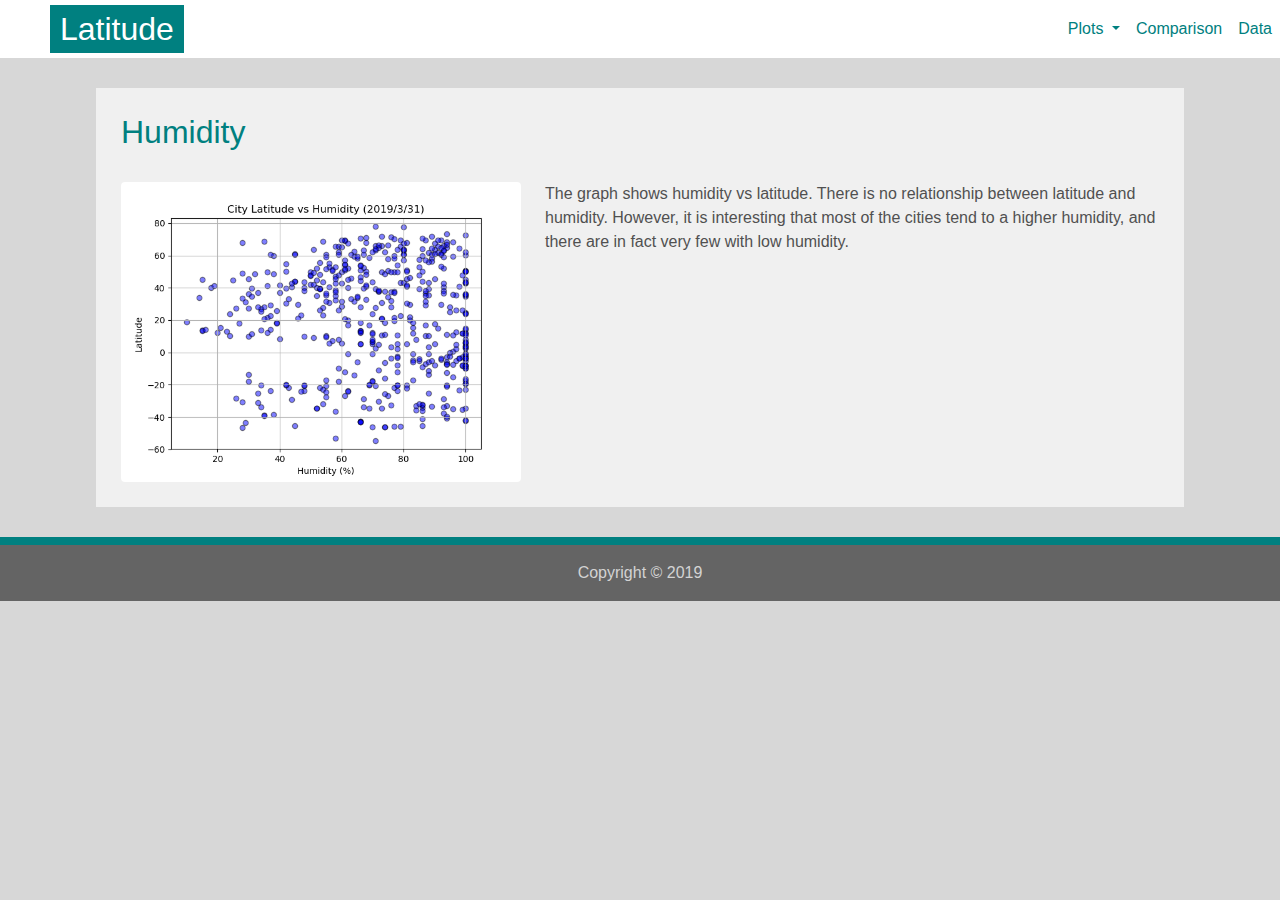
<file: humidity.html>
<!DOCTYPE html>
<html lang="en">

<head>
  <meta charset="UTF-8">
  <meta name="viewport" content="width=device-width, initial-scale=1.0">
  <meta http-equiv="X-UA-Compatible" content="ie=edge">
  <title>Humidity</title>
  <link rel="stylesheet" href="https://stackpath.bootstrapcdn.com/bootstrap/4.3.1/css/bootstrap.min.css"
    integrity="sha384-ggOyR0iXCbMQv3Xipma34MD+dH/1fQ784/j6cY/iJTQUOhcWr7x9JvoRxT2MZw1T" crossorigin="anonymous">

  <script src="https://code.jquery.com/jquery-3.3.1.slim.min.js"
    integrity="sha384-q8i/X+965DzO0rT7abK41JStQIAqVgRVzpbzo5smXKp4YfRvH+8abtTE1Pi6jizo"
    crossorigin="anonymous"></script>
  <script src="https://cdnjs.cloudflare.com/ajax/libs/popper.js/1.14.7/umd/popper.min.js"
    integrity="sha384-UO2eT0CpHqdSJQ6hJty5KVphtPhzWj9WO1clHTMGa3JDZwrnQq4sF86dIHNDz0W1"
    crossorigin="anonymous"></script>
  <script src="https://stackpath.bootstrapcdn.com/bootstrap/4.3.1/js/bootstrap.min.js"
    integrity="sha384-JjSmVgyd0p3pXB1rRibZUAYoIIy6OrQ6VrjIEaFf/nJGzIxFDsf4x0xIM+B07jRM"
    crossorigin="anonymous"></script>

  <link rel="stylesheet" href="style.css">
</head>

<body>
  <nav class="navbar navbar-expand-md bar">

    <a class="navbar-brand" href="https://sandramejia.github.io/Weather-visualization/">
      <h2 class='brand'>Latitude</h2>
    </a>

    <button class="navbar-toggler" type="button" data-toggle="collapse" data-target="#navbarTogglerDemo02"
      aria-controls="navbarTogglerDemo02" aria-expanded="false" aria-label="Toggle navigation">
      <span class="line"></span>
      <span class="line"></span>
      <span class="line"></span>
      <span class="navbar-toggler-icon"></span>
    </button>

    <div class="collapse navbar-collapse " id="navbarTogglerDemo02">
      <ul class="navbar-nav ml-auto">
        <li class="nav-item dropdown">
          <a class="nav-link dropdown-toggle navformat" href="#" id="navbarDropdownMenuLink" role="button"
            data-toggle="dropdown" aria-haspopup="true" aria-expanded="false">
            Plots
          </a>
          <div class="dropdown-menu navformat" aria-labelledby="navbarDropdownMenuLink">
            <a class="dropdown-item navformat"
              href="https://sandramejia.github.io/Weather-visualization/temperature">Temperature</a>
            <a class="dropdown-item navformat"
              href="https://sandramejia.github.io/Weather-visualization/wind_speed">Wind Speed</a>
            <a class="dropdown-item navformat"
              href="https://sandramejia.github.io/Weather-visualization/humidity">Humidity</a>
            <a class="dropdown-item navformat"
              href="https://sandramejia.github.io/Weather-visualization/cloudiness">Cloudiness</a>
            <a class="dropdown-item navformat"
              href="https://sandramejia.github.io/Weather-visualization/lat-long">Latitude & Longitude</a>
          </div>
        </li>
        <li class="nav-item">
          <a class="nav-link navformat" href="https://sandramejia.github.io/Weather-visualization/comparison">Comparison
            <span class="sr-only">(current)</span></a>
        </li>
        <li class="nav-item">
          <a class="nav-link navformat" href="https://sandramejia.github.io/Weather-visualization/data">Data</a>
        </li>
      </ul>
    </div>
  </nav>


  <div class='row'>
    <div class='col-12'>

      <div class='container'>

        <h2 class='titulos'>
          Humidity
        </h2>
        <div class='imagen'><img src="images/humidity.png" class="img-fluid rounded float-left mr-4" width="400"
            alt="humidity">
        </div>

        <p>The graph shows humidity vs latitude. There is no relationship between latitude and humidity. However, it is
          interesting that most of the cities tend to a higher humidity, and there are in fact very few with low
          humidity.</p>
      </div>
    </div>
  </div>



  <footer class="page-footer">
    <div class='pie-pagina'>
      <div class="footer-copyright text-center py-3">Copyright © 2019</div>
    </div>

  </footer>

</body>

</html>
</file>
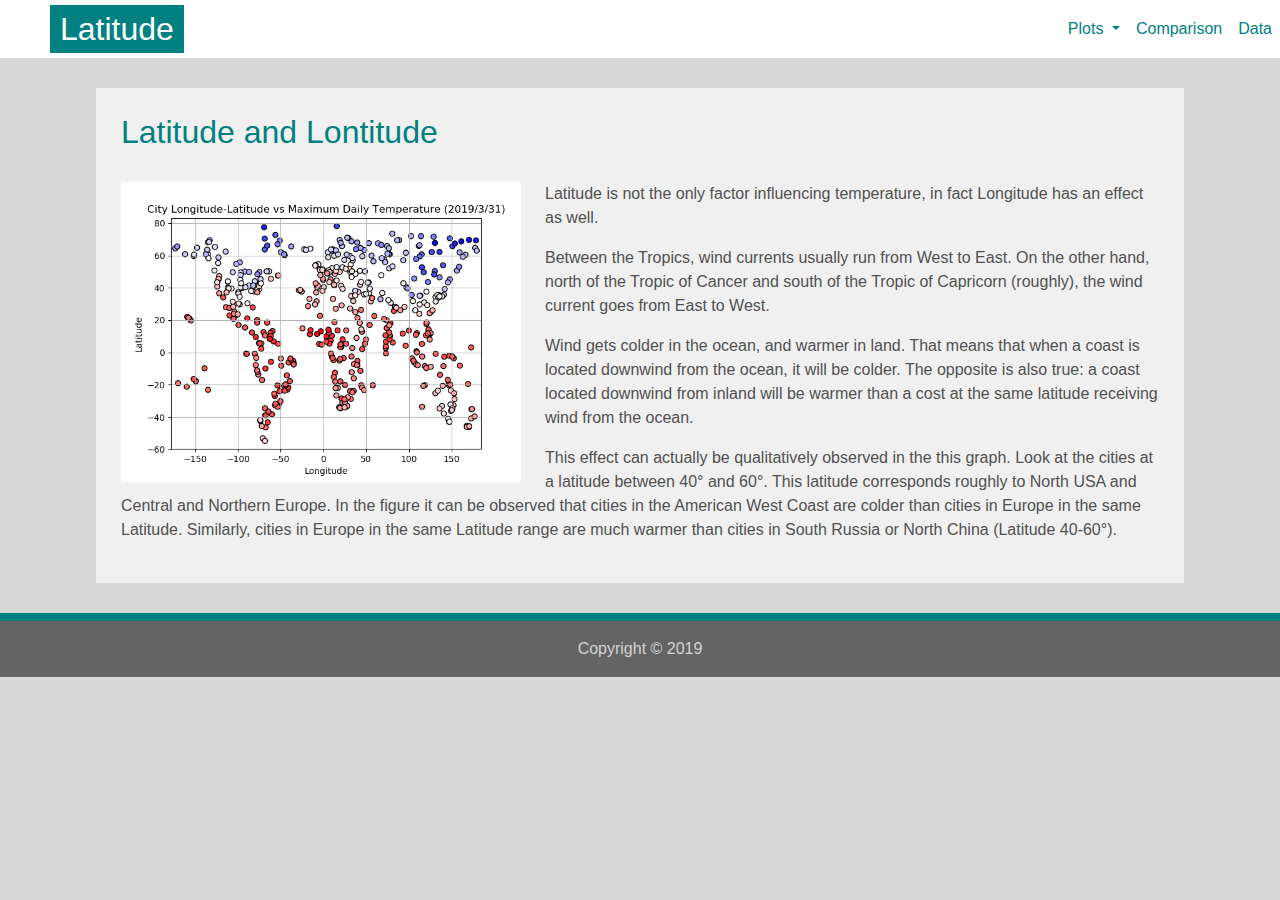
<file: lat-long.html>
<!DOCTYPE html>
<html lang="en">

<head>
  <meta charset="UTF-8">
  <meta name="viewport" content="width=device-width, initial-scale=1.0">
  <meta http-equiv="X-UA-Compatible" content="ie=edge">
  <title>Latitude-Longitude</title>
  <link rel="stylesheet" href="https://stackpath.bootstrapcdn.com/bootstrap/4.3.1/css/bootstrap.min.css"
    integrity="sha384-ggOyR0iXCbMQv3Xipma34MD+dH/1fQ784/j6cY/iJTQUOhcWr7x9JvoRxT2MZw1T" crossorigin="anonymous">

  <script src="https://code.jquery.com/jquery-3.3.1.slim.min.js"
    integrity="sha384-q8i/X+965DzO0rT7abK41JStQIAqVgRVzpbzo5smXKp4YfRvH+8abtTE1Pi6jizo"
    crossorigin="anonymous"></script>
  <script src="https://cdnjs.cloudflare.com/ajax/libs/popper.js/1.14.7/umd/popper.min.js"
    integrity="sha384-UO2eT0CpHqdSJQ6hJty5KVphtPhzWj9WO1clHTMGa3JDZwrnQq4sF86dIHNDz0W1"
    crossorigin="anonymous"></script>
  <script src="https://stackpath.bootstrapcdn.com/bootstrap/4.3.1/js/bootstrap.min.js"
    integrity="sha384-JjSmVgyd0p3pXB1rRibZUAYoIIy6OrQ6VrjIEaFf/nJGzIxFDsf4x0xIM+B07jRM"
    crossorigin="anonymous"></script>

  <link rel="stylesheet" href="style.css">
</head>

<body>
  <nav class="navbar navbar-expand-md bar">

    <a class="navbar-brand" href="https://sandramejia.github.io/Weather-visualization/">
      <h2 class='brand'>Latitude</h2>
    </a>

    <button class="navbar-toggler" type="button" data-toggle="collapse" data-target="#navbarTogglerDemo02"
      aria-controls="navbarTogglerDemo02" aria-expanded="false" aria-label="Toggle navigation">
      <span class="line"></span>
      <span class="line"></span>
      <span class="line"></span>
      <span class="navbar-toggler-icon"></span>
    </button>

    <div class="collapse navbar-collapse " id="navbarTogglerDemo02">
      <ul class="navbar-nav ml-auto">
        <li class="nav-item dropdown">
          <a class="nav-link dropdown-toggle navformat" href="#" id="navbarDropdownMenuLink" role="button"
            data-toggle="dropdown" aria-haspopup="true" aria-expanded="false">
            Plots
          </a>
          <div class="dropdown-menu navformat" aria-labelledby="navbarDropdownMenuLink">
            <a class="dropdown-item navformat"
              href="https://sandramejia.github.io/Weather-visualization/temperature">Temperature</a>
            <a class="dropdown-item navformat"
              href="https://sandramejia.github.io/Weather-visualization/wind_speed">Wind Speed</a>
            <a class="dropdown-item navformat"
              href="https://sandramejia.github.io/Weather-visualization/humidity">Humidity</a>
            <a class="dropdown-item navformat"
              href="https://sandramejia.github.io/Weather-visualization/cloudiness">Cloudiness</a>
            <a class="dropdown-item navformat"
              href="https://sandramejia.github.io/Weather-visualization/lat-long">Latitude & Longitude</a>
          </div>
        </li>
        <li class="nav-item">
          <a class="nav-link navformat" href="https://sandramejia.github.io/Weather-visualization/comparison">Comparison
            <span class="sr-only">(current)</span></a>
        </li>
        <li class="nav-item">
          <a class="nav-link navformat" href="https://sandramejia.github.io/Weather-visualization/data">Data</a>
        </li>
      </ul>
    </div>
  </nav>


  <div class='row'>
    <div class='col-12'>

      <div class='container'>

        <h2 class='titulos'>
          Latitude and Lontitude
        </h2>
        <div class='imagen'><img src="images/latitude-longitude.png" class="img-fluid rounded float-left mr-4"
            width="400" alt="latitude-longitude"></div>

        <p>Latitude is not the only factor influencing temperature, in fact Longitude has an effect as well. </p>
        <p>Between the Tropics, wind currents usually run from West to East. On the other hand, north of the Tropic of
          Cancer and south of the Tropic of Capricorn (roughly), the wind current goes from East to West. </p>
        <p>Wind gets colder in the ocean, and warmer in land. That means that when a coast is located downwind from the
          ocean, it will be colder. The opposite is also true: a coast located downwind from inland will be warmer than
          a cost at the same latitude receiving wind from the ocean.</p>
        <p>This effect can actually be qualitatively observed in the this graph. Look at the cities at a latitude
          between 40° and 60°. This latitude corresponds roughly to North USA and Central and Northern Europe. In the
          figure it can be observed that cities in the American West Coast are colder than cities in Europe in the same
          Latitude. Similarly, cities in Europe in the same Latitude range are much warmer than cities in South Russia
          or North China (Latitude 40-60°).</p>
      </div>
    </div>
  </div>



  <footer class="page-footer">
    <div class='pie-pagina'>
      <div class="footer-copyright text-center py-3">Copyright © 2019</div>
    </div>

  </footer>

</body>

</html>
</file>
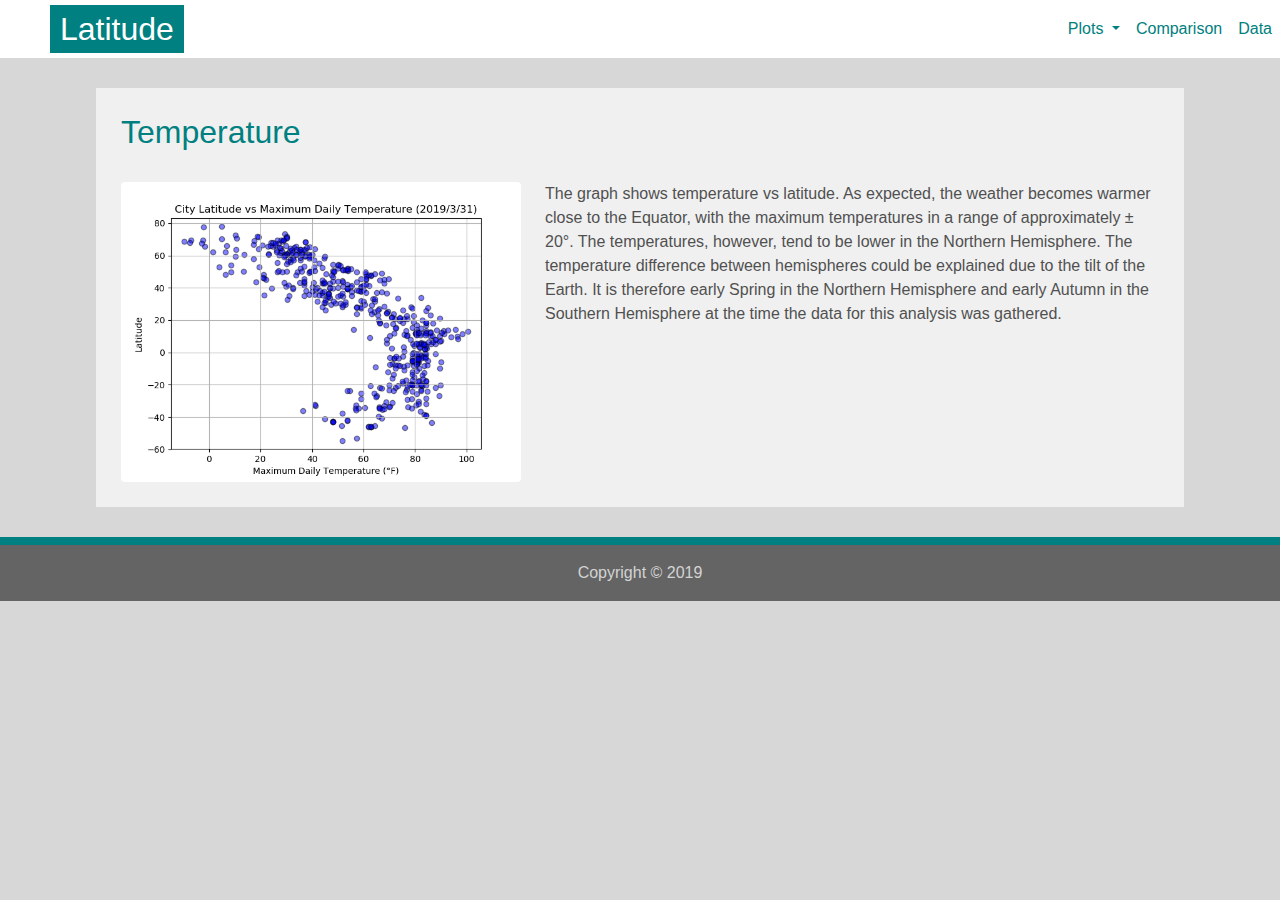
<file: temperature.html>
<!DOCTYPE html>
<html lang="en">

<head>
  <meta charset="UTF-8">
  <meta name="viewport" content="width=device-width, initial-scale=1.0">
  <meta http-equiv="X-UA-Compatible" content="ie=edge">
  <title>Temperature</title>
  <link rel="stylesheet" href="https://stackpath.bootstrapcdn.com/bootstrap/4.3.1/css/bootstrap.min.css"
    integrity="sha384-ggOyR0iXCbMQv3Xipma34MD+dH/1fQ784/j6cY/iJTQUOhcWr7x9JvoRxT2MZw1T" crossorigin="anonymous">

  <script src="https://code.jquery.com/jquery-3.3.1.slim.min.js"
    integrity="sha384-q8i/X+965DzO0rT7abK41JStQIAqVgRVzpbzo5smXKp4YfRvH+8abtTE1Pi6jizo"
    crossorigin="anonymous"></script>
  <script src="https://cdnjs.cloudflare.com/ajax/libs/popper.js/1.14.7/umd/popper.min.js"
    integrity="sha384-UO2eT0CpHqdSJQ6hJty5KVphtPhzWj9WO1clHTMGa3JDZwrnQq4sF86dIHNDz0W1"
    crossorigin="anonymous"></script>
  <script src="https://stackpath.bootstrapcdn.com/bootstrap/4.3.1/js/bootstrap.min.js"
    integrity="sha384-JjSmVgyd0p3pXB1rRibZUAYoIIy6OrQ6VrjIEaFf/nJGzIxFDsf4x0xIM+B07jRM"
    crossorigin="anonymous"></script>

  <link rel="stylesheet" href="style.css">
</head>

<body>
  <nav class="navbar navbar-expand-md bar">

    <a class="navbar-brand" href="https://sandramejia.github.io/Weather-visualization/">
      <h2 class='brand'>Latitude</h2>
    </a>

    <button class="navbar-toggler" type="button" data-toggle="collapse" data-target="#navbarTogglerDemo02"
      aria-controls="navbarTogglerDemo02" aria-expanded="false" aria-label="Toggle navigation">
      <span class="line"></span>
      <span class="line"></span>
      <span class="line"></span>
      <span class="navbar-toggler-icon"></span>
    </button>

    <div class="collapse navbar-collapse " id="navbarTogglerDemo02">
      <ul class="navbar-nav ml-auto">
        <li class="nav-item dropdown">
          <a class="nav-link dropdown-toggle navformat" href="#" id="navbarDropdownMenuLink" role="button"
            data-toggle="dropdown" aria-haspopup="true" aria-expanded="false">
            Plots
          </a>
          <div class="dropdown-menu navformat" aria-labelledby="navbarDropdownMenuLink">
            <a class="dropdown-item navformat"
              href="https://sandramejia.github.io/Weather-visualization/temperature">Temperature</a>
            <a class="dropdown-item navformat"
              href="https://sandramejia.github.io/Weather-visualization/wind_speed">Wind Speed</a>
            <a class="dropdown-item navformat"
              href="https://sandramejia.github.io/Weather-visualization/humidity">Humidity</a>
            <a class="dropdown-item navformat"
              href="https://sandramejia.github.io/Weather-visualization/cloudiness">Cloudiness</a>
            <a class="dropdown-item navformat"
              href="https://sandramejia.github.io/Weather-visualization/lat-long">Latitude & Longitude</a>
          </div>
        </li>
        <li class="nav-item">
          <a class="nav-link navformat" href="https://sandramejia.github.io/Weather-visualization/comparison">Comparison
            <span class="sr-only">(current)</span></a>
        </li>
        <li class="nav-item">
          <a class="nav-link navformat" href="https://sandramejia.github.io/Weather-visualization/data">Data</a>
        </li>
      </ul>
    </div>
  </nav>


  <div class='row'>
    <div class='col-12'>

      <div class='container'>

        <h2 class='titulos'>
          Temperature
        </h2>
        <div class='imagen'><img src="images/temperature.png" class="img-fluid rounded float-left mr-4" width="400"
            alt="temperature"></div>

        <p>The graph shows temperature vs latitude. As expected, the weather becomes warmer close to the Equator, with
          the maximum temperatures in a range of approximately ± 20°. The temperatures, however, tend to be lower in the
          Northern Hemisphere. The temperature difference between hemispheres could be explained due to the tilt of the
          Earth. It is therefore early Spring in the Northern Hemisphere and early Autumn in the Southern Hemisphere at
          the time the data for this analysis was gathered.</p>
      </div>
    </div>
  </div>



  <footer class="page-footer">
    <div class='pie-pagina'>
      <div class="footer-copyright text-center py-3">Copyright © 2019</div>
    </div>

  </footer>

</body>

</html>
</file>
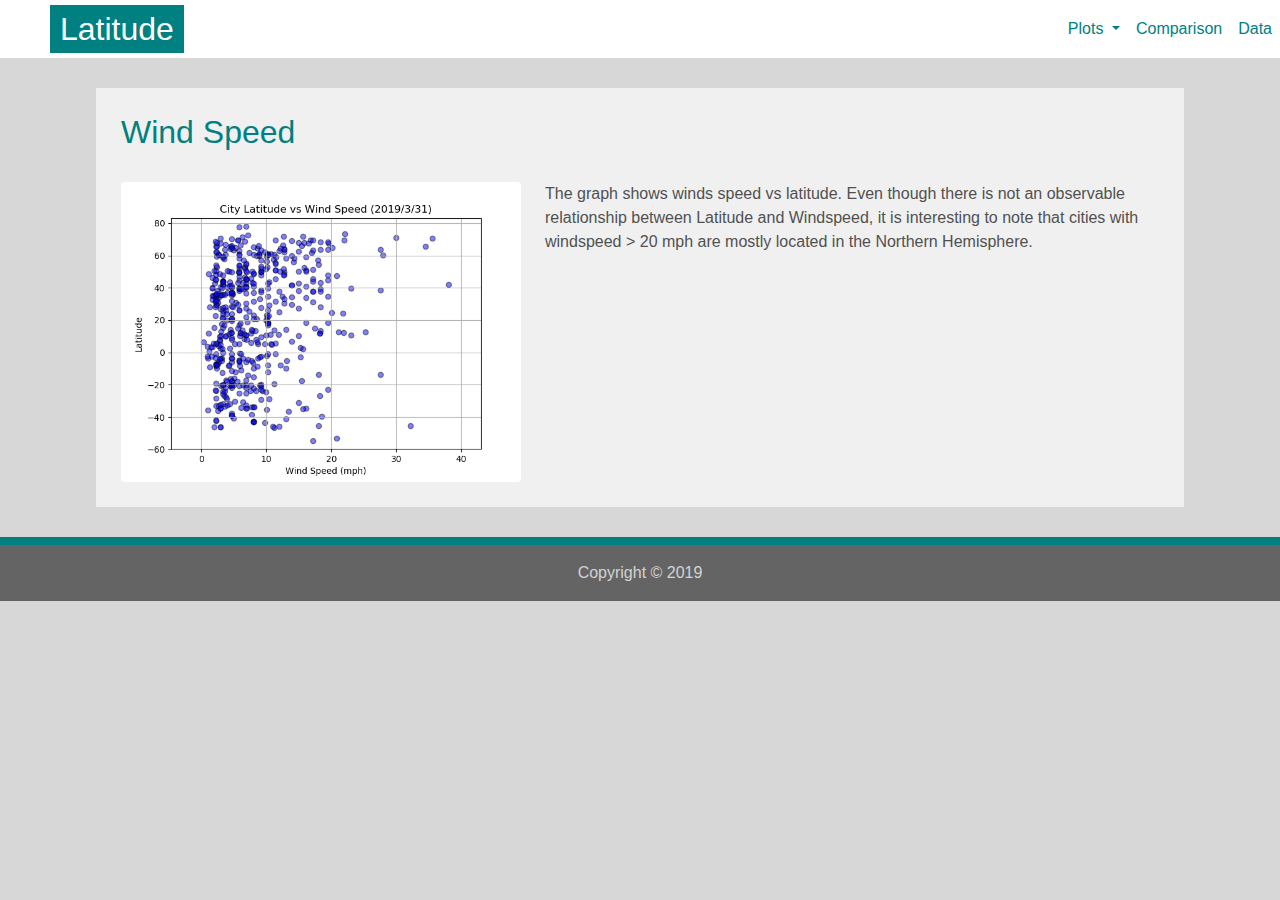
<file: wind_speed.html>
<!DOCTYPE html>
<html lang="en">

<head>
  <meta charset="UTF-8">
  <meta name="viewport" content="width=device-width, initial-scale=1.0">
  <meta http-equiv="X-UA-Compatible" content="ie=edge">
  <title>Wind Speed</title>
  <link rel="stylesheet" href="https://stackpath.bootstrapcdn.com/bootstrap/4.3.1/css/bootstrap.min.css"
    integrity="sha384-ggOyR0iXCbMQv3Xipma34MD+dH/1fQ784/j6cY/iJTQUOhcWr7x9JvoRxT2MZw1T" crossorigin="anonymous">

  <script src="https://code.jquery.com/jquery-3.3.1.slim.min.js"
    integrity="sha384-q8i/X+965DzO0rT7abK41JStQIAqVgRVzpbzo5smXKp4YfRvH+8abtTE1Pi6jizo"
    crossorigin="anonymous"></script>
  <script src="https://cdnjs.cloudflare.com/ajax/libs/popper.js/1.14.7/umd/popper.min.js"
    integrity="sha384-UO2eT0CpHqdSJQ6hJty5KVphtPhzWj9WO1clHTMGa3JDZwrnQq4sF86dIHNDz0W1"
    crossorigin="anonymous"></script>
  <script src="https://stackpath.bootstrapcdn.com/bootstrap/4.3.1/js/bootstrap.min.js"
    integrity="sha384-JjSmVgyd0p3pXB1rRibZUAYoIIy6OrQ6VrjIEaFf/nJGzIxFDsf4x0xIM+B07jRM"
    crossorigin="anonymous"></script>

  <link rel="stylesheet" href="style.css">
</head>

<body>
  <nav class="navbar navbar-expand-md bar">

    <a class="navbar-brand" href="https://sandramejia.github.io/Weather-visualization/">
      <h2 class='brand'>Latitude</h2>
    </a>

    <button class="navbar-toggler" type="button" data-toggle="collapse" data-target="#navbarTogglerDemo02"
      aria-controls="navbarTogglerDemo02" aria-expanded="false" aria-label="Toggle navigation">
      <span class="line"></span>
      <span class="line"></span>
      <span class="line"></span>
      <span class="navbar-toggler-icon"></span>
    </button>

    <div class="collapse navbar-collapse " id="navbarTogglerDemo02">
      <ul class="navbar-nav ml-auto">
        <li class="nav-item dropdown">
          <a class="nav-link dropdown-toggle navformat" href="#" id="navbarDropdownMenuLink" role="button"
            data-toggle="dropdown" aria-haspopup="true" aria-expanded="false">
            Plots
          </a>
          <div class="dropdown-menu navformat" aria-labelledby="navbarDropdownMenuLink">
            <a class="dropdown-item navformat"
              href="https://sandramejia.github.io/Weather-visualization/temperature">Temperature</a>
            <a class="dropdown-item navformat"
              href="https://sandramejia.github.io/Weather-visualization/wind_speed">Wind Speed</a>
            <a class="dropdown-item navformat"
              href="https://sandramejia.github.io/Weather-visualization/humidity">Humidity</a>
            <a class="dropdown-item navformat"
              href="https://sandramejia.github.io/Weather-visualization/cloudiness">Cloudiness</a>
            <a class="dropdown-item navformat"
              href="https://sandramejia.github.io/Weather-visualization/lat-long">Latitude & Longitude</a>
          </div>
        </li>
        <li class="nav-item">
          <a class="nav-link navformat" href="https://sandramejia.github.io/Weather-visualization/comparison">Comparison
            <span class="sr-only">(current)</span></a>
        </li>
        <li class="nav-item">
          <a class="nav-link navformat" href="https://sandramejia.github.io/Weather-visualization/data">Data</a>
        </li>
      </ul>
    </div>
  </nav>


  <div class='row'>
    <div class='col-12'>

      <div class='container'>

        <h2 class='titulos'>
          Wind Speed
        </h2>
        <div class='imagen'><img src="images/wind_speed.png" class="img-fluid rounded float-left mr-4" width="400"
            alt="wind_speed"></div>

        <p>The graph shows winds speed vs latitude. Even though there is not an observable relationship between Latitude
          and Windspeed, it is interesting to note that cities with windspeed > 20 mph are mostly located in the
          Northern Hemisphere.</p>
      </div>
    </div>
  </div>



  <footer class="page-footer">
    <div class='pie-pagina'>
      <div class="footer-copyright text-center py-3">Copyright © 2019</div>
    </div>

  </footer>

</body>

</html>
</file>
<file: style.css>
body {
  background: rgba(215, 215, 215)
}


.bar{
  background-color: teal;
  color: white;
}
@media(min-width:768px) {  
.bar{
  padding: 0 0 0 50px;
  background: white;
  color: teal;
}
}




.navformat {
background-color: teal;
color: white;
}
@media(min-width:768px) {
.navformat {
  background: white;
  color: teal;
}
}


.navbar-toggler{
width: 47px;
height: 34px;
background-color: rgb(310, 310, 310);
}
.navbar-toggler .line{
width: 100%;
float: left;
height: 3px;
background-color:teal;
margin: 2px;
border:none;
}

.brand{
  background: teal;
  color: white;
  padding:5px 10px 5px 10px;
  margin:0;
  vertical-align: auto;
  height: 100%;
}

.container{
width: 85%;
margin: 30px auto;
padding: 25px;
background: rgba(240, 240, 240);
color: rgba(80,80,80);
align-content: center;
}
@media(max-width:768px){
.container {
  width:95%
}
}


.container_left {
width: 85%;
margin: 30px 4px 30px auto;
padding: 25px;
background: rgba(240, 240, 240);
color: rgba(80,80,80)
}
@media(max-width:768px){
.container_left{
  width: 85%;
  margin: 30px auto;
  padding: 25px;
}
}


.container_right {
width: 85%;
margin: 30px auto 30px 4px;
padding: 25px;
background:  rgba(240, 240, 240);
color: rgba(80,80,80)
}
@media(max-width:768px){
.container_right {
  width: 85%;
  margin: 30px auto;
  padding: 25px
}
}

.titulos {
color: teal;
}

.cell {
  padding:15px 15px 15px 0px
}

.imagen {
  margin: 30px 30px 30px 0px
}


.pie-pagina {
  background: rgba(100,100,100);
  color:lightgray;
  border-top: 8px solid teal
}

.center {
  text-align: center;
  align-items: center;
  align-content: center;
  box-align: center;
  align-self: center;
} 

.titulos_h3{
  padding: 50px 0 0 0;
  color: teal;
}

.table{
  font-size: small
}

.gran_titulo {
  color: teal;
  /* text-shadow: 3px 3px 5px rgb(100, 100, 100); */
  text-decoration: darkblue;
  text-align: center;
  padding: 20px
}
</file>
